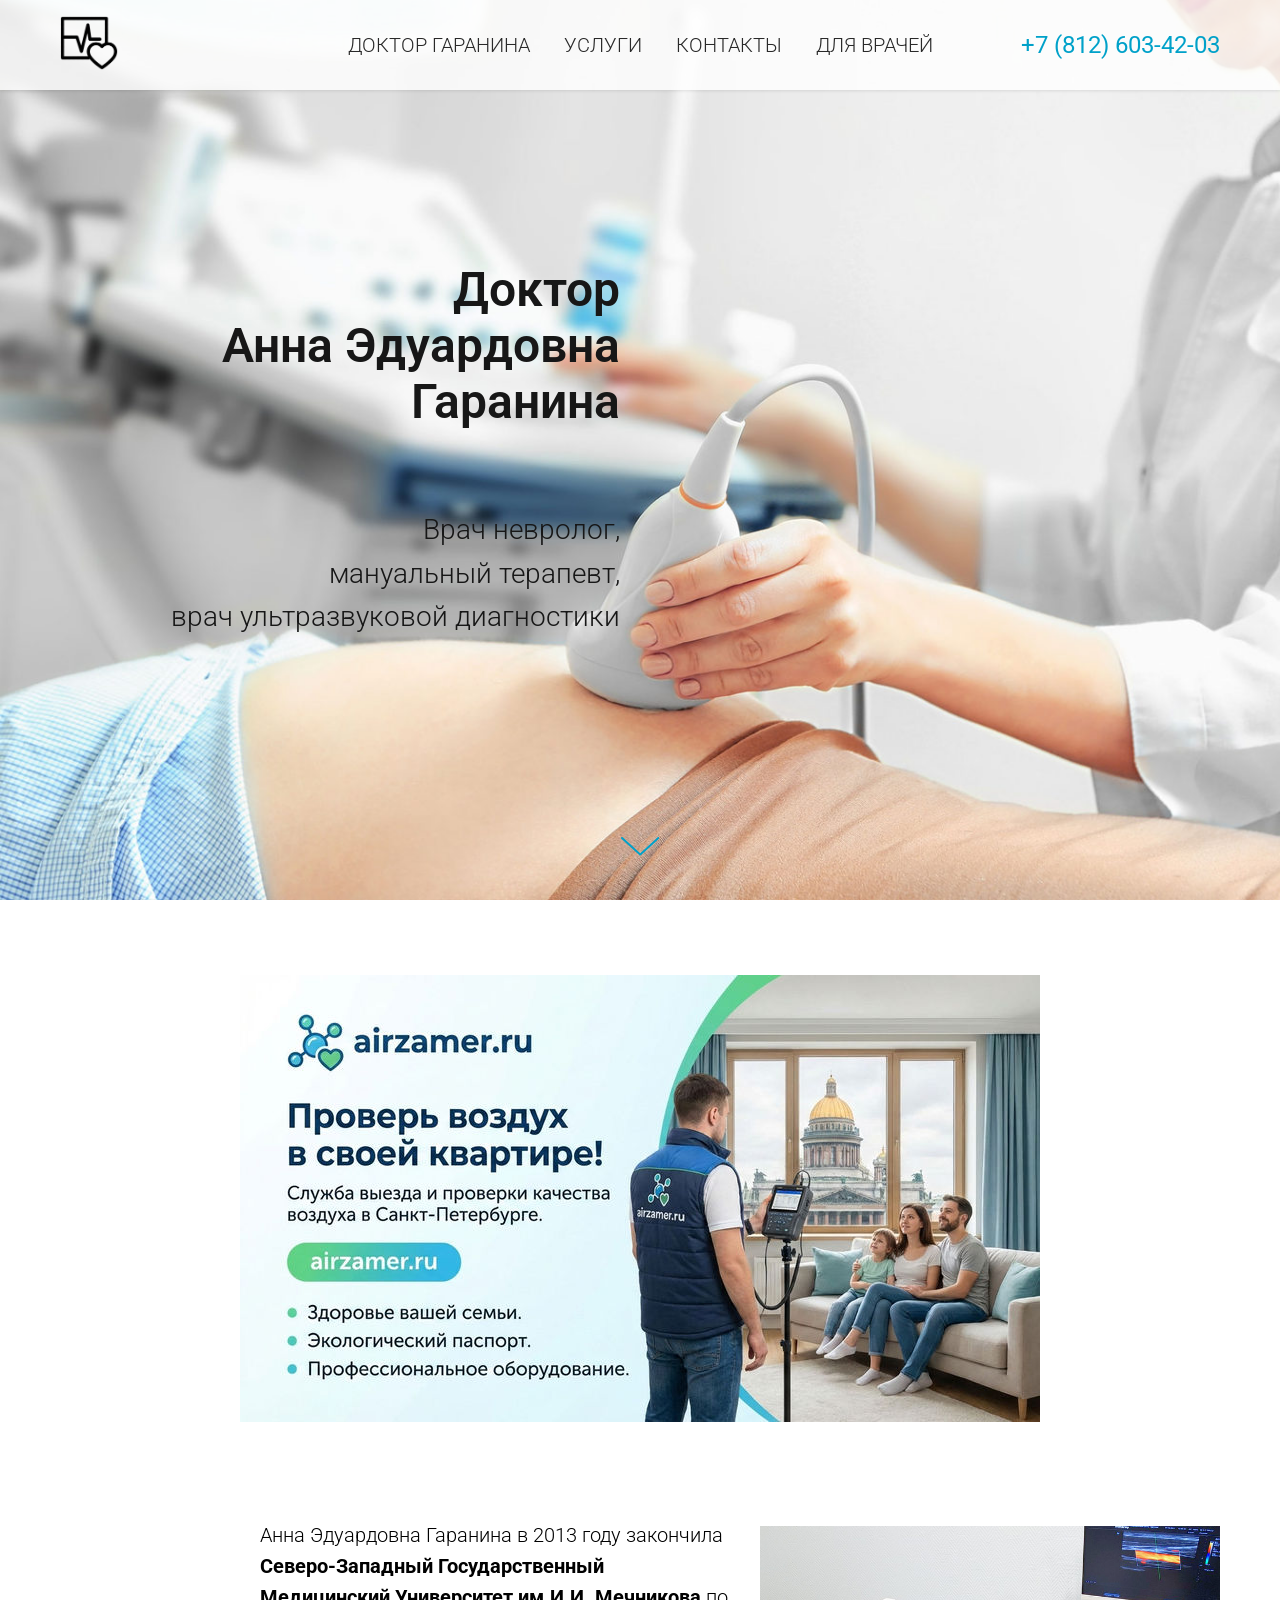
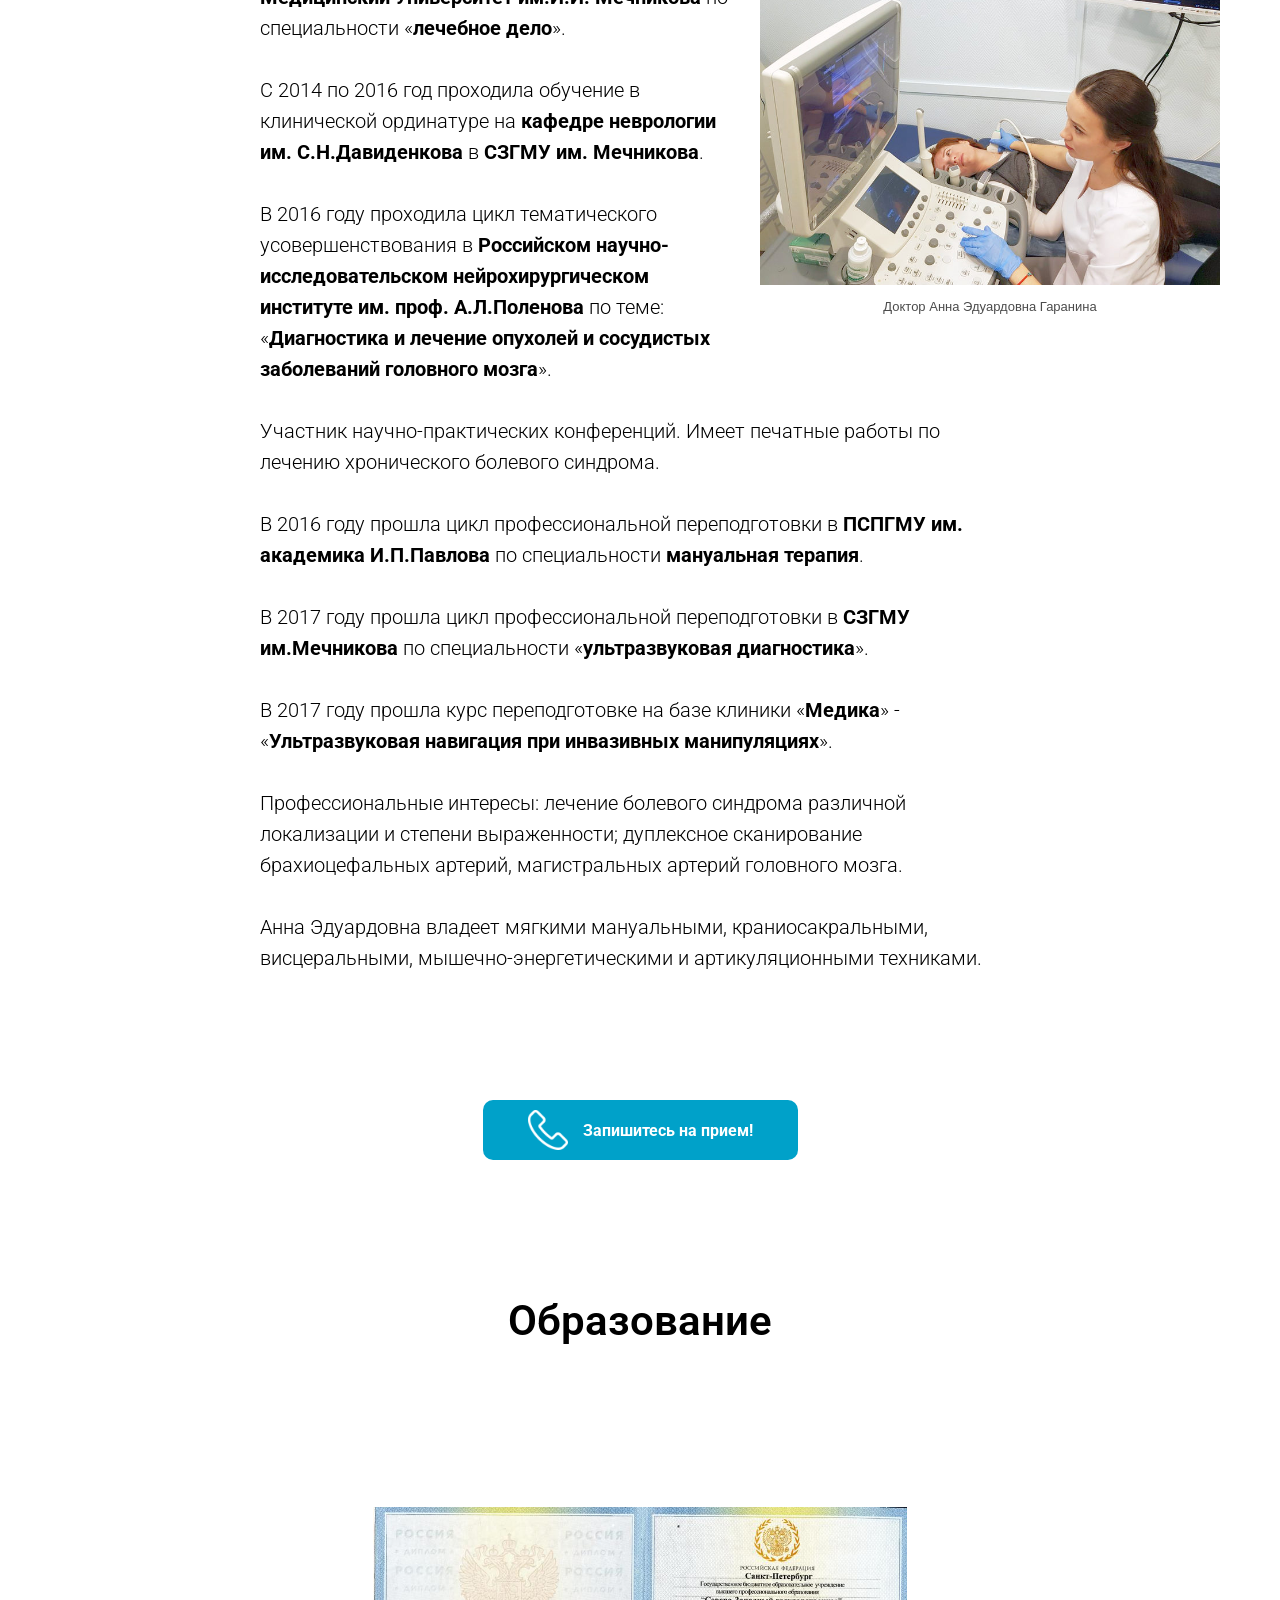
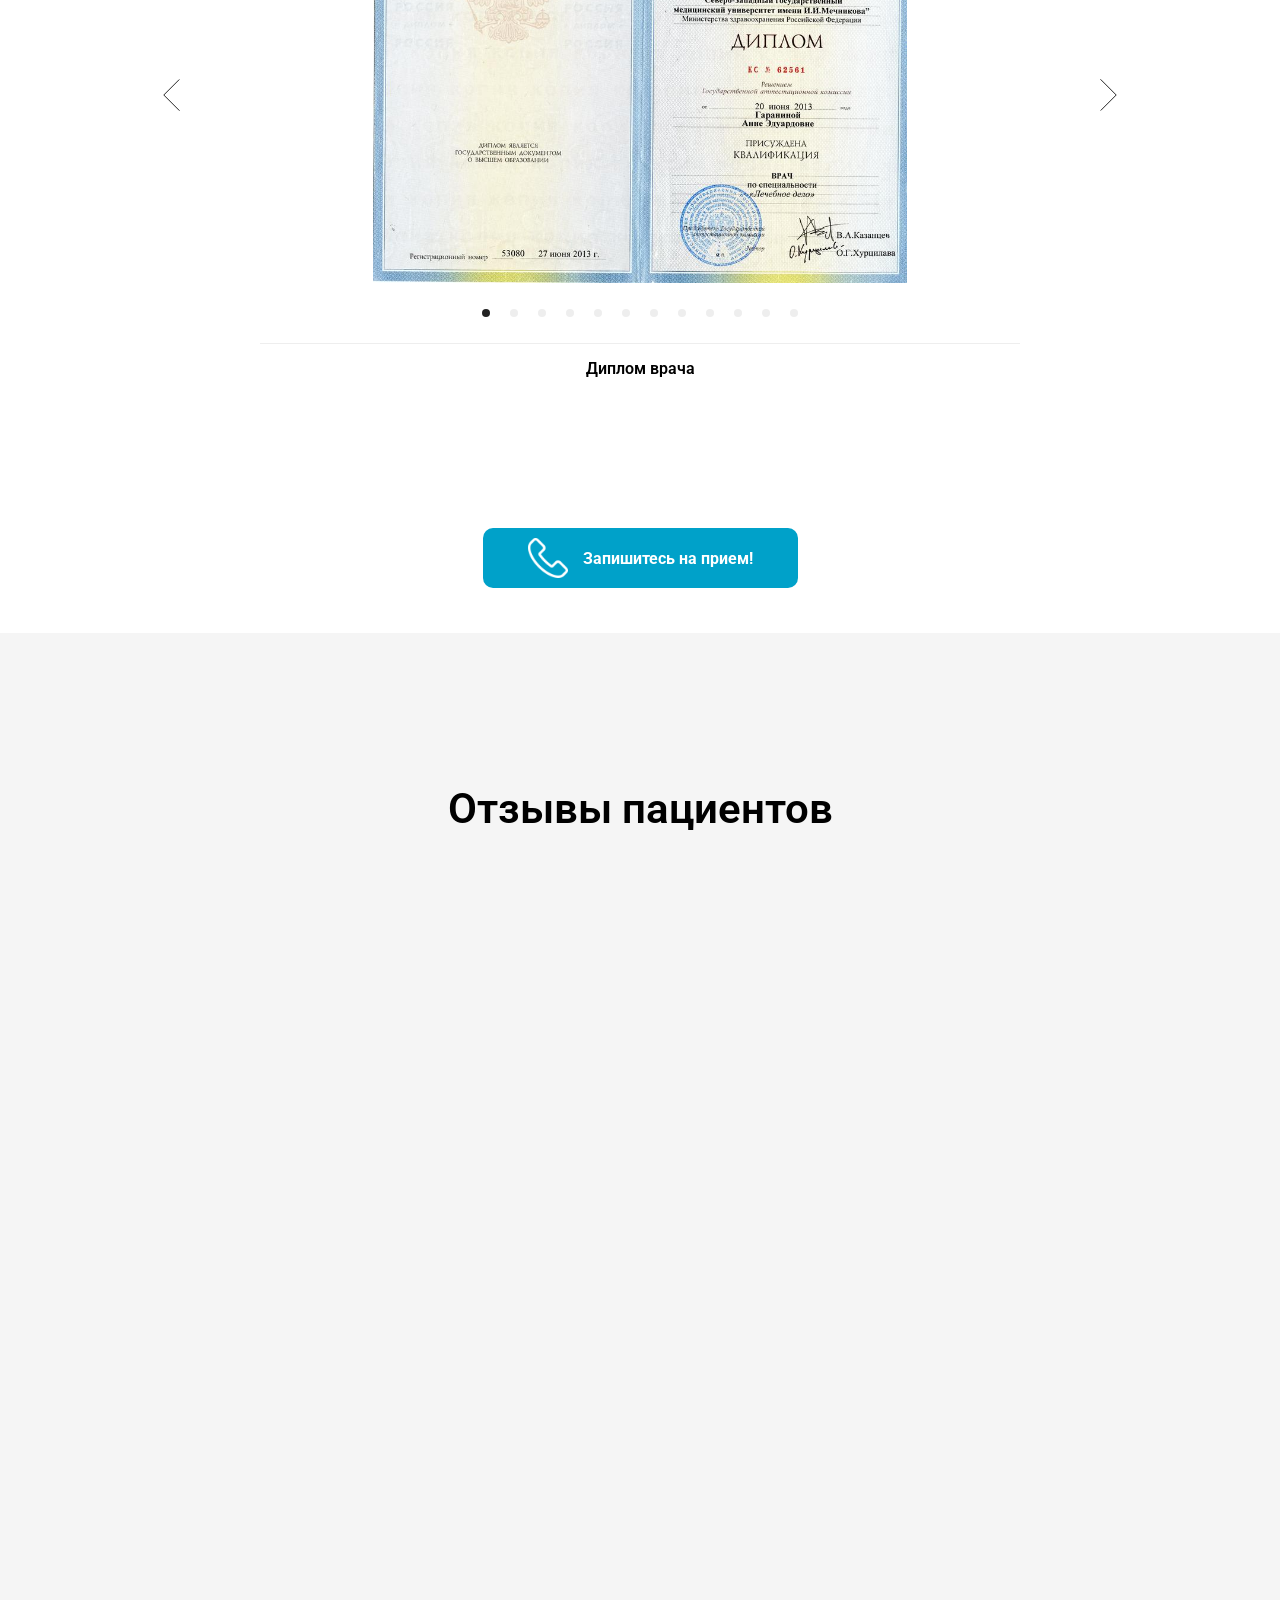
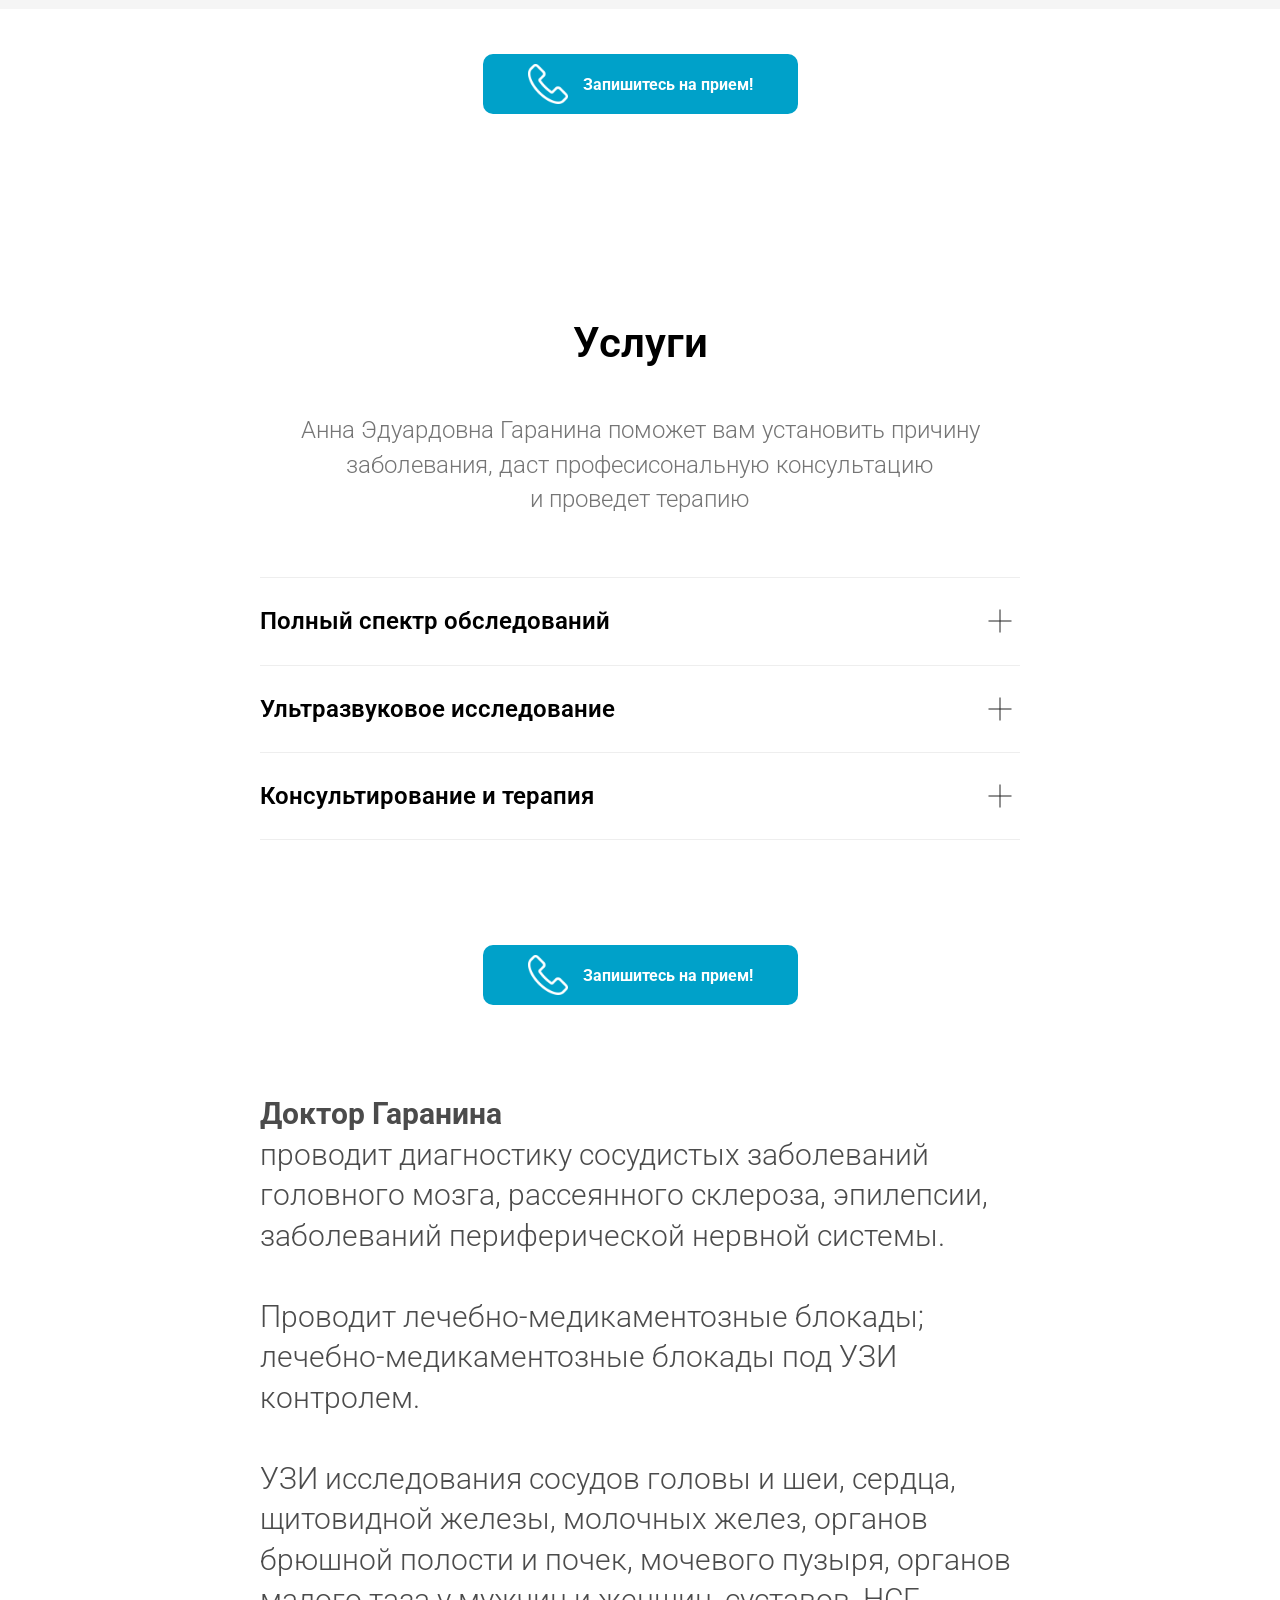
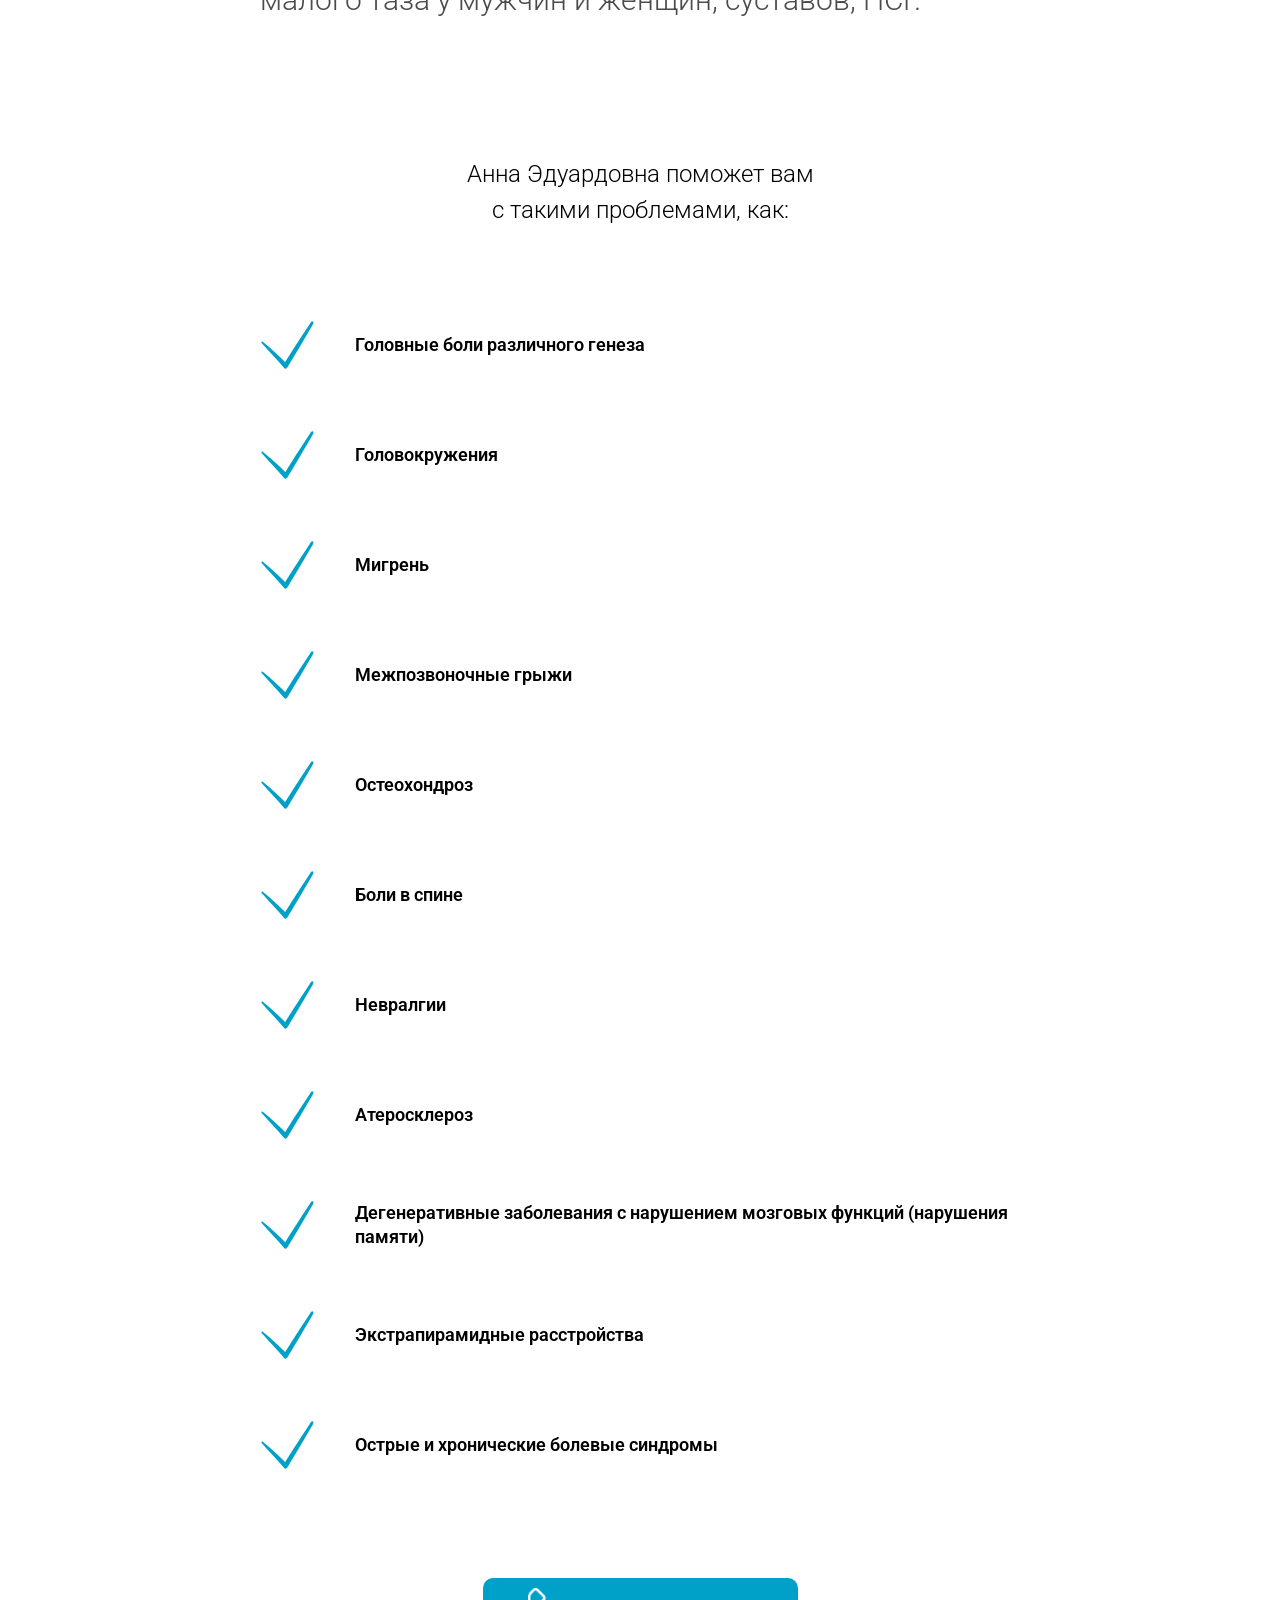
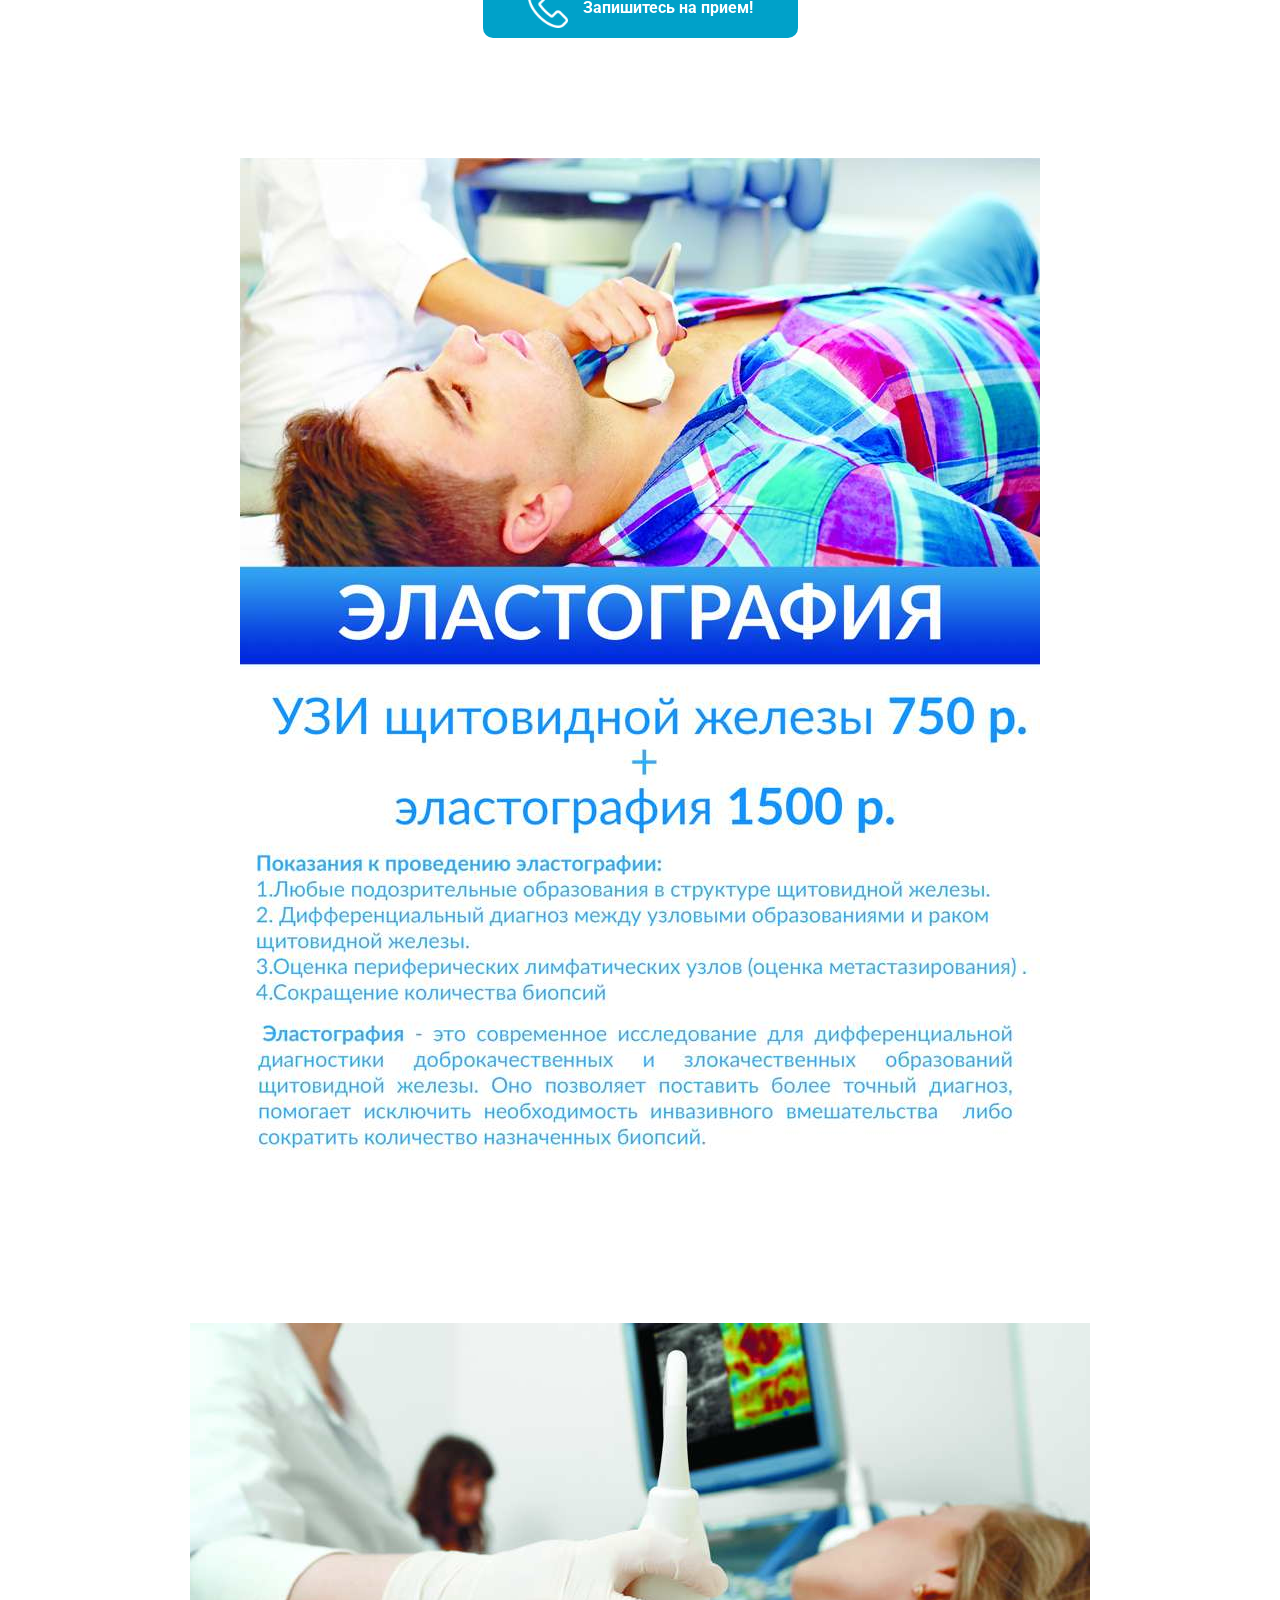
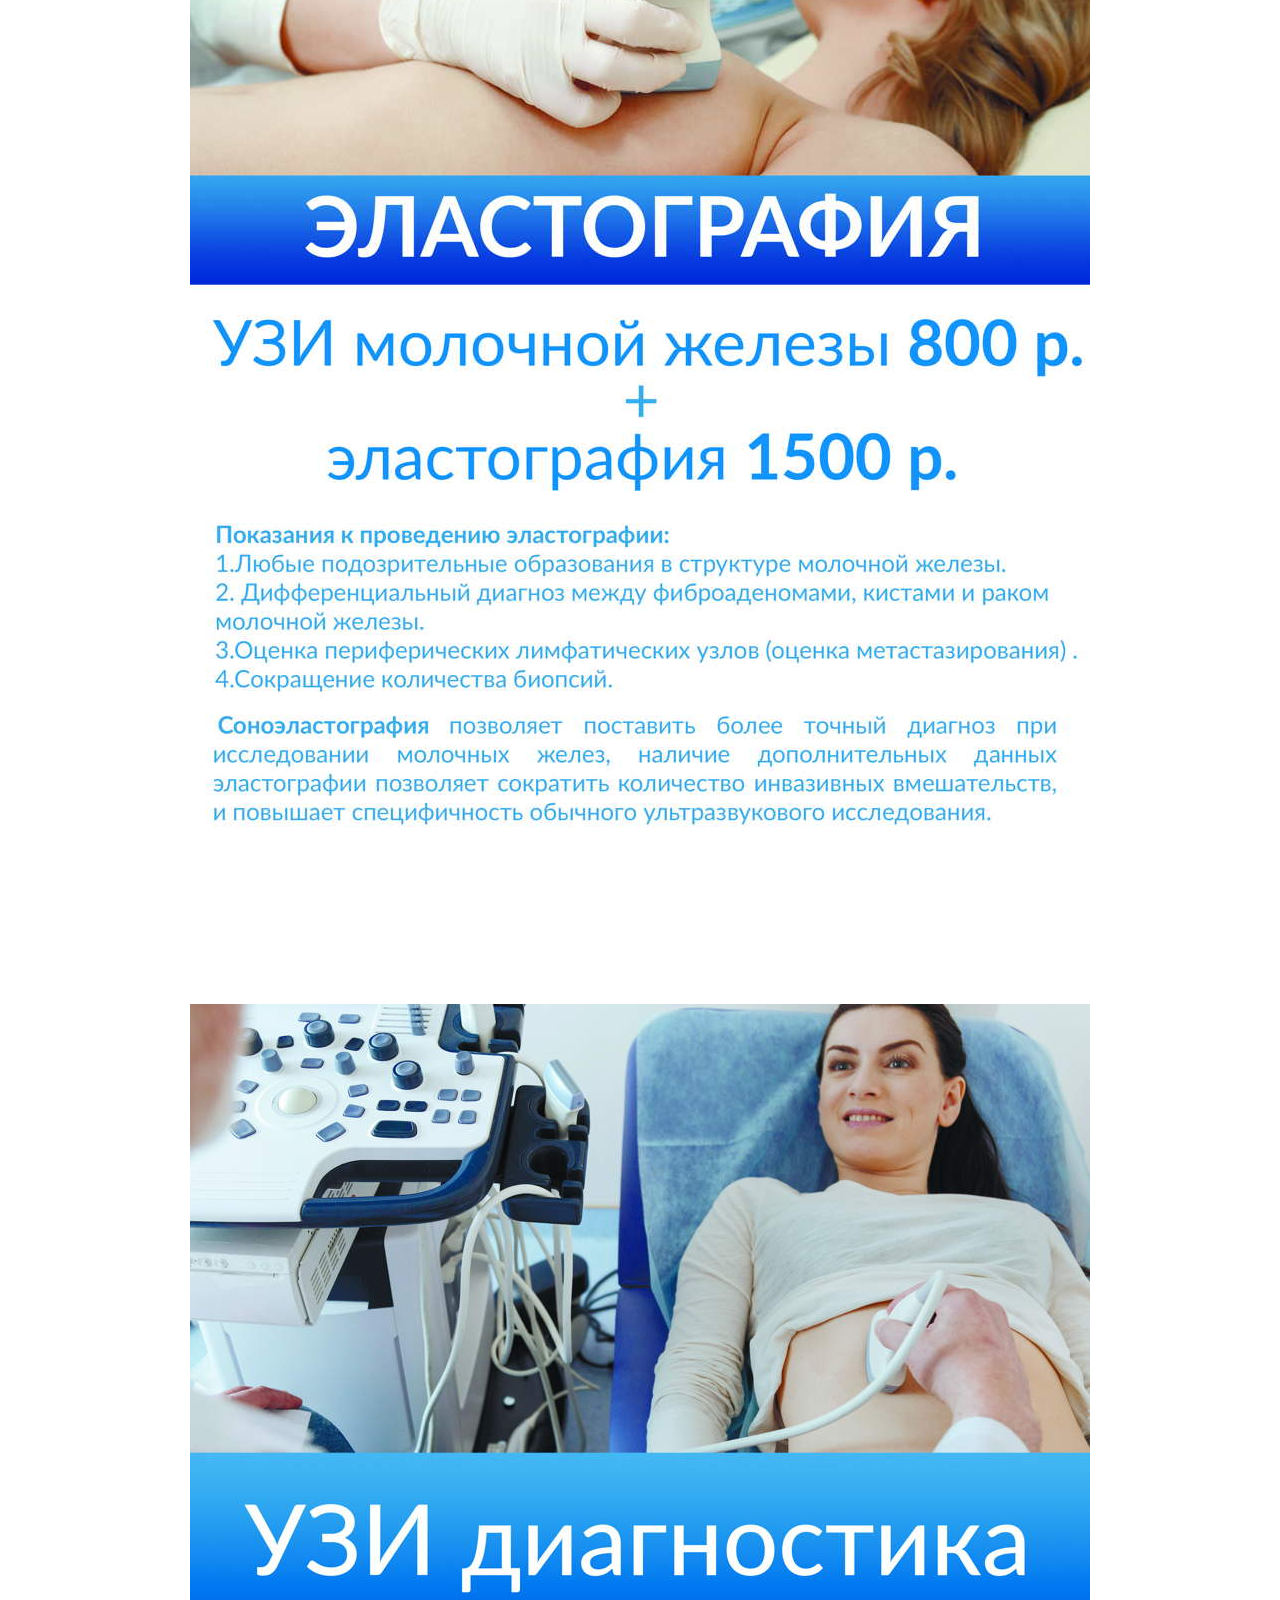
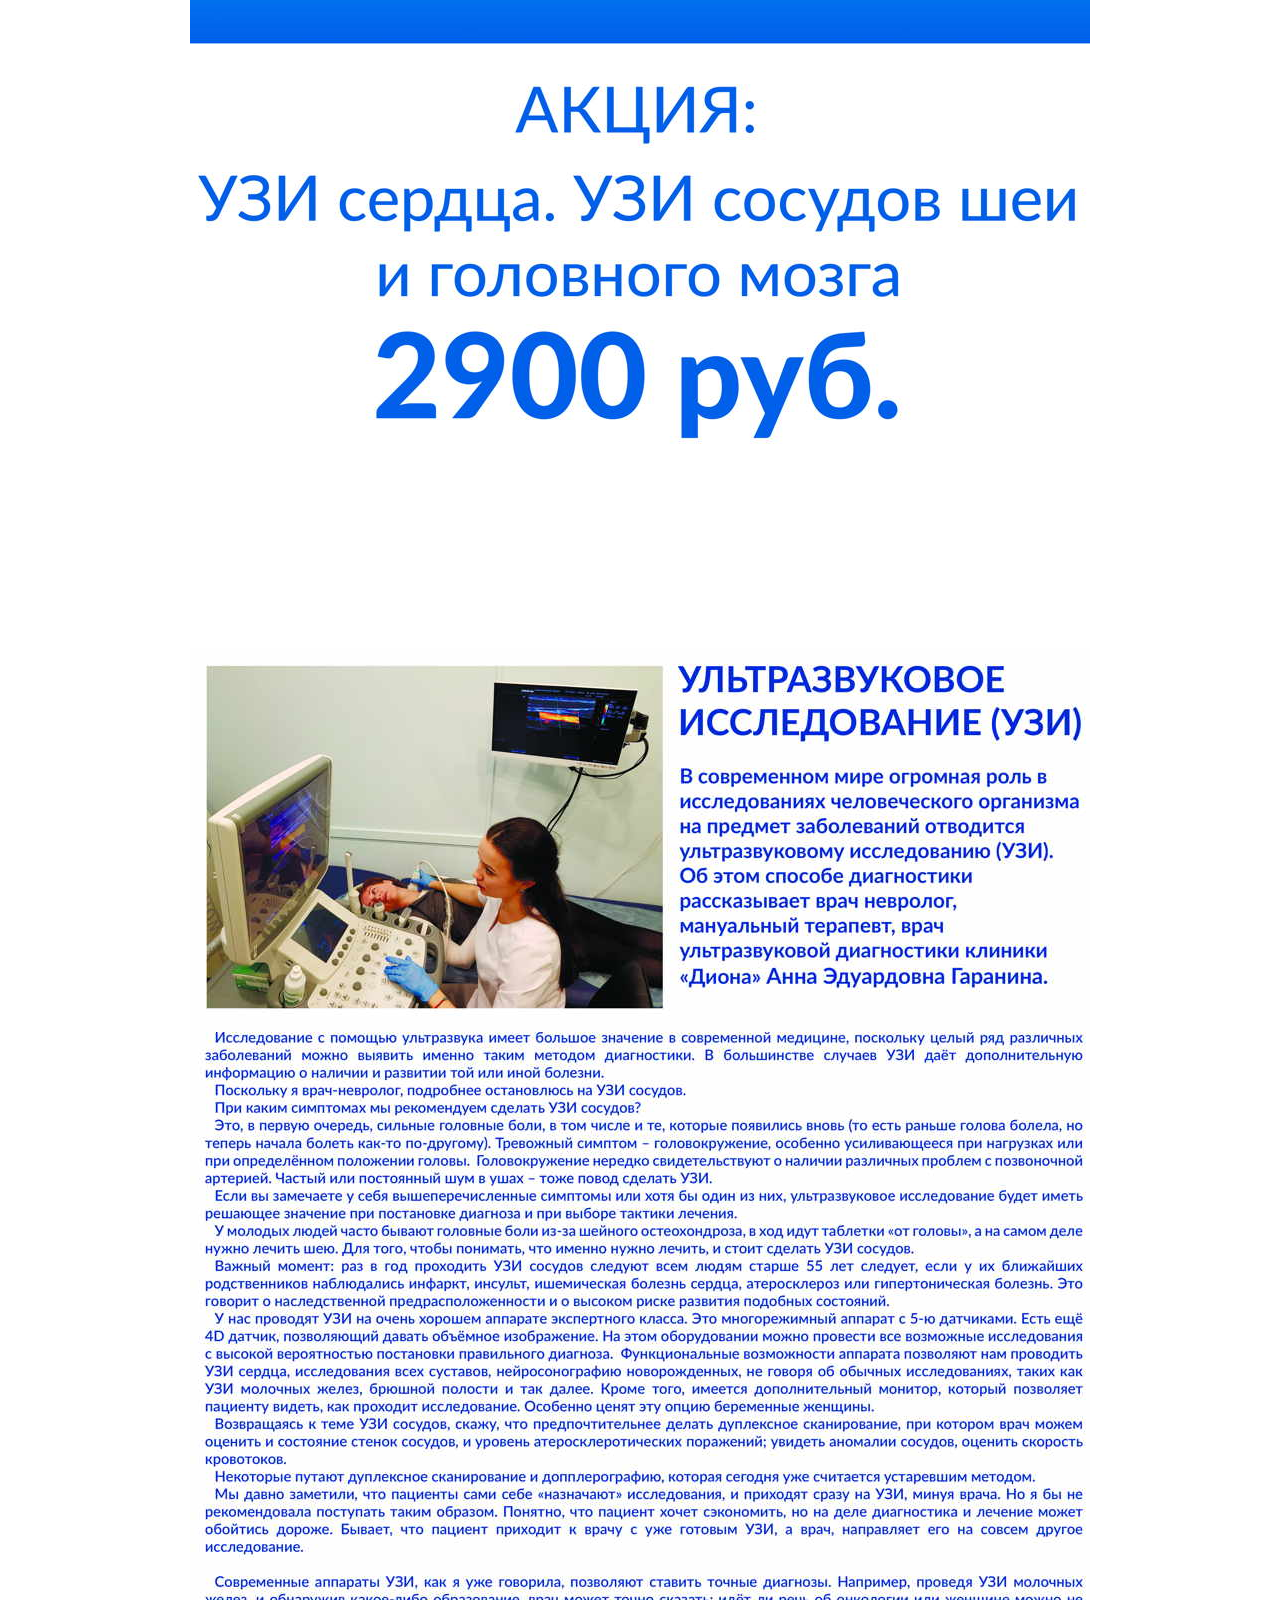
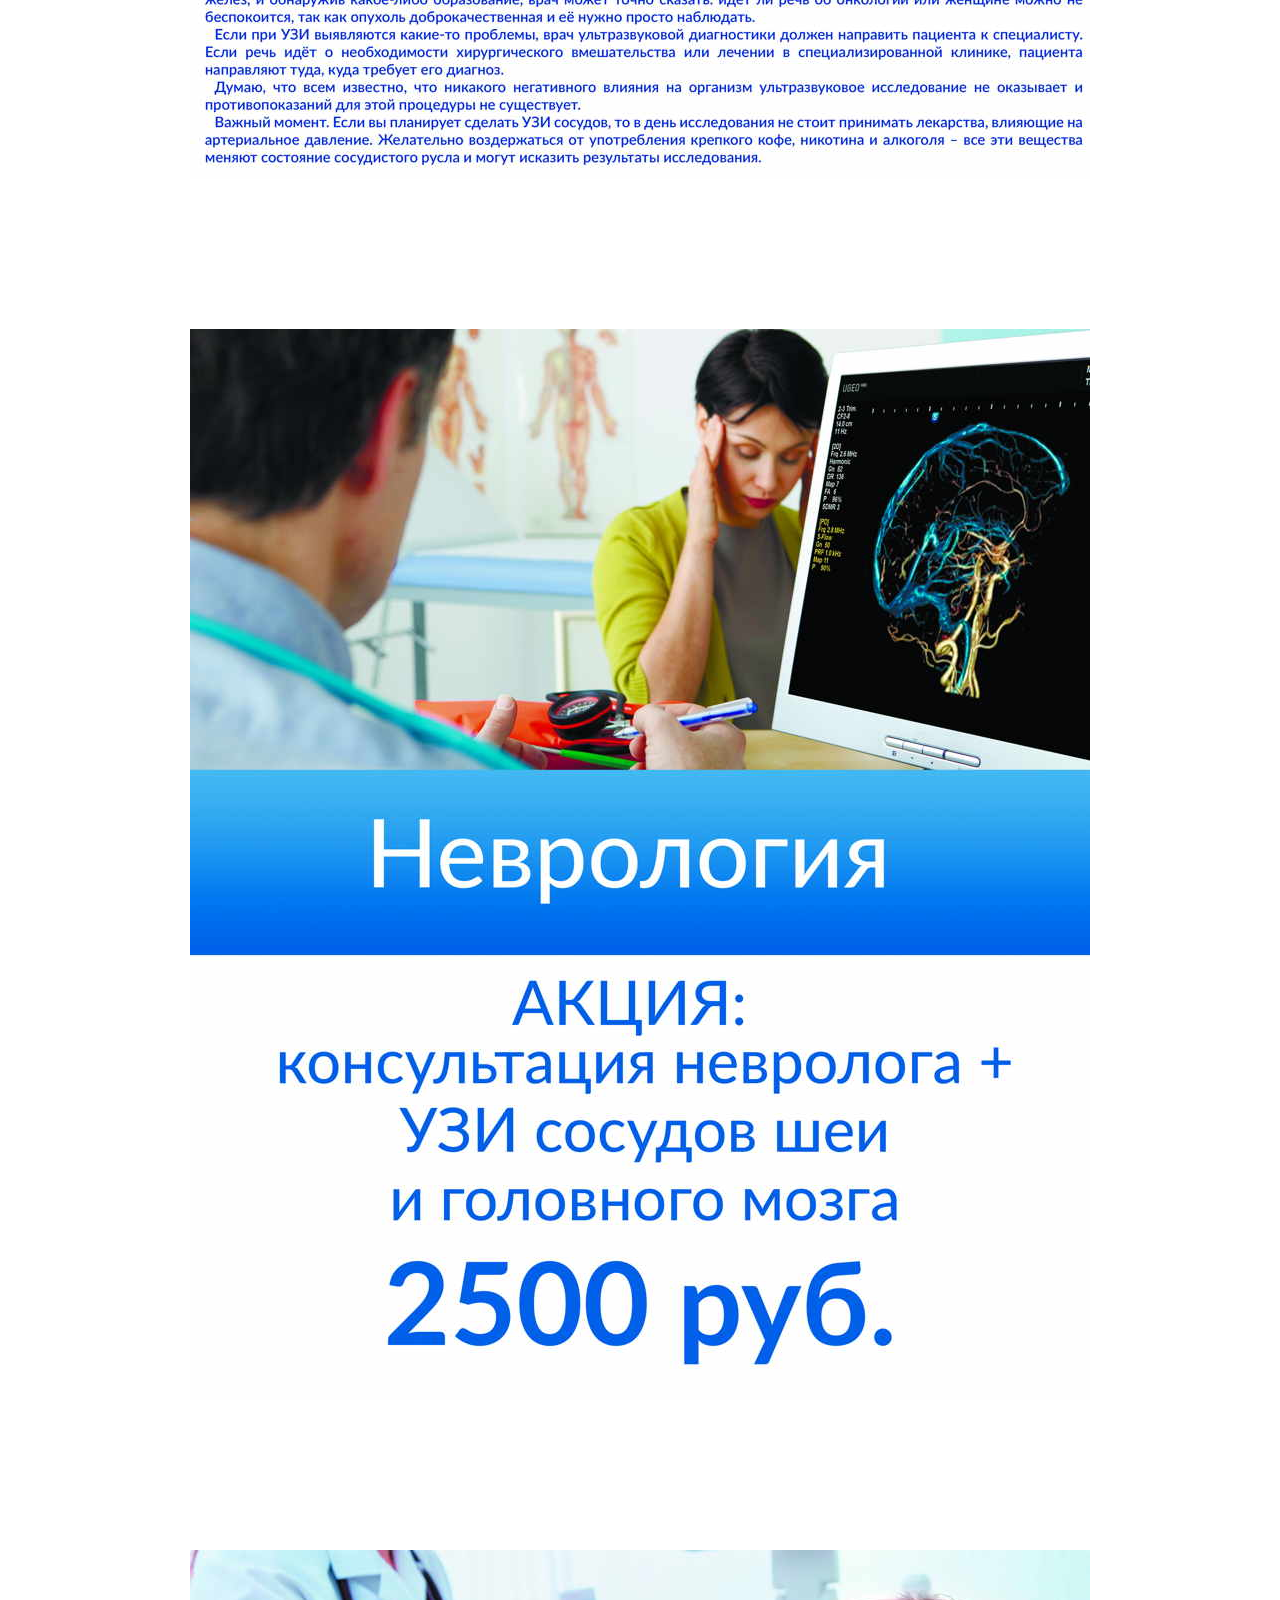
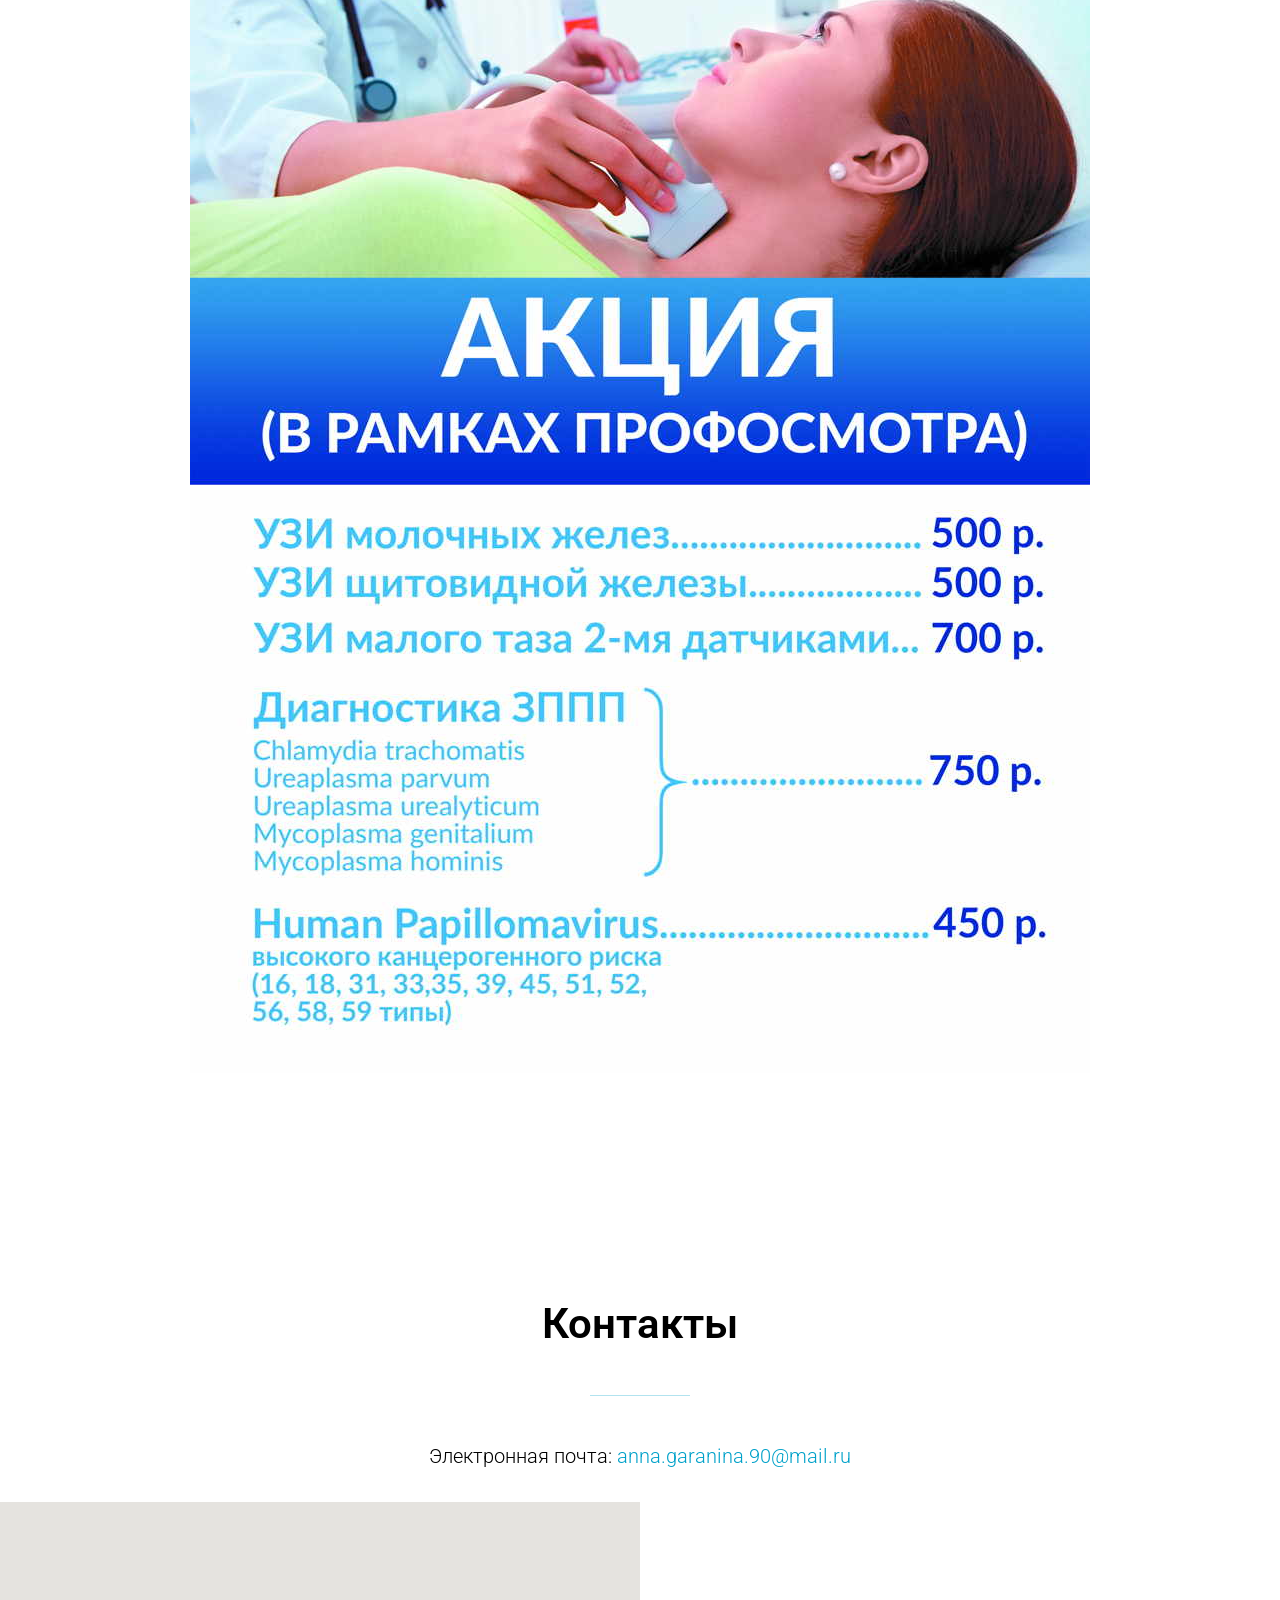
<file: index.html>
<!DOCTYPE html><html> <head><meta charset="utf-8" /><meta http-equiv="Content-Type" content="text/html; charset=utf-8" /><meta name="viewport" content="width=device-width, initial-scale=1.0" /> <!--metatextblock--><title>Доктор Гаранина Анна Эдуардовна</title><meta name="description" content="врач невролог, мануальный терапевт, врач ультразвуковой диагностики" /><meta property="og:url" content="http://drgaranina.ru" /><meta property="og:title" content="Доктор Гаранина Анна Эдуардовна" /><meta property="og:description" content="врач невролог, мануальный терапевт, врач ультразвуковой диагностики" /><meta property="og:type" content="website" /><meta property="og:image" content="images/tild6234-6464-4538-a335-313366373166__-__resize__504x__granina-icon.png" /> <link rel="canonical" href="http://drgaranina.ru"><!--/metatextblock--><meta property="fb:app_id" content="257953674358265" /><meta name="format-detection" content="telephone=no" /><meta http-equiv="x-dns-prefetch-control" content="on"><link rel="shortcut icon" href="images/tild3739-3433-4139-b562-353366643930__favicon.ico" type="image/x-icon" /><!-- Assets --><link rel="stylesheet" href="css/tilda-grid-3.0.min.css" type="text/css" media="all" /><link rel="stylesheet" href="css/tilda-blocks-2.12.css?t=1574424197" type="text/css" media="all" /><link rel="stylesheet" href="css/tilda-animation-1.0.min.css" type="text/css" media="all" /><link rel="stylesheet" href="css/tilda-menusub-1.0.min.css" type="text/css" media="all" /><link rel="stylesheet" href="css/tilda-slds-1.4.min.css" type="text/css" media="all" /><link rel="stylesheet" href="css/tilda-zoom-2.0.min.css" type="text/css" media="all" /><script src="js/jquery-1.10.2.min.js"></script><script src="js/tilda-scripts-2.8.min.js"></script><script src="js/tilda-blocks-2.7.js?t=1574424197"></script><script src="js/lazyload-1.3.min.js" charset="utf-8"></script><script src="js/tilda-animation-1.0.min.js" charset="utf-8"></script><script src="js/tilda-menusub-1.0.min.js" charset="utf-8"></script><script src="js/tilda-slds-1.4.min.js" charset="utf-8"></script><script src="js/hammer.min.js" charset="utf-8"></script><script src="js/tilda-zoom-2.0.min.js" charset="utf-8"></script><script src="js/tilda-map-1.0.min.js" charset="utf-8"></script><script src="js/tilda-video-1.0.min.js" charset="utf-8"></script><script type="text/javascript">window.dataLayer = window.dataLayer || [];</script><script type="text/javascript">if((/bot|google|yandex|baidu|bing|msn|duckduckbot|teoma|slurp|crawler|spider|robot|crawling|facebook/i.test(navigator.userAgent))===false && typeof(sessionStorage)!='undefined' && sessionStorage.getItem('visited')!=='y'){	var style=document.createElement('style');	style.type='text/css';	style.innerHTML='@media screen and (min-width: 980px) {.t-records {opacity: 0;}.t-records_animated {-webkit-transition: opacity ease-in-out .2s;-moz-transition: opacity ease-in-out .2s;-o-transition: opacity ease-in-out .2s;transition: opacity ease-in-out .2s;}.t-records.t-records_visible {opacity: 1;}}';	document.getElementsByTagName('head')[0].appendChild(style);	$(document).ready(function() { $('.t-records').addClass('t-records_animated'); setTimeout(function(){ $('.t-records').addClass('t-records_visible'); sessionStorage.setItem('visited','y'); },400);	});
}</script></head><body class="t-body" style="margin:0;"><!--allrecords--><div id="allrecords" data-tilda-export="yes" class="t-records" data-hook="blocks-collection-content-node" data-tilda-project-id="1673723" data-tilda-page-id="7607355" data-tilda-formskey="f07e89e31f4648e7494fe4ebe078b385" ><div id="rec143936054" class="r t-rec" style=" " data-animationappear="off" data-record-type="131" ><!-- T123 --><div class="t123" ><div class="t-container_100 "><div class="t-width t-width_100 ">
<!-- Yandex.Metrika counter -->
<script type="text/javascript" >
   (function(m,e,t,r,i,k,a){m[i]=m[i]||function(){(m[i].a=m[i].a||[]).push(arguments)};
   m[i].l=1*new Date();k=e.createElement(t),a=e.getElementsByTagName(t)[0],k.async=1,k.src=r,a.parentNode.insertBefore(k,a)})
   (window, document, "script", "https://mc.yandex.ru/metrika/tag.js", "ym");
   ym(56351602, "init", {
        clickmap:true,
        trackLinks:true,
        accurateTrackBounce:true,
        webvisor:true
   });
</script>
<noscript><div><img src="https://mc.yandex.ru/watch/56351602" style="position:absolute; left:-9999px;" alt="" /></div></noscript>
<!-- /Yandex.Metrika counter -->
 
</div> </div></div></div><div id="rec133018199" class="r t-rec t-screenmin-640px" style=" " data-animationappear="off" data-record-type="257" data-screen-min="640px" ><!-- T228 --><div id="nav133018199marker"></div> <div class="t228__mobile"> <div class="t228__mobile_container"> <div class="t228__mobile_text t-name t-name_md" field="text">&nbsp;</div> <div class="t228__burger"> <span></span> <span></span> <span></span> <span></span> </div> </div> </div><div id="nav133018199" class="t228 t228__hidden t228__positionfixed " style="background-color: rgba(255,255,255,0.80); height:90px; box-shadow: 0px 1px 3px rgba(0,0,0,0.10);" data-bgcolor-hex="#ffffff" data-bgcolor-rgba="rgba(255,255,255,0.80)" data-navmarker="nav133018199marker" data-appearoffset="" data-bgopacity-two="" data-menushadow="10" data-bgopacity="0.80" data-menu-items-align="center" data-menu="yes"> <div class="t228__maincontainer t228__c12collumns" style="height:90px;"> <div class="t228__padding40px"></div> <div class="t228__leftside"> <div class="t228__leftcontainer"> <a href="http://www.drgaranina.ru" style="color:#000000;font-size:20px;font-weight:600;letter-spacing:2.5px;text-transform:uppercase;"><img src="images/tild6234-6464-4538-a335-313366373166__granina-icon.png" class="t228__imglogo t228__imglogomobile" imgfield="img" style="max-width: 58px;width: 58px; height: auto; display: block;" alt="Доктор Гаранина"></a> </div> </div> <div class="t228__centerside "> <div class="t228__centercontainer"> <ul class="t228__list t228__list_hidden"> <li class="t228__list_item"><a class="t-menu__link-item" href="#about" data-menu-submenu-hook="" style="color:#292929;font-size:20px;font-weight:300;text-transform:uppercase;" data-menu-item-number="1">Доктор Гаранина</a> </li> <li class="t228__list_item"><a class="t-menu__link-item" href="#services" data-menu-submenu-hook="" style="color:#292929;font-size:20px;font-weight:300;text-transform:uppercase;" data-menu-item-number="2">Услуги</a> </li> <li class="t228__list_item"><a class="t-menu__link-item" href="#contacts" data-menu-submenu-hook="" style="color:#292929;font-size:20px;font-weight:300;text-transform:uppercase;" data-menu-item-number="3">Контакты</a> </li> <li class="t228__list_item"><a class="t-menu__link-item" href="#vracham" data-menu-submenu-hook="" style="color:#292929;font-size:20px;font-weight:300;text-transform:uppercase;" data-menu-item-number="4">Для врачей</a> </li> </ul> </div> </div> <div class="t228__rightside"> <div class="t228__rightcontainer"> <div class="t228__right_descr" style="color:#00a1c9;font-size:24px;font-weight:400;"><a href="tel:+78126034203" style="color:rgb(0, 161, 201) !important;border-bottom-color: rgb(0, 161, 201);">+7 (812) 603-42-03</a><br /></div> </div> </div> <div class="t228__padding40px"></div> </div></div><style>@media screen and (max-width: 980px) { #rec133018199 .t228__leftcontainer{ padding: 20px; }
}
@media screen and (max-width: 980px) { #rec133018199 .t228__imglogo{ padding: 20px 0; }
}</style><script type="text/javascript"> $(document).ready(function() { t228_highlight(); t228_checkAnchorLinks('133018199'); }); $(window).resize(function() { t228_setWidth('133018199'); }); $(window).load(function() { t228_setWidth('133018199'); }); $(document).ready(function() { t228_setWidth('133018199'); });
$(window).resize(function() { t228_setBg('133018199');
});
$(document).ready(function() { t228_setBg('133018199');
}); </script><script type="text/javascript"> $(document).ready(function() { t228_createMobileMenu('133018199'); }); </script> <style>#rec133018199 .t-menu__link-item{ -webkit-transition: color 0.3s ease-in-out, opacity 0.3s ease-in-out; transition: color 0.3s ease-in-out, opacity 0.3s ease-in-out; position: relative;	}
#rec133018199 .t-menu__link-item::after { content: ''; position: absolute; left: 0;	bottom: 20%;	opacity: 0;	width: 100%;	height: 100%;	border-bottom: px solid ; -webkit-box-shadow: inset 0px -px 0px 0px ; -moz-box-shadow: inset 0px -px 0px 0px ; box-shadow: inset 0px -px 0px 0px ; -webkit-transition: all 0.3s ease; transition: all 0.3s ease;
}
#rec133018199 .t-menu__link-item.t-active{ opacity:1 !important;}
#rec133018199 .t-menu__link-item.t-active::after {
opacity: 1;
bottom: -0px;
border-bottom: 0px solid #00a1c9;
-webkit-box-shadow: inset 0px -1px 0px 0px #00a1c9;
-moz-box-shadow: inset 0px -1px 0px 0px #00a1c9;
box-shadow: inset 0px -1px 0px 0px #00a1c9;
}
@supports (overflow:-webkit-marquee) and (justify-content:inherit)
{ #rec133018199 .t-menu__link-item, #rec133018199 .t-menu__link-item.t-active { opacity: 1 !important; }
}</style><script type="text/javascript"> $(document).ready(function() { setTimeout(function(){ t_menusub_init('133018199'); }, 500); });</script><style>@media screen and (max-width: 980px) { #rec133018199 .t-menusub__menu .t-menusub__link-item { color:#292929 !important; }
}</style><!--[if IE 8]><style>#rec133018199 .t228 { filter: progid:DXImageTransform.Microsoft.gradient(startColorStr='#D9ffffff', endColorstr='#D9ffffff');
}</style><![endif]--></div><div id="rec133223819" class="r t-rec t-screenmax-640px" style=" " data-animationappear="off" data-record-type="309" data-screen-max="640px" ><!-- T280 --><div id="nav133223819marker"></div><div id="nav133223819" class="t280 t280__beforeready" data-menu="yes" data-appearoffset="100px"> <div class="t280__container t280__positionfixed" style=""> <div class="t280__container__bg" style="background-color: rgba(255,255,255,0.90); box-shadow: 0px 1px 3px rgba(0,0,0,0.10);" data-bgcolor-hex="#ffffff" data-bgcolor-rgba="rgba(255,255,255,0.90)" data-navmarker="nav133223819marker" data-appearoffset="100px" data-bgopacity="0.90" data-menu-shadow="0px 1px 3px rgba(0,0,0,0.10)"></div> <div class="t280__menu__content "> <div class="t280__logo__container" style="height:70px;"> <div class="t280__logo__content"><a class="t280__logo" href="http://www.drgaranina.ru" style="color:#000000;font-size:20px;font-weight:600;letter-spacing:2.5px;text-transform:uppercase;"><img src="images/tild6234-6464-4538-a335-313366373166__granina-icon.png" style="height: 50px;" class="t280__logo__img" imgfield="img" alt="Доктор Гаранина"></a></div> <div class="t280__burger"> <span style=";"></span> <span style=";"></span> <span style=";"></span> <span style=";"></span> </div> </div> </div> </div> <div class="t280__menu__wrapper t280__menu__wrapper_2"> <div class="t280__menu__bg" style="background-color:#ffffff; opacity:0.90;"></div> <div class="t280__menu__container"> <div class="t280__menu t-width t-width_6"> <a class="t280__menu__item t-title t-title_xl t-menu__link-item" href="#about" data-menu-submenu-hook="" style="color:#292929;font-size:20px;font-weight:300;text-transform:uppercase;">Доктор Гаранина</a> <a class="t280__menu__item t-title t-title_xl t-menu__link-item" href="#services" data-menu-submenu-hook="" style="color:#292929;font-size:20px;font-weight:300;text-transform:uppercase;">Услуги</a> <a class="t280__menu__item t-title t-title_xl t-menu__link-item" href="#contacts" data-menu-submenu-hook="" style="color:#292929;font-size:20px;font-weight:300;text-transform:uppercase;">Контакты</a> <a class="t280__menu__item t-title t-title_xl t-menu__link-item" href="#vracham" data-menu-submenu-hook="" style="color:#292929;font-size:20px;font-weight:300;text-transform:uppercase;">Для врачей</a> </div> <div class="t280__bottom t-width t-width_6"> <div class="t280__descr t280__bottom__item t-descr t-descr_xs" style="color:#00a1c9;font-size:24px;font-weight:400;"><a href="tel:+78126034203" style="color:rgb(0, 161, 201) !important;border-bottom-color: rgb(0, 161, 201);">+7 (812) 603-42-03</a><br /></div> </div> </div> </div></div><script type="text/javascript"> $(document).ready(function() { $('.t280').removeClass('t280__beforeready'); t280_appearMenu('133223819'); $(window).bind('scroll', t_throttle(function(){t280_appearMenu('133223819')}, 200)); }); $(document).ready(function() { t280_showMenu('133223819'); t280_changeSize('133223819');	t280_highlight(); }); $(window).resize(function() { t280_changeSize('133223819'); }); </script> <style>#rec133223819 .t-menu__link-item{ -webkit-transition: color 0.3s ease-in-out, opacity 0.3s ease-in-out; transition: color 0.3s ease-in-out, opacity 0.3s ease-in-out; position: relative;	}
#rec133223819 .t-menu__link-item::after { content: ''; position: absolute; left: 0;	bottom: 20%;	opacity: 0;	width: 100%;	height: 100%;	border-bottom: px solid ; -webkit-box-shadow: inset 0px -px 0px 0px ; -moz-box-shadow: inset 0px -px 0px 0px ; box-shadow: inset 0px -px 0px 0px ; -webkit-transition: all 0.3s ease; transition: all 0.3s ease;
}
#rec133223819 .t-menu__link-item.t-active{ opacity:1 !important;}
#rec133223819 .t-menu__link-item.t-active::after {
opacity: 1;
bottom: -0px;
border-bottom: 0px solid #00a1c9;
-webkit-box-shadow: inset 0px -1px 0px 0px #00a1c9;
-moz-box-shadow: inset 0px -1px 0px 0px #00a1c9;
box-shadow: inset 0px -1px 0px 0px #00a1c9;
}
@supports (overflow:-webkit-marquee) and (justify-content:inherit)
{ #rec133223819 .t-menu__link-item, #rec133223819 .t-menu__link-item.t-active { opacity: 1 !important; }
}</style><script type="text/javascript"> $(document).ready(function() { setTimeout(function(){ t_menusub_init('133223819'); }, 500); });</script><style>@media screen and (max-width: 980px) { #rec133223819 .t-menusub__menu .t-menusub__link-item { color:#292929 !important; }
}</style><!--[if IE 8]><style>#rec133223819 .t280__container__bg { filter: progid:DXImageTransform.Microsoft.gradient(startColorStr='#D9ffffff', endColorstr='#D9ffffff');
}</style><![endif]--> </div><div id="rec133226534" class="r t-rec" style=" " data-animationappear="off" data-record-type="217" ><div class="t190" style="position:fixed; z-index:100000; bottom:30px; left:30px; min-height:30px;"> <a href="javascript:t190_scrollToTop();"> <svg version="1.1" id="Layer_1" xmlns="http://www.w3.org/2000/svg" xmlns:xlink="http://www.w3.org/1999/xlink" x="0px" y="0px" width="50px" height="50px" viewBox="0 0 48 48" enable-background="new 0 0 48 48" xml:space="preserve"> <path style="fill:#00a1c9;" d="M47.875,24c0,13.186-10.689,23.875-23.875,23.875S0.125,37.186,0.125,24S10.814,0.125,24,0.125 S47.875,10.814,47.875,24z M25.503,16.881l6.994,7.049c0.583,0.588,1.532,0.592,2.121,0.008c0.588-0.583,0.592-1.533,0.008-2.122 l-9.562-9.637c-0.281-0.283-0.664-0.443-1.063-0.443c0,0,0,0-0.001,0c-0.399,0-0.782,0.159-1.063,0.442l-9.591,9.637 c-0.584,0.587-0.583,1.537,0.005,2.121c0.292,0.292,0.675,0.437,1.058,0.437c0.385,0,0.77-0.147,1.063-0.442L22.5,16.87v19.163 c0,0.828,0.671,1.5,1.5,1.5s1.5-0.672,1.5-1.5L25.503,16.881z"/> </svg> </a></div><script type="text/javascript"> $(document).ready(function(){ $('.t190').css("display","none"); $(window).bind('scroll', t_throttle(function(){ if ($(window).scrollTop() > $(window).height()) { if($('.t190').css('display')=="none"){$('.t190').css("display","block");} }else{ if($('.t190').css('display')=="block"){$('.t190').css("display","none");} } }, 200)); }); </script></div><div id="rec133018200" class="r t-rec" style="background-color:#ebebeb; " data-record-type="542" data-bg-color="#ebebeb"><!-- T542 --><!-- cover --><div class="t-cover" id="recorddiv133018200" bgimgfield="img" style="height:100vh; background-image:url('images/tild3838-3539-4932-b661-306136643532__-__resize__20x__3d-4d-ultrasound-her.jpg');" ><div class="t-cover__carrier" id="coverCarry133018200" data-content-cover-id="133018200" data-content-cover-bg="images/tild3838-3539-4932-b661-306136643532__3d-4d-ultrasound-her.jpg" data-content-cover-height="100vh" data-content-cover-parallax="" style="height:100vh;background-attachment:scroll; "></div> <div class="t-cover__filter" style="height:100vh;background-image: -moz-linear-gradient(top, rgba(0,0,0,0.0), rgba(0,0,0,0.0));background-image: -webkit-linear-gradient(top, rgba(0,0,0,0.0), rgba(0,0,0,0.0));background-image: -o-linear-gradient(top, rgba(0,0,0,0.0), rgba(0,0,0,0.0));background-image: -ms-linear-gradient(top, rgba(0,0,0,0.0), rgba(0,0,0,0.0));background-image: linear-gradient(top, rgba(0,0,0,0.0), rgba(0,0,0,0.0));filter: progid:DXImageTransform.Microsoft.gradient(startColorStr='#fe000000', endColorstr='#fe000000');"></div><div class="t542"><div class="t-container"><div class="t-cover__wrapper t-valign_middle" style="height:100vh;"> <div class="t-col t-col_6 t-align_right"> <div data-hook-content="covercontent"> <div class="t542__wrapper t542__wrapper_desktop t-align_right"> <div class="t542__title t-heading t-heading_lg t542__bottommargin_lg t-margin_left_auto t-animate" data-animate-style="fadeinright" data-animate-group="yes" data-animate-order="1" field="title" style="color:#171717;font-size:48px;padding-bottom:60px;">Доктор <br />Анна Эдуардовна Гаранина <br /></div> <div class="t542__text t-text t-text_sm t-margin_left_auto t-animate" data-animate-style="fadeinright" data-animate-group="yes" data-animate-order="3" data-animate-delay="0.5" field="text" style="color:#171717;font-size:28px;">Врач невролог, <br />мануальный терапевт, <br />врач ультразвуковой диагностики</div> </div> </div> </div></div></div></div> <!-- arrow --> <div class="t-cover__arrow"><div class="t-cover__arrow-wrapper t-cover__arrow-wrapper_animated"><div class="t-cover__arrow_mobile"><svg class="t-cover__arrow-svg" style="fill:#00a1c9;" x="0px" y="0px" width="38.417px" height="18.592px" viewBox="0 0 38.417 18.592" style="enable-background:new 0 0 38.417 18.592;"><g><path d="M19.208,18.592c-0.241,0-0.483-0.087-0.673-0.261L0.327,1.74c-0.408-0.372-0.438-1.004-0.066-1.413c0.372-0.409,1.004-0.439,1.413-0.066L19.208,16.24L36.743,0.261c0.411-0.372,1.042-0.342,1.413,0.066c0.372,0.408,0.343,1.041-0.065,1.413L19.881,18.332C19.691,18.505,19.449,18.592,19.208,18.592z"/></g></svg></div></div></div> <!-- arrow --> </div> <div class="t542_mobile" style="background-color:#ebebeb;"><div class="t-container"> <div class="t-col t-col_12"> <div class="t542__wrapper t-align_right"> <div class="t542__title t-heading t-heading_lg t542__bottommargin_lg t-margin_left_auto" field="title" style="color:#171717;font-size:48px;padding-bottom:60px;">Доктор <br />Анна Эдуардовна Гаранина <br /></div> <div class="t542__text t-text t-text_sm t-margin_left_auto" field="text" style="color:#171717;font-size:28px;">Врач невролог, <br />мануальный терапевт, <br />врач ультразвуковой диагностики</div> </div> </div></div></div><style>@media screen and (max-width: 960px){
#rec133018200 .t-cover, #rec133018200 .t-cover__carrier, #rec133018200 .t-cover__filter{ height: 500px !important;
}
}
@media screen and (max-width: 640px){
#rec133018200 .t-cover, #rec133018200 .t-cover__carrier, #rec133018200 .t-cover__filter{ height: 360px !important;
}
}
@media screen and (max-width: 480px){
#rec133018200 .t-cover, #rec133018200 .t-cover__carrier, #rec133018200 .t-cover__filter{ height: 240px !important;
}
} </style></div><div id="recX001" class="r t-rec t-rec_pt_75 t-rec_pb_75" style="padding-top:75px;padding-bottom:75px; " data-record-type="3" ><div class="t107"> <div class="t-align_center" itemscope itemtype="http://schema.org/ImageObject"><meta itemprop="image" content="images/airzamer_banner.jpg"> <a href="https://airzamer.ru/" target="_blank"><img src="images/airzamer_banner.jpg" class="t107__widthauto t-img" imgfield="img" /></a> </div></div><div id="rec133018201" class="r t-rec" style=" " data-record-type="215" ><a name="about" style="font-size:0;"></a></div><div id="rec133168931" class="r t-rec t-rec_pt_90 t-rec_pb_75" style="padding-top:90px;padding-bottom:75px; " data-record-type="182" ><!-- T167 --><div class="t167"> <div class="t-container"> <div class="t-prefix_2 t-col t-col_10"> <div class="t-col t-col_5 t167__imgblock" itemscope itemtype="http://schema.org/ImageObject"><meta itemprop="image" content="images/tild3462-3666-4361-b932-643931333236__doctor-garanina-phot.jpg"> <img class="t167__img t-img t-animate" data-animate-style="fadeinleft" data-animate-group="yes" src="images/tild3462-3666-4361-b932-643931333236__-__empty__doctor-garanina-phot.jpg" data-original="images/tild3462-3666-4361-b932-643931333236__doctor-garanina-phot.jpg" imgfield="img" data-tu-max-width="920" data-tu-max-height="920" /> <div class="t167__imgdescr t-descr t-animate" data-animate-style="fadeinup" data-animate-group="yes" style="" field="imgdescr" itemprop="description"><div style="text-align:center;" data-customstyle="yes">Доктор Анна Эдуардовна Гаранина</div></div> </div> <div class="t-col t-col_8" style="margin:0; float:none; display:inherit;"> <div field="text" class="t167__text t-text t-text_md" style="">Анна Эдуардовна Гаранина в 2013 году закончила <strong>Северо-Западный Государственный Медицинский Университет им.И.И. Мечникова</strong> по специальности «<strong>лечебное дело</strong>».<br /><br /> С 2014 по 2016 год проходила обучение в клинической ординатуре на <strong>кафедре неврологии им. С.Н.Давиденкова</strong> в <strong>СЗГМУ им. Мечникова</strong>.<br /><br /> В 2016 году проходила цикл тематического усовершенствования в <strong>Российском научно-исследовательском нейрохирургическом институте им. проф. А.Л.Поленова</strong> по теме: «<strong>Диагностика и лечение опухолей и сосудистых заболеваний головного мозга</strong>».<br /><br /> Участник научно-практических конференций. Имеет печатные работы по лечению хронического болевого синдрома.<br /><br /> В 2016 году прошла цикл профессиональной переподготовки в <strong>ПСПГМУ им. академика И.П.Павлова</strong> по специальности <strong>мануальная терапия</strong>.<br /><br /> В 2017 году прошла цикл профессиональной переподготовки в <strong>СЗГМУ им.Мечникова</strong> по специальности «<strong>ультразвуковая диагностика</strong>».<br /><br /> В 2017 году прошла курс переподготовке на базе клиники «<strong>Медика</strong>» - «<strong>Ультразвуковая навигация при инвазивных манипуляциях</strong>».<br /><br /> Профессиональные интересы: лечение болевого синдрома различной локализации и степени выраженности; дуплексное сканирование брахиоцефальных артерий, магистральных артерий головного мозга.<br /><br />Анна Эдуардовна владеет мягкими мануальными, краниосакральными, висцеральными, мышечно-энергетическими и артикуляционными техниками.</div> </div> </div> </div></div></div><div id="rec133170087" class="r t-rec t-rec_pt_45 t-rec_pb_45" style="padding-top:45px;padding-bottom:45px; " data-record-type="430" ><!-- T430 --><div class="t430"><div class="t-container"> <div class="t-col t-col_8 t-prefix_2"> <div class="t430__wrapone"> <div class="t430__wraptwo"> <a class="t430__link " href="#contacts" target="_blank" > <div class="t-btn t-animate" data-animate-style="fadeinup" data-animate-group="yes" style="color:#ffffff;background-color:#00a1c9;border-radius:10px; -moz-border-radius:10px; -webkit-border-radius:10px;"> <div class="t430__btn-img-wrapper"><img src="images/tild3932-6431-4265-a637-356134326664__5a4525b2546ddca7e1fc.png" class="t430__btn-img" style="width:40px;"/></div> <div class="t430__btn-text" style="font-weight:">Запишитесь на прием!</div> </div> </a> </div> </div> </div></div></div><style>#rec133170087 .t-btn[data-btneffects-first],
#rec133170087 .t-btn[data-btneffects-second],
#rec133170087 .t-submit[data-btneffects-first],
#rec133170087 .t-submit[data-btneffects-second] {	position: relative; overflow: hidden; -webkit-transform: translate3d(0,0,0); transform: translate3d(0,0,0);
}</style><script type="text/javascript">$(document).ready(function() {
});</script></div><div id="rec133031631" class="r t-rec t-rec_pt_90 t-rec_pb_30" style="padding-top:90px;padding-bottom:30px; " data-record-type="795" ><!-- T795 --><div class="t795"> <div class="t-container t-align_center"> <div class="t-col t-col_10 t-prefix_1"> <div class="t795__title t-title t-title_xs t-margin_auto" field="title" style="">Образование</div> </div> </div></div></div><div id="rec133031289" class="r t-rec t-rec_pt_90 t-rec_pb_90" style="padding-top:90px;padding-bottom:90px; " data-animationappear="off" data-record-type="670" ><div class="t670"> <div class="t-slds" style="visibility: hidden;"> <div class="t-container t-slds__main t-animate" data-animate-style="fadeinup"> <div class="t-slds__container t-width t-width_9 t-margin_auto"> <div class="t-slds__items-wrapper t-slds_animated-none t-slds__witharrows" data-slider-transition="300" data-slider-with-cycle="true" data-slider-correct-height="true" data-auto-correct-mobile-width="false" data-slider-arrows-nearpic="yes" > <div class="t-slds__item t-slds__item_active" data-slide-index="1"> <div class="t-width t-width_9 t-margin_auto" itemscope itemtype="http://schema.org/ImageObject"> <div class="t-slds__wrapper t-align_center"> <meta itemprop="image" content="images/tild6161-6363-4135-a463-666561383436__01_.jpg"><meta itemprop="caption" content="Диплом врача"> <div class="t670__imgwrapper" bgimgfield="gi_img__0"> <div class="t-slds__bgimg t-slds__bgimg-contain t-bgimg" data-original="images/tild6161-6363-4135-a463-666561383436__01_.jpg" style="background-image: url('images/tild6161-6363-4135-a463-666561383436__-__resizeb__20x__01_.jpg');"></div> <div class="t670__separator" data-slider-image-width="960" data-slider-image-height="420"></div> </div> </div> </div> </div> <div class="t-slds__item " data-slide-index="2"> <div class="t-width t-width_9 t-margin_auto" itemscope itemtype="http://schema.org/ImageObject"> <div class="t-slds__wrapper t-align_center"> <meta itemprop="image" content="images/tild6530-6137-4238-b866-313464393231__02___.jpg"><meta itemprop="caption" content="Диплом об окончании ординатуры"> <div class="t670__imgwrapper" bgimgfield="gi_img__1"> <div class="t-slds__bgimg t-slds__bgimg-contain t-bgimg" data-original="images/tild6530-6137-4238-b866-313464393231__02___.jpg" style="background-image: url('images/tild6530-6137-4238-b866-313464393231__-__resizeb__20x__02___.jpg');"></div> <div class="t670__separator" data-slider-image-width="960" data-slider-image-height="420"></div> </div> </div> </div> </div> <div class="t-slds__item " data-slide-index="3"> <div class="t-width t-width_9 t-margin_auto" itemscope itemtype="http://schema.org/ImageObject"> <div class="t-slds__wrapper t-align_center"> <meta itemprop="image" content="images/tild3737-6535-4433-b036-303434396637__03___.jpg"><meta itemprop="caption" content="Диплом о профессиональной переподготовке"> <div class="t670__imgwrapper" bgimgfield="gi_img__2"> <div class="t-slds__bgimg t-slds__bgimg-contain t-bgimg" data-original="images/tild3737-6535-4433-b036-303434396637__03___.jpg" style="background-image: url('images/tild3737-6535-4433-b036-303434396637__-__resizeb__20x__03___.jpg');"></div> <div class="t670__separator" data-slider-image-width="960" data-slider-image-height="420"></div> </div> </div> </div> </div> <div class="t-slds__item " data-slide-index="4"> <div class="t-width t-width_9 t-margin_auto" itemscope itemtype="http://schema.org/ImageObject"> <div class="t-slds__wrapper t-align_center"> <meta itemprop="image" content="images/tild3337-3136-4663-b161-323762613462__04___.jpg"><meta itemprop="caption" content="Диплом о профессиональной переподготовке"> <div class="t670__imgwrapper" bgimgfield="gi_img__3"> <div class="t-slds__bgimg t-slds__bgimg-contain t-bgimg" data-original="images/tild3337-3136-4663-b161-323762613462__04___.jpg" style="background-image: url('images/tild3337-3136-4663-b161-323762613462__-__resizeb__20x__04___.jpg');"></div> <div class="t670__separator" data-slider-image-width="960" data-slider-image-height="420"></div> </div> </div> </div> </div> <div class="t-slds__item " data-slide-index="5"> <div class="t-width t-width_9 t-margin_auto" itemscope itemtype="http://schema.org/ImageObject"> <div class="t-slds__wrapper t-align_center"> <meta itemprop="image" content="images/tild6265-3266-4663-a466-663634393730__05__.jpg"><meta itemprop="caption" content="Сертификат специалиста (Неврология)"> <div class="t670__imgwrapper" bgimgfield="gi_img__4"> <div class="t-slds__bgimg t-slds__bgimg-contain t-bgimg" data-original="images/tild6265-3266-4663-a466-663634393730__05__.jpg" style="background-image: url('images/tild6265-3266-4663-a466-663634393730__-__resizeb__20x__05__.jpg');"></div> <div class="t670__separator" data-slider-image-width="960" data-slider-image-height="420"></div> </div> </div> </div> </div> <div class="t-slds__item " data-slide-index="6"> <div class="t-width t-width_9 t-margin_auto" itemscope itemtype="http://schema.org/ImageObject"> <div class="t-slds__wrapper t-align_center"> <meta itemprop="image" content="images/tild3031-6564-4330-b062-633832633033__06___.jpg"><meta itemprop="caption" content="Сертификат специалиста (Мануальная терапия)"> <div class="t670__imgwrapper" bgimgfield="gi_img__5"> <div class="t-slds__bgimg t-slds__bgimg-contain t-bgimg" data-original="images/tild3031-6564-4330-b062-633832633033__06___.jpg" style="background-image: url('images/tild3031-6564-4330-b062-633832633033__-__resizeb__20x__06___.jpg');"></div> <div class="t670__separator" data-slider-image-width="960" data-slider-image-height="420"></div> </div> </div> </div> </div> <div class="t-slds__item " data-slide-index="7"> <div class="t-width t-width_9 t-margin_auto" itemscope itemtype="http://schema.org/ImageObject"> <div class="t-slds__wrapper t-align_center"> <meta itemprop="image" content="images/tild3237-6636-4232-b532-333136323664__07___.jpg"><meta itemprop="caption" content="Диплом о профессиональной переподготовке"> <div class="t670__imgwrapper" bgimgfield="gi_img__6"> <div class="t-slds__bgimg t-slds__bgimg-contain t-bgimg" data-original="images/tild3237-6636-4232-b532-333136323664__07___.jpg" style="background-image: url('images/tild3237-6636-4232-b532-333136323664__-__resizeb__20x__07___.jpg');"></div> <div class="t670__separator" data-slider-image-width="960" data-slider-image-height="420"></div> </div> </div> </div> </div> <div class="t-slds__item " data-slide-index="8"> <div class="t-width t-width_9 t-margin_auto" itemscope itemtype="http://schema.org/ImageObject"> <div class="t-slds__wrapper t-align_center"> <meta itemprop="image" content="images/tild3531-6436-4234-b561-613365333133__08___.jpg"><meta itemprop="caption" content="Удостоверение о повышении квалификации"> <div class="t670__imgwrapper" bgimgfield="gi_img__7"> <div class="t-slds__bgimg t-slds__bgimg-contain t-bgimg" data-original="images/tild3531-6436-4234-b561-613365333133__08___.jpg" style="background-image: url('images/tild3531-6436-4234-b561-613365333133__-__resizeb__20x__08___.jpg');"></div> <div class="t670__separator" data-slider-image-width="960" data-slider-image-height="420"></div> </div> </div> </div> </div> <div class="t-slds__item " data-slide-index="9"> <div class="t-width t-width_9 t-margin_auto" itemscope itemtype="http://schema.org/ImageObject"> <div class="t-slds__wrapper t-align_center"> <meta itemprop="image" content="images/tild6363-3562-4262-b831-383263303166__09__.jpg"><meta itemprop="caption" content="Сертификат специалиста (Ультразвук)"> <div class="t670__imgwrapper" bgimgfield="gi_img__8"> <div class="t-slds__bgimg t-slds__bgimg-contain t-bgimg" data-original="images/tild6363-3562-4262-b831-383263303166__09__.jpg" style="background-image: url('images/tild6363-3562-4262-b831-383263303166__-__resizeb__20x__09__.jpg');"></div> <div class="t670__separator" data-slider-image-width="960" data-slider-image-height="420"></div> </div> </div> </div> </div> <div class="t-slds__item " data-slide-index="10"> <div class="t-width t-width_9 t-margin_auto" itemscope itemtype="http://schema.org/ImageObject"> <div class="t-slds__wrapper t-align_center"> <meta itemprop="image" content="images/tild3332-6639-4633-b038-393066343632__10___.jpg"><meta itemprop="caption" content="Сертификат на использование Ботокс"> <div class="t670__imgwrapper" bgimgfield="gi_img__9"> <div class="t-slds__bgimg t-slds__bgimg-contain t-bgimg" data-original="images/tild3332-6639-4633-b038-393066343632__10___.jpg" style="background-image: url('images/tild3332-6639-4633-b038-393066343632__-__resizeb__20x__10___.jpg');"></div> <div class="t670__separator" data-slider-image-width="960" data-slider-image-height="420"></div> </div> </div> </div> </div> <div class="t-slds__item " data-slide-index="11"> <div class="t-width t-width_9 t-margin_auto" itemscope itemtype="http://schema.org/ImageObject"> <div class="t-slds__wrapper t-align_center"> <meta itemprop="image" content="images/tild6333-6331-4262-b334-383962623934__11___.jpg"><meta itemprop="caption" content="Удостоверение на использование Ботокс"> <div class="t670__imgwrapper" bgimgfield="gi_img__10"> <div class="t-slds__bgimg t-slds__bgimg-contain t-bgimg" data-original="images/tild6333-6331-4262-b334-383962623934__11___.jpg" style="background-image: url('images/tild6333-6331-4262-b334-383962623934__-__resizeb__20x__11___.jpg');"></div> <div class="t670__separator" data-slider-image-width="960" data-slider-image-height="420"></div> </div> </div> </div> </div> <div class="t-slds__item " data-slide-index="12"> <div class="t-width t-width_9 t-margin_auto" itemscope itemtype="http://schema.org/ImageObject"> <div class="t-slds__wrapper t-align_center"> <meta itemprop="image" content="images/tild3165-3565-4737-b634-393665643138__12___.jpg"><meta itemprop="caption" content="Удостоверение профпатолога Гараниной А.Э."> <div class="t670__imgwrapper" bgimgfield="gi_img__11"> <div class="t-slds__bgimg t-slds__bgimg-contain t-bgimg" data-original="images/tild3165-3565-4737-b634-393665643138__12___.jpg" style="background-image: url('images/tild3165-3565-4737-b634-393665643138__-__resizeb__20x__12___.jpg');"></div> <div class="t670__separator" data-slider-image-width="960" data-slider-image-height="420"></div> </div> </div> </div> </div> </div> </div> <div class="t-slds__arrow_container t-slds__arrow_container-outside"> <div class="t-slds__arrow_wrapper t-slds__arrow_wrapper-left" data-slide-direction="left"> <div class="t-slds__arrow t-slds__arrow-left " > <div class="t-slds__arrow_body t-slds__arrow_body-left" style="width: 17px;"> <svg style="display: block" viewBox="0 0 17.3 33" xmlns="http://www.w3.org/2000/svg" xmlns:xlink="http://www.w3.org/1999/xlink"> <desc>Left</desc> <polyline fill="none" stroke="#222" stroke-linejoin="butt" stroke-linecap="butt" stroke-width="1" points="0.5,0.5 16.5,16.5 0.5,32.5" /> </svg> </div> </div></div><div class="t-slds__arrow_wrapper t-slds__arrow_wrapper-right" data-slide-direction="right"> <div class="t-slds__arrow t-slds__arrow-right " > <div class="t-slds__arrow_body t-slds__arrow_body-right" style="width: 17px;"> <svg style="display: block" viewBox="0 0 17.3 33" xmlns="http://www.w3.org/2000/svg" xmlns:xlink="http://www.w3.org/1999/xlink"> <desc>Right</desc> <polyline fill="none" stroke="#222" stroke-linejoin="butt" stroke-linecap="butt" stroke-width="1" points="0.5,0.5 16.5,16.5 0.5,32.5" /> </svg> </div> </div></div> </div> <div class="t-slds__bullet_wrapper"> <div class="t-slds__bullet t-slds__bullet_active" data-slide-bullet-for="1"> <div class="t-slds__bullet_body" style=""></div> </div> <div class="t-slds__bullet " data-slide-bullet-for="2"> <div class="t-slds__bullet_body" style=""></div> </div> <div class="t-slds__bullet " data-slide-bullet-for="3"> <div class="t-slds__bullet_body" style=""></div> </div> <div class="t-slds__bullet " data-slide-bullet-for="4"> <div class="t-slds__bullet_body" style=""></div> </div> <div class="t-slds__bullet " data-slide-bullet-for="5"> <div class="t-slds__bullet_body" style=""></div> </div> <div class="t-slds__bullet " data-slide-bullet-for="6"> <div class="t-slds__bullet_body" style=""></div> </div> <div class="t-slds__bullet " data-slide-bullet-for="7"> <div class="t-slds__bullet_body" style=""></div> </div> <div class="t-slds__bullet " data-slide-bullet-for="8"> <div class="t-slds__bullet_body" style=""></div> </div> <div class="t-slds__bullet " data-slide-bullet-for="9"> <div class="t-slds__bullet_body" style=""></div> </div> <div class="t-slds__bullet " data-slide-bullet-for="10"> <div class="t-slds__bullet_body" style=""></div> </div> <div class="t-slds__bullet " data-slide-bullet-for="11"> <div class="t-slds__bullet_body" style=""></div> </div> <div class="t-slds__bullet " data-slide-bullet-for="12"> <div class="t-slds__bullet_body" style=""></div> </div> </div> <div class="t-slds__caption__container"> <div class="t-slds__caption t-col t-col_8 t-prefix_2 t-slds__caption-active" data-slide-caption="1"> <div class="t-slds__caption_wrapper t-align_center" style=""> <div class="t-slds__title t-name t-name_xs" data-redactor-toolbar="no" style="" field="gi_title__0">Диплом врача</div> </div> </div> <div class="t-slds__caption t-col t-col_8 t-prefix_2 " data-slide-caption="2"> <div class="t-slds__caption_wrapper t-align_center" style=""> <div class="t-slds__title t-name t-name_xs" data-redactor-toolbar="no" style="" field="gi_title__1">Диплом об окончании ординатуры</div> </div> </div> <div class="t-slds__caption t-col t-col_8 t-prefix_2 " data-slide-caption="3"> <div class="t-slds__caption_wrapper t-align_center" style=""> <div class="t-slds__title t-name t-name_xs" data-redactor-toolbar="no" style="" field="gi_title__2">Диплом о профессиональной переподготовке</div> </div> </div> <div class="t-slds__caption t-col t-col_8 t-prefix_2 " data-slide-caption="4"> <div class="t-slds__caption_wrapper t-align_center" style=""> <div class="t-slds__title t-name t-name_xs" data-redactor-toolbar="no" style="" field="gi_title__3">Диплом о профессиональной переподготовке</div> </div> </div> <div class="t-slds__caption t-col t-col_8 t-prefix_2 " data-slide-caption="5"> <div class="t-slds__caption_wrapper t-align_center" style=""> <div class="t-slds__title t-name t-name_xs" data-redactor-toolbar="no" style="" field="gi_title__4">Сертификат специалиста (Неврология)</div> </div> </div> <div class="t-slds__caption t-col t-col_8 t-prefix_2 " data-slide-caption="6"> <div class="t-slds__caption_wrapper t-align_center" style=""> <div class="t-slds__title t-name t-name_xs" data-redactor-toolbar="no" style="" field="gi_title__5">Сертификат специалиста (Мануальная терапия)</div> </div> </div> <div class="t-slds__caption t-col t-col_8 t-prefix_2 " data-slide-caption="7"> <div class="t-slds__caption_wrapper t-align_center" style=""> <div class="t-slds__title t-name t-name_xs" data-redactor-toolbar="no" style="" field="gi_title__6">Диплом о профессиональной переподготовке</div> </div> </div> <div class="t-slds__caption t-col t-col_8 t-prefix_2 " data-slide-caption="8"> <div class="t-slds__caption_wrapper t-align_center" style=""> <div class="t-slds__title t-name t-name_xs" data-redactor-toolbar="no" style="" field="gi_title__7">Удостоверение о повышении квалификации</div> </div> </div> <div class="t-slds__caption t-col t-col_8 t-prefix_2 " data-slide-caption="9"> <div class="t-slds__caption_wrapper t-align_center" style=""> <div class="t-slds__title t-name t-name_xs" data-redactor-toolbar="no" style="" field="gi_title__8">Сертификат специалиста (Ультразвук)</div> </div> </div> <div class="t-slds__caption t-col t-col_8 t-prefix_2 " data-slide-caption="10"> <div class="t-slds__caption_wrapper t-align_center" style=""> <div class="t-slds__title t-name t-name_xs" data-redactor-toolbar="no" style="" field="gi_title__9">Сертификат на использование Ботокс</div> </div> </div> <div class="t-slds__caption t-col t-col_8 t-prefix_2 " data-slide-caption="11"> <div class="t-slds__caption_wrapper t-align_center" style=""> <div class="t-slds__title t-name t-name_xs" data-redactor-toolbar="no" style="" field="gi_title__10">Удостоверение на использование Ботокс</div> </div> </div> <div class="t-slds__caption t-col t-col_8 t-prefix_2 " data-slide-caption="12"> <div class="t-slds__caption_wrapper t-align_center" style=""> <div class="t-slds__title t-name t-name_xs" data-redactor-toolbar="no" style="" field="gi_title__11">Удостоверение профпатолога Гараниной А.Э.</div> </div> </div> </div> </div> </div></div><script type="text/javascript"> $(document).ready(function() { t670_init('133031289'); t_sldsInit('133031289'); }); $('.t670').bind('displayChanged',function(){ t_slds_updateSlider('133031289'); t_slds_positionArrows('133031289'); }); </script><style type="text/css"> #rec133031289 .t-slds__bullet_active .t-slds__bullet_body { background-color: #222 !important; } #rec133031289 .t-slds__bullet:hover .t-slds__bullet_body { background-color: #222 !important; }</style></div><div id="rec133188213" class="r t-rec t-rec_pt_45 t-rec_pb_45" style="padding-top:45px;padding-bottom:45px; " data-record-type="430" ><!-- T430 --><div class="t430"><div class="t-container"> <div class="t-col t-col_8 t-prefix_2"> <div class="t430__wrapone"> <div class="t430__wraptwo"> <a class="t430__link " href="#contacts" target="_blank" > <div class="t-btn t-animate" data-animate-style="fadeinup" data-animate-group="yes" style="color:#ffffff;background-color:#00a1c9;border-radius:10px; -moz-border-radius:10px; -webkit-border-radius:10px;"> <div class="t430__btn-img-wrapper"><img src="images/tild3932-6431-4265-a637-356134326664__5a4525b2546ddca7e1fc.png" class="t430__btn-img" style="width:40px;"/></div> <div class="t430__btn-text" style="font-weight:">Запишитесь на прием!</div> </div> </a> </div> </div> </div></div></div><style>#rec133188213 .t-btn[data-btneffects-first],
#rec133188213 .t-btn[data-btneffects-second],
#rec133188213 .t-submit[data-btneffects-first],
#rec133188213 .t-submit[data-btneffects-second] {	position: relative; overflow: hidden; -webkit-transform: translate3d(0,0,0); transform: translate3d(0,0,0);
}</style><script type="text/javascript">$(document).ready(function() {
});</script></div><div id="rec133018211" class="r t-rec t-rec_pt_150 t-rec_pb_150" style="padding-top:150px;padding-bottom:150px;background-color:#f5f5f5; " data-record-type="529" data-bg-color="#f5f5f5"><!-- t529 --><div class="t529"><div class="t-section__container t-container"><div class="t-col t-col_12"><div class="t-section__topwrapper t-align_center"><div class="t-section__title t-title t-title_xs t-animate" data-animate-style="fadeinup" data-animate-group="yes" field="btitle">Отзывы пациентов</div></div></div></div> <div class="t529__container t-container"> <div class="t529__col t-col t-col_6 t-animate" data-animate-style="fadeinup" data-animate-chain="yes"> <div class="t529__bubble t529__bubble_left" style=" "> <div class="t529__text t-text t-text_sm" field="li_text__1478014691630" style=" ">Я всегда волновалась и ожидала самого худшего перед посещением врача, но визит к Анне Эдуардовне в клинике прошел спокойно и безболезненно.<br /></div> </div> <div class="t529__bubble-tail" style=""></div> <div class="t529__name-wrapper"> <div class="t-cell"> </div> <div class="t-cell"> <div class="t529__name t-name t-name_xs" field="li_title__1478014691630" style="margin-left: 35px; ">Мария Сафронова</div> </div> </div> </div> <div class="t529__col t-col t-col_6 t-animate" data-animate-style="fadeinup" data-animate-chain="yes"> <div class="t529__bubble t529__bubble_left" style=" "> <div class="t529__text t-text t-text_sm" field="li_text__1478014727987" style=" ">Лучшая клиника в городе! Обычно я напрягаюсь перед посещением врачей и долго откладываю, но в этот раз это было безосновательно, врач Гаранина все мне объяснила и была очень аккуратна и внимательна.</div> </div> <div class="t529__bubble-tail" style=""></div> <div class="t529__name-wrapper"> <div class="t-cell"> </div> <div class="t-cell"> <div class="t529__name t-name t-name_xs" field="li_title__1478014727987" style="margin-left: 35px; ">Эдуард Ольшевский</div> </div> </div> </div> <div class="t-clear t529__separator" style=""></div> <div class="t529__col t-col t-col_6 t-animate" data-animate-style="fadeinup" data-animate-chain="yes"> <div class="t529__bubble t529__bubble_left" style=" "> <div class="t529__text t-text t-text_sm" field="li_text__1478014761774" style=" ">Я позвонил в клинику, когда почувствовал боли в области живота. Врач приняла меня уже через полтора часа! Меня быстро поставили на ноги и вернули к жизни, спасибо Анне Эдуардовне!</div> </div> <div class="t529__bubble-tail" style=""></div> <div class="t529__name-wrapper"> <div class="t-cell"> </div> <div class="t-cell"> <div class="t529__name t-name t-name_xs" field="li_title__1478014761774" style="margin-left: 35px; ">Алексей Сергеев</div> </div> </div> </div> <div class="t529__col t-col t-col_6 t-animate" data-animate-style="fadeinup" data-animate-chain="yes"> <div class="t529__bubble t529__bubble_left" style=" "> <div class="t529__text t-text t-text_sm" field="li_text__1478014798002" style=" ">Я уже несколько лет хожу к Анне Эдуардовне в клинику Диона со всей своей семьей, мы очень довольны. Приятно иметь личного врача, который знает все ваши проблемы и может помочь.</div> </div> <div class="t529__bubble-tail" style=""></div> <div class="t529__name-wrapper"> <div class="t-cell"> </div> <div class="t-cell"> <div class="t529__name t-name t-name_xs" field="li_title__1478014798002" style="margin-left: 35px; ">Александр Бузыкин</div> </div> </div> </div> </div></div><style> .t-review-social-links { line-height: 0px; } .t-review-social-links__wrapper { display: -webkit-box; display: -ms-flexbox; display: flex; -webkit-box-align: center; -ms-flex-align: center; align-items: center; -ms-flex-wrap: wrap; flex-wrap: wrap; width: auto; } .t-review-social-links { margin-top: 15px; } .t-review-social-links__item { padding: 0px 4px; } .t-review-social-links__item svg { width: 20px; height: 20px; } .t-review-social-links__wrapper_round .t-review-social-links__item svg { width: 23px; height: 23px; } .t-review-social-links__item:first-child { padding-left: 0px; } @media screen and (max-width: 960px) { .t-review-social-links__item { margin-bottom: 3px; } } @media screen and (max-width: 640px) { .t-review-social-links { margin-top: 13px; } .t-review-social-links__item { padding: 0px 3px; } .t-review-social-links__item svg { width: 17px; height: 17px; } .t-review-social-links__wrapper_round .t-review-social-links__item svg { width: 20px; height: 20px; } }</style><script> function t_reviews_social_init(recid){ var rec = $('#rec' + recid); var social = rec.find('.t-review-social-links'); if (social !== 'undefined' && social.length > 0) { social.each(function() { var $this = $(this); var socialAttr = $this.attr('data-social-links'); var socialWrapper = $this.find('.t-review-social-links__wrapper'); var links; $this.removeAttr('data-social-links'); if (typeof socialAttr !== 'undefined') { links = socialAttr.split(','); links.forEach(function(item) { t_reviews_social_add_item(item, socialWrapper); }); } }); } } function t_reviews_social_add_item(item, socialWrapper) { var fill = socialWrapper.attr('data-social-color') || '#000000'; var fb = ''; fb = '<div class="t-review-social-links__item">'; fb += '<a href="' + item + '" target="_blank">'; if (socialWrapper.hasClass('t-review-social-links__wrapper_round')) { fb += '<svg class="t-review-social-links__svg" version="1.1" id="Layer_1" xmlns="http://www.w3.org/2000/svg" xmlns:xlink="http://www.w3.org/1999/xlink" x="0px" y="0px" width="30px" height="30px" viewBox="0 0 48 48" enable-background="new 0 0 48 48" xml:space="preserve" fill="' + fill + '"><desc>Facebook</desc><path d="M47.761,24c0,13.121-10.638,23.76-23.758,23.76C10.877,47.76,0.239,37.121,0.239,24c0-13.124,10.638-23.76,23.764-23.76C37.123,0.24,47.761,10.876,47.761,24 M20.033,38.85H26.2V24.01h4.163l0.539-5.242H26.2v-3.083c0-1.156,0.769-1.427,1.308-1.427h3.318V9.168L26.258,9.15c-5.072,0-6.225,3.796-6.225,6.224v3.394H17.1v5.242h2.933V38.85z"></path></svg>'; } else { fb += '<svg class="t-review-social-links__svg" xmlns="http://www.w3.org/2000/svg" width="25" height="25" viewBox="0 0 48 48" fill="' + fill + '"><path d="M21.1 7.8C22.5 6.5 24.5 6 26.4 6h6v6.3h-3.9c-.8-.1-1.6.6-1.8 1.4v4.2h5.7c-.1 2-.4 4.1-.7 6.1h-5v18h-7.4V24h-3.6v-6h3.6v-5.9c.1-1.7.7-3.3 1.8-4.3z"/></svg>'; } fb += '</a>'; fb += '</div>'; var twi = ''; twi += '<div class="t-review-social-links__item">'; twi += '<a href="' + item + '" target="_blank">'; if (socialWrapper.hasClass('t-review-social-links__wrapper_round')) { twi += '<svg class="t-review-social-links__svg" xmlns="http://www.w3.org/2000/svg" width="30" height="30" viewBox="0 0 48 48" fill="' + fill + '"><path d="M47.762 24c0 13.121-10.639 23.76-23.761 23.76S.24 37.121.24 24C.24 10.876 10.879.24 24.001.24S47.762 10.876 47.762 24m-9.731-11.625a12.148 12.148 0 0 1-3.87 1.481 6.08 6.08 0 0 0-4.455-1.926 6.095 6.095 0 0 0-6.093 6.095c0 .478.054.941.156 1.388a17.302 17.302 0 0 1-12.559-6.367 6.066 6.066 0 0 0-.825 3.064 6.088 6.088 0 0 0 2.711 5.07 6.075 6.075 0 0 1-2.761-.762v.077c0 2.951 2.1 5.414 4.889 5.975a6.079 6.079 0 0 1-2.752.106 6.104 6.104 0 0 0 5.692 4.232 12.226 12.226 0 0 1-7.567 2.607c-.492 0-.977-.027-1.453-.084a17.241 17.241 0 0 0 9.34 2.736c11.209 0 17.337-9.283 17.337-17.337 0-.263-.004-.527-.017-.789a12.358 12.358 0 0 0 3.039-3.152 12.138 12.138 0 0 1-3.498.958 6.089 6.089 0 0 0 2.686-3.372"/></svg>'; } else { twi += '<svg class="t-review-social-links__svg" xmlns="http://www.w3.org/2000/svg" width="25" height="25" viewBox="0 0 48 48" fill="' + fill + '"><path d="M41.8 12.7c-1.3.6-2.8 1-4.2 1.1 1.5-1 2.6-2.3 3.2-4-1.5.8-2.9 1.5-4.7 1.8-1.3-1.5-3.2-2.3-5.3-2.3-4 0-7.3 3.2-7.3 7.3 0 .6 0 1.1.2 1.6-6-.3-11.3-3.2-15.1-7.6-.6 1.1-1 2.3-1 3.7 0 2.6 1.3 4.7 3.2 6-1.1 0-2.3-.3-3.2-1v.2c0 3.6 2.4 6.5 5.8 7.1-.6.2-1.3.3-1.9.3-.5 0-1 0-1.3-.2 1 2.9 3.6 5 6.8 5-2.4 1.9-5.7 3.1-9.1 3.1-.6 0-1.1 0-1.8-.2 3.2 2.1 7 3.2 11.2 3.2 13.4 0 20.7-11 20.7-20.7v-1c1.7-.7 2.8-2 3.8-3.4z"/></svg>'; } twi += '</a>'; twi += '</div>'; var vk = ''; vk += '<div class="t-review-social-links__item">'; vk += '<a href="' + item + '" target="_blank">'; if (socialWrapper.hasClass('t-review-social-links__wrapper_round')) { vk += '<svg class="t-review-social-links__svg" xmlns="http://www.w3.org/2000/svg" width="30" height="30" viewBox="0 0 48 48" fill="' + fill + '"><path d="M47.761 24c0 13.121-10.639 23.76-23.76 23.76C10.878 47.76.239 37.121.239 24 .239 10.877 10.878.24 24.001.24c13.121 0 23.76 10.637 23.76 23.76m-12.502 4.999c-2.621-2.433-2.271-2.041.89-6.25 1.923-2.562 2.696-4.126 2.45-4.796-.227-.639-1.64-.469-1.64-.469l-4.71.029s-.351-.048-.609.106c-.249.151-.414.505-.414.505s-.742 1.982-1.734 3.669c-2.094 3.559-2.935 3.747-3.277 3.524-.796-.516-.597-2.068-.597-3.171 0-3.449.522-4.887-1.02-5.259-.511-.124-.887-.205-2.195-.219-1.678-.016-3.101.007-3.904.398-.536.263-.949.847-.697.88.31.041 1.016.192 1.388.699.484.656.464 2.131.464 2.131s.282 4.056-.646 4.561c-.632.347-1.503-.36-3.37-3.588-.958-1.652-1.68-3.481-1.68-3.481s-.14-.344-.392-.527c-.299-.222-.722-.298-.722-.298l-4.469.018s-.674-.003-.919.289c-.219.259-.018.752-.018.752s3.499 8.104 7.573 12.23c3.638 3.784 7.764 3.36 7.764 3.36h1.867s.566.113.854-.189c.265-.288.256-.646.256-.646s-.034-2.512 1.129-2.883c1.15-.36 2.624 2.429 4.188 3.497 1.182.812 2.079.633 2.079.633l4.181-.056s2.186-.136 1.149-1.858c-.197-.139-.715-1.269-3.219-3.591"/></svg>'; } else { vk += '<svg class="t-review-social-links__svg" xmlns="http://www.w3.org/2000/svg" width="25" height="25" viewBox="0 0 48 48" fill="' + fill + '"><path d="M41.2 22.2c.6-.8 1.1-1.5 1.5-2 2.7-3.5 3.8-5.8 3.5-6.8l-.2-.2c-.1-.1-.3-.3-.7-.4-.4-.1-.9-.1-1.5-.1h-7.2c-.2 0-.3 0-.3.1 0 0-.1 0-.1.1v.1c-.1 0-.2.1-.3.2-.1.1-.2.2-.2.4-.7 1.9-1.5 3.6-2.5 5.2-.6 1-1.1 1.8-1.6 2.5s-.9 1.2-1.2 1.5c-.3.3-.6.6-.9.8-.2.3-.4.4-.5.4-.1 0-.3-.1-.4-.1-.2-.1-.4-.3-.5-.6-.1-.2-.2-.5-.3-.9 0-.4-.1-.7-.1-.9v-4c0-.7 0-1.2.1-1.6v-1.3c0-.4 0-.8-.1-1.1-.1-.3-.1-.5-.2-.7-.1-.2-.3-.4-.5-.6-.2-.1-.5-.2-.8-.3-.8-.2-1.9-.3-3.1-.3-2.9 0-4.7.2-5.5.6-.3.2-.6.4-.9.7-.3.3-.3.5-.1.6.9.1 1.6.5 2 1l.1.3c.1.2.2.6.3 1.1.1.5.2 1.1.2 1.7.1 1.1.1 2.1 0 2.9-.1.8-.1 1.4-.2 1.9-.1.4-.2.8-.3 1.1-.1.3-.2.4-.3.5 0 .1-.1.1-.1.1-.1-.1-.4-.1-.6-.1-.2 0-.5-.1-.8-.3-.3-.2-.6-.5-1-.9-.3-.4-.7-.9-1.1-1.6-.4-.7-.8-1.5-1.3-2.4l-.4-.7c-.2-.4-.5-1.1-.9-1.9-.4-.8-.8-1.6-1.1-2.4-.1-.3-.3-.6-.6-.7l-.1-.1c-.1-.1-.2-.1-.4-.2s-.3-.1-.5-.2H3.2c-.6 0-1.1.1-1.3.4l-.1.1c0 .1-.1.2-.1.4s0 .4.1.6c.9 2.2 1.9 4.3 3 6.3s2 3.6 2.8 4.9c.8 1.2 1.6 2.4 2.4 3.5.8 1.1 1.4 1.8 1.7 2.1.3.3.5.5.6.7l.6.6c.4.4.9.8 1.6 1.3.7.5 1.5 1 2.4 1.5.9.5 1.9.9 3 1.2 1.2.3 2.3.4 3.4.4H26c.5 0 .9-.2 1.2-.5l.1-.1c.1-.1.1-.2.2-.4s.1-.4.1-.6c0-.7 0-1.3.1-1.8s.2-.9.4-1.2c.1-.3.3-.5.5-.7.2-.2.3-.3.4-.3.1 0 .1-.1.2-.1.4-.1.8 0 1.3.4s1 .8 1.4 1.3c.4.5 1 1.1 1.6 1.8.6.7 1.2 1.2 1.6 1.5l.5.3c.3.2.7.4 1.2.5.5.2.9.2 1.3.1l5.9-.1c.6 0 1-.1 1.4-.3.3-.2.5-.4.6-.6.1-.2.1-.5 0-.8-.1-.3-.1-.5-.2-.6-.1-.1-.1-.2-.2-.3-.8-1.4-2.2-3.1-4.4-5.1-1-.9-1.6-1.6-1.9-1.9-.5-.6-.6-1.2-.3-1.9.3-.5 1-1.5 2.2-3z"/></svg>'; } vk += '</a>'; vk += '</div>'; var ok = ''; ok += '<div class="t-review-social-links__item">'; ok += '<a href="' + item + '" target="_blank">'; if (socialWrapper.hasClass('t-review-social-links__wrapper_round')) { ok += '<svg class="t-review-social-links__svg" xmlns="http://www.w3.org/2000/svg" width="30" height="30" viewBox="0 0 30 30" fill="' + fill + '"><path d="M15.001 29.997C6.715 29.997 0 23.28 0 14.997 0 6.714 6.715 0 15.001 0 23.282-.001 30 6.713 30 14.998c0 8.283-6.716 14.999-14.998 14.999zM15 9.163c.986 0 1.787.803 1.787 1.787 0 .987-.801 1.788-1.787 1.788a1.788 1.788 0 0 1 0-3.574zm4.317 1.787a4.322 4.322 0 0 0-4.317-4.319 4.323 4.323 0 0 0-4.319 4.32A4.322 4.322 0 0 0 15 15.266a4.32 4.32 0 0 0 4.316-4.317zm-2.57 7.84a8.126 8.126 0 0 0 2.507-1.038 1.266 1.266 0 0 0-1.347-2.143 5.482 5.482 0 0 1-5.816 0 1.265 1.265 0 0 0-1.348 2.143c.78.49 1.628.838 2.507 1.038l-2.414 2.414a1.267 1.267 0 0 0 .894 2.16c.324 0 .649-.125.895-.37l2.371-2.373 2.373 2.373a1.265 1.265 0 0 0 1.788-1.789l-2.41-2.415z"/></svg>'; } else { ok += '<svg class="t-review-social-links__svg" xmlns="http://www.w3.org/2000/svg" width="25" height="25" viewBox="0 0 25 25" fill="' + fill + '"><path d="M12.498 6.2a1.932 1.932 0 0 0-1.929 1.93 1.932 1.932 0 0 0 3.861 0 1.932 1.932 0 0 0-1.932-1.93zm0 6.592a4.668 4.668 0 0 1-4.66-4.662 4.665 4.665 0 0 1 4.66-4.663 4.666 4.666 0 0 1 4.664 4.663 4.669 4.669 0 0 1-4.664 4.662zm-1.884 3.801a8.75 8.75 0 0 1-2.708-1.12 1.367 1.367 0 1 1 1.455-2.312 5.925 5.925 0 0 0 6.276 0 1.367 1.367 0 1 1 1.456 2.311c-.832.522-1.749.9-2.707 1.12l2.606 2.608a1.367 1.367 0 0 1-1.933 1.931L12.5 18.569l-2.561 2.562a1.368 1.368 0 0 1-1.934-1.934l2.609-2.604z"/></svg>'; } ok += '</a>'; ok += '</div>'; var behance = ''; behance += '<div class="t-review-social-links__item">'; behance += '<a href="' + item + '" target="_blank">'; if (socialWrapper.hasClass('t-review-social-links__wrapper_round')) { behance += '<svg class="t-review-social-links__svg" xmlns="http://www.w3.org/2000/svg" width="30" height="30" viewBox="-455 257 48 48" fill="' + fill + '"><path d="M-421.541 278.608c-3.095 0-3.526 3.09-3.526 3.09h6.581c0-.001.042-3.09-3.055-3.09zM-436.472 281.697h-5.834v5.356h5.165c.088 0 .219.002.374 0 .831-.02 2.406-.261 2.406-2.604-.001-2.78-2.111-2.752-2.111-2.752z"/><path d="M-430.984 257C-444.248 257-455 267.75-455 281.014c0 13.263 10.752 24.016 24.016 24.016 13.262 0 24.014-10.752 24.014-24.016-.001-13.263-10.754-24.014-24.014-24.014zm5.054 14.756h8.267v2.467h-8.267v-2.467zm-4.179 12.943c0 6.116-6.364 5.914-6.364 5.914h-10.428v-20.038h10.428c3.168 0 5.668 1.75 5.668 5.335s-3.057 3.813-3.057 3.813c4.031 0 3.753 4.976 3.753 4.976zm15.466-.328h-10.384c0 3.722 3.526 3.487 3.526 3.487 3.329 0 3.213-2.156 3.213-2.156h3.527c0 5.722-6.859 5.33-6.859 5.33-8.227 0-7.698-7.661-7.698-7.661s-.008-7.698 7.698-7.698c8.112.001 6.977 8.698 6.977 8.698z"/><path d="M-435.055 276.221c0-2.084-1.417-2.084-1.417-2.084H-442.306v4.471h5.472c.944 0 1.779-.304 1.779-2.387z"/></svg>'; } else { behance += '<svg class="t-review-social-links__svg" xmlns="http://www.w3.org/2000/svg" width="25" height="25" viewBox="0 0 25 25" fill="' + fill + '"><path d="M22.4 7.5h-5.6V6.1h5.6v1.4zm-9.3 5.7c.4.6.5 1.2.5 2s-.2 1.6-.6 2.2c-.3.4-.6.8-1 1.1-.4.3-1 .6-1.6.7-.6.1-1.3.2-2 .2H2.3V5.6H9c1.7 0 2.9.5 3.6 1.5.4.6.6 1.3.6 2.1s-.2 1.5-.6 2c-.2.3-.6.6-1.1.8.7.2 1.2.7 1.6 1.2zM5.5 11h2.9c.6 0 1.1-.1 1.5-.3.4-.2.6-.6.6-1.2s-.2-1.1-.7-1.3C9.3 8.1 8.7 8 8.1 8H5.5v3zm5.2 4c0-.7-.3-1.2-.9-1.5-.3-.2-.8-.2-1.4-.2h-3V17h2.9c.6 0 1.1-.1 1.4-.2.7-.3 1-.9 1-1.8zm13.8-2.2c.1.5.1 1.1.1 2h-7.2c0 1 .4 1.7 1 2.1.4.3.9.4 1.4.4.6 0 1.1-.1 1.4-.5.2-.2.4-.4.5-.7h2.6c-.1.6-.4 1.2-1 1.8-.9 1-2.1 1.4-3.7 1.4-1.3 0-2.5-.4-3.5-1.2-1-.8-1.5-2.1-1.5-4 0-1.7.5-3 1.4-4 .9-.9 2.1-1.4 3.5-1.4.9 0 1.6.2 2.3.5.7.3 1.3.8 1.7 1.5.6.6.8 1.3 1 2.1zm-2.7.2c0-.7-.3-1.2-.7-1.6-.4-.4-.9-.5-1.5-.5-.7 0-1.2.2-1.5.6-.4.4-.6.9-.7 1.5h4.4z"/></svg>'; } behance += '</a>'; behance += '</div>'; var vimeo = ''; vimeo += '<div class="t-review-social-links__item">'; vimeo += '<a href="' + item + '" target="_blank">'; if (socialWrapper.hasClass('t-review-social-links__wrapper_round')) { vimeo += '<svg class="t-review-social-links__svg" xmlns="http://www.w3.org/2000/svg" width="30" height="30" viewBox="-455 257 48 48" fill="' + fill + '"><path d="M-431 256.971c13.267 0 24.023 10.755 24.023 24.023s-10.755 24.023-24.023 24.023-24.023-10.755-24.023-24.023 10.756-24.023 24.023-24.023zm-12.262 19.146l.996 1.306s2.054-1.619 2.739-.81c.685.81 3.299 10.584 4.171 12.387.761 1.581 2.862 3.672 5.166 2.179 2.302-1.493 9.959-8.03 11.329-15.749 1.369-7.717-9.213-6.1-10.335.623 2.802-1.682 4.297.683 2.863 3.362-1.431 2.676-2.739 4.421-3.424 4.421-.683 0-1.209-1.791-1.992-4.92-.81-3.236-.804-9.064-4.17-8.403-3.171.623-7.343 5.604-7.343 5.604z"/></svg>'; } else { vimeo += '<svg class="t-review-social-links__svg" xmlns="http://www.w3.org/2000/svg" width="25" height="25" viewBox="0 0 48 48" fill="' + fill + '"><path d="M2.9 16.5l1.6 2s3.2-2.5 4.3-1.3c1.1 1.3 5.2 16.5 6.5 19.3 1.2 2.5 4.5 5.7 8.1 3.4S39 27.4 41.1 15.3s-14.4-9.5-16.1 1c4.4-2.6 6.7 1.1 4.5 5.3s-4.3 6.9-5.3 6.9c-1.1 0-1.9-2.8-3.1-7.7-1.3-5.1-1.3-14.2-6.5-13.1-5.2 1-11.7 8.8-11.7 8.8z"/></svg>'; } vimeo += '</a>'; vimeo += '</div>'; var youtube = ''; youtube += '<div class="t-review-social-links__item">'; youtube += '<a href="' + item + '" target="_blank">'; if (socialWrapper.hasClass('t-review-social-links__wrapper_round')) { youtube += '<svg class="t-review-social-links__svg" xmlns="http://www.w3.org/2000/svg" width="30" height="30" viewBox="-455 257 48 48" fill="' + fill + '"><path d="M-431 257.013c13.248 0 23.987 10.74 23.987 23.987s-10.74 23.987-23.987 23.987-23.987-10.74-23.987-23.987 10.739-23.987 23.987-23.987zm11.815 18.08c-.25-1.337-1.363-2.335-2.642-2.458-3.054-.196-6.119-.355-9.178-.357-3.059-.002-6.113.154-9.167.347-1.284.124-2.397 1.117-2.646 2.459a40.163 40.163 0 0 0 0 11.672c.249 1.342 1.362 2.454 2.646 2.577 3.055.193 6.107.39 9.167.39 3.058 0 6.126-.172 9.178-.37 1.279-.124 2.392-1.269 2.642-2.606a39.769 39.769 0 0 0 0-11.654zm-14.591 9.342v-7.115l6.627 3.558-6.627 3.557z"/></svg>'; } else { youtube += '<svg class="t-review-social-links__svg" xmlns="http://www.w3.org/2000/svg" width="25" height="25" viewBox="0 0 48 48" fill="' + fill + '"><path d="M43.9 15.3c-.4-3.1-2.2-5-5.3-5.3-3.6-.3-11.4-.5-15-.5-7.3 0-10.6.2-14.1.5-3.3.3-4.8 1.8-5.4 4.9-.4 2.1-.6 4.1-.6 8.9 0 4.3.2 6.9.5 9.2.4 3.1 2.5 4.8 5.7 5.1 3.6.3 10.9.5 14.4.5s11.2-.2 14.7-.6c3.1-.4 4.6-2 5.1-5.1 0 0 .5-3.3.5-9.1 0-3.3-.2-6.4-.5-8.5zM19.7 29.8V18l11.2 5.8-11.2 6z"/></svg>'; } youtube += '</a>'; youtube += '</div>'; var instagram = ''; instagram += '<div class="t-review-social-links__item">'; instagram += ' <a href="' + item + '" target="_blank">'; if (socialWrapper.hasClass('t-review-social-links__wrapper_round')) { instagram += '<svg class="t-review-social-links__svg" xmlns="http://www.w3.org/2000/svg" width="30" height="30" viewBox="0 0 30 30" fill="' + fill + '"><path d="M15 11.014a3.986 3.986 0 1 0 .001 7.971A3.986 3.986 0 0 0 15 11.014zm0 6.592A2.604 2.604 0 0 1 12.393 15 2.604 2.604 0 0 1 15 12.394 2.614 2.614 0 0 1 17.607 15 2.604 2.604 0 0 1 15 17.606zM19.385 9.556a.915.915 0 0 0-.92.921c0 .512.407.919.92.919a.914.914 0 0 0 .921-.919.916.916 0 0 0-.921-.921z"/><path d="M15.002.15C6.798.15.149 6.797.149 15c0 8.201 6.649 14.85 14.853 14.85 8.199 0 14.85-6.648 14.85-14.85 0-8.203-6.651-14.85-14.85-14.85zm7.664 18.115c0 2.423-1.979 4.401-4.416 4.401h-6.5c-2.438 0-4.417-1.979-4.417-4.386v-6.546c0-2.422 1.978-4.4 4.417-4.4h6.5c2.438 0 4.416 1.978 4.416 4.4v6.531z"/></svg>'; } else { instagram += '<svg class="t-review-social-links__svg" xmlns="http://www.w3.org/2000/svg" width="25" height="25" viewBox="0 0 25 25" fill="' + fill + '"><path d="M16.396 3.312H8.604c-2.921 0-5.292 2.371-5.292 5.273v7.846c0 2.886 2.371 5.256 5.292 5.256h7.791c2.922 0 5.292-2.37 5.292-5.274V8.586c.001-2.903-2.37-5.274-5.291-5.274zM7.722 12.5a4.778 4.778 0 1 1 9.554 0 4.778 4.778 0 0 1-9.554 0zm10.034-4.318c-.615 0-1.104-.487-1.104-1.102s.488-1.103 1.104-1.103c.614 0 1.102.488 1.102 1.103s-.488 1.102-1.102 1.102z" /><path d="M12.5 9.376A3.12 3.12 0 0 0 9.376 12.5a3.12 3.12 0 0 0 3.124 3.124 3.12 3.12 0 0 0 3.124-3.124A3.133 3.133 0 0 0 12.5 9.376z"/></svg>'; } instagram += '</a>'; instagram += '</div>'; var pinterest = ''; pinterest += '<div class="t-review-social-links__item">'; pinterest += '<a href="' + item + '" target="_blank">'; if (socialWrapper.hasClass('t-review-social-links__wrapper_round')) { pinterest += '<svg class="t-review-social-links__svg" xmlns="http://www.w3.org/2000/svg" width="30" height="30" viewBox="-455 257 48 48" fill="' + fill + '"><path d="M-407 281c0 13.254-10.746 24-23.999 24-13.257 0-24.003-10.746-24.003-24 0-13.256 10.746-24 24.003-24 13.253 0 23.999 10.744 23.999 24zm-30.628 14.811c.027.205.29.254.409.1.17-.223 2.365-2.932 3.111-5.639.211-.768 1.212-4.738 1.212-4.738.599 1.145 2.349 2.148 4.21 2.148 5.539 0 9.297-5.049 9.297-11.809 0-5.111-4.329-9.873-10.909-9.873-8.186 0-12.314 5.871-12.314 10.766 0 2.963 1.122 5.6 3.527 6.582.395.162.749.006.863-.43.08-.303.268-1.065.353-1.385.114-.432.07-.582-.248-.959-.694-.818-1.138-1.879-1.138-3.381 0-4.353 3.259-8.252 8.484-8.252 4.627 0 7.169 2.828 7.169 6.603 0 4.969-2.198 9.162-5.461 9.162-1.804 0-3.153-1.49-2.722-3.32.518-2.182 1.522-4.537 1.522-6.113 0-1.41-.758-2.588-2.324-2.588-1.843 0-3.323 1.908-3.323 4.461 0 1.627.55 2.727.55 2.727l-2.217 9.391c-.657 2.787-.099 6.203-.051 6.547z"/></svg>'; } else { pinterest += '<svg class="t-review-social-links__svg" xmlns="http://www.w3.org/2000/svg" width="25" height="25" viewBox="0 0 48 48" fill="' + fill + '"><path d="M24.9 5.5c4.2 0 7.7 1.3 10.5 3.9s4.1 5.7 4.1 9.2c0 4.6-1.2 8.4-3.5 11.3-2.3 3-5.3 4.5-8.9 4.5-1.2 0-2.3-.3-3.4-.9s-1.8-1.3-2.2-2c-.9 3.5-1.4 5.6-1.6 6.3-.7 2.4-2 4.9-4.1 7.5-.2.2-.4.2-.5-.1-.5-3.5-.5-6.4.1-8.7l2.9-12.6c-.5-.9-.7-2.1-.7-3.6 0-1.7.4-3.1 1.3-4.2s1.9-1.7 3.2-1.7c1 0 1.8.3 2.3 1 .5.6.8 1.5.8 2.4 0 .6-.1 1.4-.3 2.3-.2.9-.5 1.9-.9 3.1s-.6 2.1-.8 2.8c-.3 1.2-.1 2.2.7 3.1.7.9 1.7 1.3 3 1.3 2.1 0 3.8-1.2 5.2-3.6 1.4-2.4 2-5.3 2-8.7 0-2.6-.8-4.7-2.5-6.3-1.7-1.6-4-2.4-7-2.4-3.4 0-6.1 1.1-8.2 3.2S13 17.4 13 20.4c0 1.8.5 3.3 1.5 4.5.3.4.4.8.3 1.2 0 .1-.1.3-.2.6-.1.4-.1.6-.2.7 0 .1-.1.4-.2.6-.1.3-.3.4-.4.4h-.6c-3.1-1.3-4.7-4.2-4.7-8.7 0-3.6 1.5-6.9 4.4-9.9s7-4.3 12-4.3z"/></svg>'; } pinterest += '</a>'; pinterest += '</div>'; var linkedin = ''; linkedin += '<div class="t-review-social-links__item">'; linkedin += '<a href="' + item + '" target="_blank">'; if (socialWrapper.hasClass('t-review-social-links__wrapper_round')) { linkedin += '<svg class="t-review-social-links__svg" xmlns="http://www.w3.org/2000/svg" width="30" height="30" viewBox="-615 1477 48 48" fill="' + fill + '"><path d="M-566.999 1501c0 13.256-10.746 24-24 24-13.256 0-24.002-10.744-24.002-24 0-13.254 10.746-24 24.002-24 13.254 0 24 10.746 24 24zm-38.507 13.975h6.22v-20.004h-6.22v20.004zm3.11-22.739a3.606 3.606 0 0 0 0-7.211 3.603 3.603 0 0 0-3.604 3.605 3.604 3.604 0 0 0 3.604 3.606zm26.396 11.766c0-5.387-1.163-9.529-7.454-9.529-3.023 0-5.054 1.658-5.884 3.231h-.085v-2.733h-5.964v20.004h6.216v-9.896c0-2.609.493-5.137 3.729-5.137 3.186 0 3.232 2.984 3.232 5.305v9.729h6.21v-10.974z"/></svg>'; } else { linkedin += '<svg class="t-review-social-links__svg" xmlns="http://www.w3.org/2000/svg" width="25" height="25" viewBox="0 0 48 48" fill="' + fill + '"><path d="M42.3 23.1v13.5h-7.9V24c0-3.2-1.1-5.3-4-5.3-2.2 0-3.5 1.5-4 2.9-.2.5-.3 1.2-.3 1.9v13.2h-7.9s.1-21.4 0-23.6h7.9v3.3s0 .1-.1.1h.1v-.1c1-1.6 2.9-3.9 7.1-3.9 5.2-.1 9.1 3.3 9.1 10.6zM10.1 1.6c-2.7 0-4.4 1.8-4.4 4.1S7.4 9.8 10 9.8h.1c2.7 0 4.4-1.8 4.4-4.1s-1.7-4.1-4.4-4.1zm-3.9 35H14V13H6.2v23.6z"/></svg>'; } linkedin += '</a>'; linkedin += '</div>'; var soundcloud = ''; soundcloud += '<div class="t-review-social-links__item">'; soundcloud += '<a href="' + item + '" target="_blank">'; if (socialWrapper.hasClass('t-review-social-links__wrapper_round')) { soundcloud += '<svg class="t-review-social-links__svg" xmlns="http://www.w3.org/2000/svg" xmlns:xlink="http://www.w3.org/1999/xlink" width="30" height="30" viewBox="0 0 48 48" fill="' + fill + '"><defs><path id="a" d="M0 0h48v48H0V0z"/></defs><g fill-rule="evenodd"><path d="M38.206 22.171c-.635 0-1.241.129-1.793.36-.369-4.177-3.871-7.453-8.144-7.453a8.28 8.28 0 0 0-2.965.553c-.35.136-.442.275-.446.546v14.709a.545.545 0 0 0 .5.531c.013.002 12.848 0 12.848 0 2.56 0 4.634-2.051 4.634-4.611a4.634 4.634 0 0 0-4.634-4.635zM24.17 16.237a.5.5 0 0 0-.582.043.517.517 0 0 0-.189.392v.053l-.21 10.388.107 1.92.103 1.869a.514.514 0 0 0 .51.505.515.515 0 0 0 .51-.509v.004l.228-3.79-.227-10.44a.517.517 0 0 0-.25-.435zm-1.364 14.72v-.001.001-.002.002zm-.215-13.813a.47.47 0 0 0-.264-.081.486.486 0 0 0-.478.477l-.001.09-.18 9.48.181 3.847.001.016a.48.48 0 0 0 .477.458c.246 0 .248-.054.335-.14a.486.486 0 0 0 .144-.336l.02-.38.181-3.463-.201-9.573a.487.487 0 0 0-.215-.395zm-1.853 1.479a.447.447 0 0 0-.446.444l-.2 8.044.2 3.87c.005.465.2.442.446.442.245 0 .44.023.446-.444v.003l.223-3.87-.223-8.046a.447.447 0 0 0-.446-.443zm-1.577-.273a.416.416 0 0 0-.414.412l-.219 8.349.219 3.895c.005.228.187.41.414.41a.416.416 0 0 0 .413-.412v.002l.246-3.895-.246-8.35a.416.416 0 0 0-.413-.411zm-1.184 12.693v-.002.002zm0-12.5a.385.385 0 0 0-.382-.38.384.384 0 0 0-.381.38l-.238 8.567.238 3.932c.006.21.173.377.381.377a.385.385 0 0 0 .382-.378l.268-3.931-.268-8.568zm-1.935-.069a.354.354 0 0 0-.35.347l-.256 8.288.257 3.957c.006.193.16.346.35.346a.354.354 0 0 0 .349-.347v.002l.29-3.958-.29-8.288a.355.355 0 0 0-.35-.347zm-1.564.691a.322.322 0 0 0-.318.315l-.275 7.65.276 3.998a.321.321 0 0 0 .317.313c.17 0 .31-.138.317-.315v.002l.312-3.999-.312-7.65a.323.323 0 0 0-.317-.314zM12.974 20.6a.29.29 0 0 0-.285.282l-.295 6.226.295 4.023a.29.29 0 0 0 .285.281.292.292 0 0 0 .285-.282v.001l.333-4.023-.333-6.226a.292.292 0 0 0-.285-.282zm-1.264 2.678a.258.258 0 0 0-.253-.248.257.257 0 0 0-.253.25l-.314 3.826.314 4.024c.008.142.117.25.253.25a.259.259 0 0 0 .253-.25l.356-4.024-.356-3.828zm0 7.851v.001zm-1.757-8.366a.226.226 0 0 0-.221.217l-.333 4.126.333 3.99c.009.124.104.217.22.217s.21-.093.221-.216l.4-3.991-.4-4.126c-.01-.123-.105-.217-.22-.217zm-1.493.142c-.1 0-.179.078-.189.185l-.351 4.015.351 3.868c.01.108.09.185.19.185.097 0 .176-.077.188-.184l.4-3.869-.4-4.015c-.012-.107-.091-.185-.189-.185zm-2.873 1.96c-.079 0-.14.06-.151.147l-.276 2.094.276 2.056c.01.086.072.147.15.147s.14-.06.152-.147l.326-2.056-.326-2.095c-.013-.086-.074-.145-.151-.145zM6.98 23.57c-.08 0-.146.064-.157.152l-.25 3.385.25 3.308c.011.088.077.152.157.152s.144-.062.156-.152l.422-3.308-.422-3.385c-.012-.09-.077-.152-.156-.152zM48 24c0 13.255-10.745 24-24 24C10.757 48 0 37.255 0 24 0 10.757 10.757 0 24 0c13.255 0 24 10.757 24 24z"/></g></svg>'; } else { soundcloud += '<svg class="t-review-social-links__svg" xmlns="http://www.w3.org/2000/svg" width="25" height="25" viewBox="0 0 48 48" fill="' + fill + '"><path d="M1.6 24.3c-.2 0-.3.1-.3.3l-.5 6.2.5 6c0 .2.2.3.3.3.2 0 .3-.1.3-.3l.6-6-.6-6.2c0-.2-.1-.3-.3-.3zm3.3 12.6zm0-11.8c0-.2-.2-.4-.4-.4s-.4.2-.4.4l-.5 5.8.5 6.1c0 .2.2.4.4.4s.4-.2.4-.4l.5-6.1-.5-5.8zm2.7-6.2c-.3 0-.5.2-.5.5l-.4 11.5.4 6c0 .3.2.5.5.5s.5-.2.5-.5l.5-6-.5-11.6c-.1-.2-.3-.4-.5-.4zm3.8-1c0-.3-.3-.6-.6-.6s-.6.3-.6.6l-.4 13 .4 5.9c0 .3.3.6.6.6s.6-.3.6-.6l.4-5.9-.4-13zm2.7.1c-.4 0-.7.3-.7.7l-.3 12.2.3 5.9c0 .4.3.7.7.7.4 0 .7-.3.7-.7l.3-5.9-.3-12.2c0-.4-.3-.7-.7-.7zm3.7-3.6c-.1-.1-.3-.1-.4-.1-.2 0-.4.1-.5.2-.2.1-.3.4-.3.6v.1l-.3 15.7.2 2.9.2 2.8c0 .4.4.8.8.8s.8-.3.8-.8l.3-5.7-.3-15.8c-.1-.3-.3-.5-.5-.7zm22.4 9c-1 0-1.9.2-2.7.5-.6-6.3-5.9-11.3-12.3-11.3-1.6 0-3.1.3-4.5.8-.5.2-.7.4-.7.8v22.2c0 .4.3.8.8.8h19.4c3.9 0 7-3.1 7-7 0-3.7-3.1-6.8-7-6.8z"/></svg>'; } soundcloud += '</a>'; soundcloud +=' </div>'; var telegram = ''; telegram += '<div class="t-review-social-links__item">'; telegram += '<a href="' + item + '" target="_blank">'; if (socialWrapper.hasClass('t-review-social-links__wrapper_round')) { telegram += '<svg class="t-review-social-links__svg" xmlns="http://www.w3.org/2000/svg" width="30" height="30" viewBox="0 0 60 60" fill="' + fill + '"><path d="M30 0C13.4 0 0 13.4 0 30s13.4 30 30 30 30-13.4 30-30S46.6 0 30 0zm16.9 13.9l-6.7 31.5c-.1.6-.8.9-1.4.6l-10.3-6.9-5.5 5.2c-.5.4-1.2.2-1.4-.4L18 32.7l-9.5-3.9c-.7-.3-.7-1.5 0-1.8l37.1-14.1c.7-.2 1.4.3 1.3 1z"/><path d="M22.7 40.6l.6-5.8 16.8-16.3-20.2 13.3"/></svg>'; } else { telegram += '<svg class="t-review-social-links__svg" xmlns="http://www.w3.org/2000/svg" width="25" height="25" viewBox="0 0 60 60" fill="' + fill + '"><path d="M52.5 9L6.1 26.9c-.9.4-.9 1.8 0 2.3L18 34.1l4.4 14.1c.3.8 1.2 1 1.8.5l6.8-6.4L43.9 51c.7.4 1.6 0 1.7-.7l8.4-40c.2-.8-.7-1.6-1.5-1.3zm-28 27.7l-.7 7.3-3.6-11.2L45.5 16l-21 20.7z"/></svg>'; } telegram += '</a>'; telegram += '</div>'; if (item.indexOf('facebook') != -1) { socialWrapper.append(fb); } if (item.indexOf('twitter') != -1) { socialWrapper.append(twi); } if (item.indexOf('vk.com') != -1) { socialWrapper.append(vk); } if (item.indexOf('ok.ru') != -1) { socialWrapper.append(ok); } if (item.indexOf('behance') != -1) { socialWrapper.append(behance); } if (item.indexOf('vimeo') != -1) { socialWrapper.append(vimeo); } if (item.indexOf('youtube') != -1) { socialWrapper.append(youtube); } if (item.indexOf('instagram') != -1) { socialWrapper.append(instagram); } if (item.indexOf('pinterest') != -1) { socialWrapper.append(pinterest); } if (item.indexOf('linkedin') != -1) { socialWrapper.append(linkedin); } if (item.indexOf('soundcloud') != -1) { socialWrapper.append(soundcloud); } if (item.indexOf('telegram') != -1) { socialWrapper.append(telegram); } }</script><script type="text/javascript"> $(document).ready(function() { t_reviews_social_init('133018211'); });</script><style>.t529 .t-review-social-links { margin-top: 7px;
}
.t529 .t-review-social-links__wrapper_round .t-review-social-links__item svg { width: 20px; height: 20px;
}
.t529 .t-review-social-links__item { padding: 0 3px;
}
@media screen and (max-width: 640px){ .t529 .t-review-social-links__wrapper_round .t-review-social-links__item svg { width: 17px; height: 17px; }
}</style></div><div id="rec133188324" class="r t-rec t-rec_pt_45 t-rec_pb_45" style="padding-top:45px;padding-bottom:45px; " data-record-type="430" ><!-- T430 --><div class="t430"><div class="t-container"> <div class="t-col t-col_8 t-prefix_2"> <div class="t430__wrapone"> <div class="t430__wraptwo"> <a class="t430__link " href="#contacts" target="_blank" > <div class="t-btn t-animate" data-animate-style="fadeinup" data-animate-group="yes" style="color:#ffffff;background-color:#00a1c9;border-radius:10px; -moz-border-radius:10px; -webkit-border-radius:10px;"> <div class="t430__btn-img-wrapper"><img src="images/tild3932-6431-4265-a637-356134326664__5a4525b2546ddca7e1fc.png" class="t430__btn-img" style="width:40px;"/></div> <div class="t430__btn-text" style="font-weight:">Запишитесь на прием!</div> </div> </a> </div> </div> </div></div></div><style>#rec133188324 .t-btn[data-btneffects-first],
#rec133188324 .t-btn[data-btneffects-second],
#rec133188324 .t-submit[data-btneffects-first],
#rec133188324 .t-submit[data-btneffects-second] {	position: relative; overflow: hidden; -webkit-transform: translate3d(0,0,0); transform: translate3d(0,0,0);
}</style><script type="text/javascript">$(document).ready(function() {
});</script></div><div id="rec133018205" class="r t-rec" style=" " data-record-type="215" ><a name="services" style="font-size:0;"></a></div><div id="rec133018206" class="r t-rec t-rec_pt_150 t-rec_pb_60" style="padding-top:150px;padding-bottom:60px; " data-record-type="255" ><!-- T225 --><div class="t225"> <div class="t-container t-align_center"> <div class="t-col t-col_8 t-prefix_2"> <div class="t225__title t-title t-title_md" field="title" style="font-size:42px;">Услуги</div> <div class="t225__descr t-descr t-descr_xxl" field="descr" style="font-size:24px;"><div style="color:#757575;" data-customstyle="yes">Анна Эдуардовна Гаранина поможет вам установить причину заболевания, даст професисональную консультацию <br />и проведет терапию</div></div> </div> </div></div></div><div id="rec133018207" class="r t-rec t-rec_pt_0 t-rec_pb_60" style="padding-top:0px;padding-bottom:60px; " data-animationappear="off" data-record-type="585" ><!-- T585--><div class="t585"> <div class="t-container"> <div class="t-col t-col_8 t-prefix_2"> <div class="t585__accordion"> <div class="t585__wrapper"> <div class="t585__header" style=" border-top: 1px solid #eee;"> <div class="t585__title t-name t-name_xl" field="li_title__1480611044356" style="">Полный спектр обследований</div> <div class="t585__icon"> <div class="t585__lines"> <svg width="24px" height="24px" viewBox="0 0 24 24" xmlns="http://www.w3.org/2000/svg" xmlns:xlink="http://www.w3.org/1999/xlink"> <g stroke="none" stroke-width="1px" fill="none" fill-rule="evenodd" stroke-linecap="square"> <g transform="translate(1.000000, 1.000000)" stroke="#222222"> <path d="M0,11 L22,11"></path> <path d="M11,0 L11,22"></path> </g> </g> </svg> </div> <div class="t585__circle" style="background-color: transparent;"></div> </div> <div class="t585__icon t585__icon-hover"> <div class="t585__lines"> <svg width="24px" height="24px" viewBox="0 0 24 24" xmlns="http://www.w3.org/2000/svg" xmlns:xlink="http://www.w3.org/1999/xlink"> <g stroke="none" stroke-width="1px" fill="none" fill-rule="evenodd" stroke-linecap="square"> <g transform="translate(1.000000, 1.000000)" stroke="#222222"> <path d="M0,11 L22,11"></path> <path d="M11,0 L11,22"></path> </g> </g> </svg> </div> <div class="t585__circle" style="background-color: #eee;"></div> </div> </div> <div class="t585__content"> <div class="t585__textwrapper"> <div class="t585__text t-descr t-descr_xs" field="li_descr__1480611044356" style="">— Неврологическое обследование<br />— Неврологические консультации<br />— Неврологические консультации<br />— Обследование позвоночника и головного мозга<br />— Подбор индивидуального курса лечения</div> </div> </div> </div> </div> </div> <div class="t-col t-col_8 t-prefix_2"> <div class="t585__accordion"> <div class="t585__wrapper"> <div class="t585__header" style=" border-top: 1px solid #eee;"> <div class="t585__title t-name t-name_xl" field="li_title__1480611048442" style="">Ультразвуковое исследование</div> <div class="t585__icon"> <div class="t585__lines"> <svg width="24px" height="24px" viewBox="0 0 24 24" xmlns="http://www.w3.org/2000/svg" xmlns:xlink="http://www.w3.org/1999/xlink"> <g stroke="none" stroke-width="1px" fill="none" fill-rule="evenodd" stroke-linecap="square"> <g transform="translate(1.000000, 1.000000)" stroke="#222222"> <path d="M0,11 L22,11"></path> <path d="M11,0 L11,22"></path> </g> </g> </svg> </div> <div class="t585__circle" style="background-color: transparent;"></div> </div> <div class="t585__icon t585__icon-hover"> <div class="t585__lines"> <svg width="24px" height="24px" viewBox="0 0 24 24" xmlns="http://www.w3.org/2000/svg" xmlns:xlink="http://www.w3.org/1999/xlink"> <g stroke="none" stroke-width="1px" fill="none" fill-rule="evenodd" stroke-linecap="square"> <g transform="translate(1.000000, 1.000000)" stroke="#222222"> <path d="M0,11 L22,11"></path> <path d="M11,0 L11,22"></path> </g> </g> </svg> </div> <div class="t585__circle" style="background-color: #eee;"></div> </div> </div> <div class="t585__content"> <div class="t585__textwrapper"> <div class="t585__text t-descr t-descr_xs" field="li_descr__1480611048442" style="">— Узи щитовидной железы<br />— Узи молочных желез<br />— Узи сосудов шеи и головного мозга<br />— Узи брюшной полостиузи почек<br />— Узи мочевого пузыря<br />— Узи суставов<br />— Узи нервов<br />— Узи малого таза у женщин(транабдоминально, трансвагинально)<br />— Узи малого таза у мужчин(трансабдоминально, трансректально)<br />— Нейросонография<br />— Узи мягких тканей<br />— Узи лимфоузлов<br />— Узи сердца<br /></div> </div> </div> </div> </div> </div> <div class="t-col t-col_8 t-prefix_2"> <div class="t585__accordion"> <div class="t585__wrapper"> <div class="t585__header" style=" border-top: 1px solid #eee;"> <div class="t585__title t-name t-name_xl" field="li_title__1489600117321" style="">Консультирование и терапия</div> <div class="t585__icon"> <div class="t585__lines"> <svg width="24px" height="24px" viewBox="0 0 24 24" xmlns="http://www.w3.org/2000/svg" xmlns:xlink="http://www.w3.org/1999/xlink"> <g stroke="none" stroke-width="1px" fill="none" fill-rule="evenodd" stroke-linecap="square"> <g transform="translate(1.000000, 1.000000)" stroke="#222222"> <path d="M0,11 L22,11"></path> <path d="M11,0 L11,22"></path> </g> </g> </svg> </div> <div class="t585__circle" style="background-color: transparent;"></div> </div> <div class="t585__icon t585__icon-hover"> <div class="t585__lines"> <svg width="24px" height="24px" viewBox="0 0 24 24" xmlns="http://www.w3.org/2000/svg" xmlns:xlink="http://www.w3.org/1999/xlink"> <g stroke="none" stroke-width="1px" fill="none" fill-rule="evenodd" stroke-linecap="square"> <g transform="translate(1.000000, 1.000000)" stroke="#222222"> <path d="M0,11 L22,11"></path> <path d="M11,0 L11,22"></path> </g> </g> </svg> </div> <div class="t585__circle" style="background-color: #eee;"></div> </div> </div> <div class="t585__content"> <div class="t585__textwrapper"> <div class="t585__text t-descr t-descr_xs" field="li_descr__1489600117321" style="">— По результатам МРТ.КТ (позвоночник. головной мозг), <br />— По результатам МРА сосудов шеи и сосудов головного мозга (магнитно-резонансной ангиографии)<br />— Остеопатия, мануальная терапия (взрослые и дети)<br />— Эластография щитовидной железы и молочных желез.</div> </div> </div> </div> </div> <div class="t585__border" style="height: 1px; background-color: #eee;"></div> </div> </div></div><script type="text/javascript"> $(document).ready(function(){ t585_init('133018207'); });</script></div><div id="rec133188332" class="r t-rec t-rec_pt_45 t-rec_pb_45" style="padding-top:45px;padding-bottom:45px; " data-record-type="430" ><!-- T430 --><div class="t430"><div class="t-container"> <div class="t-col t-col_8 t-prefix_2"> <div class="t430__wrapone"> <div class="t430__wraptwo"> <a class="t430__link " href="#contacts" target="_blank" > <div class="t-btn t-animate" data-animate-style="fadeinup" data-animate-group="yes" style="color:#ffffff;background-color:#00a1c9;border-radius:10px; -moz-border-radius:10px; -webkit-border-radius:10px;"> <div class="t430__btn-img-wrapper"><img src="images/tild3932-6431-4265-a637-356134326664__5a4525b2546ddca7e1fc.png" class="t430__btn-img" style="width:40px;"/></div> <div class="t430__btn-text" style="font-weight:">Запишитесь на прием!</div> </div> </a> </div> </div> </div></div></div><style>#rec133188332 .t-btn[data-btneffects-first],
#rec133188332 .t-btn[data-btneffects-second],
#rec133188332 .t-submit[data-btneffects-first],
#rec133188332 .t-submit[data-btneffects-second] {	position: relative; overflow: hidden; -webkit-transform: translate3d(0,0,0); transform: translate3d(0,0,0);
}</style><script type="text/javascript">$(document).ready(function() {
});</script></div><div id="rec133200302" class="r t-rec t-rec_pt_45 t-rec_pb_45" style="padding-top:45px;padding-bottom:45px; " data-record-type="127" ><!-- T119 --><div class="t119"><div class="t-container "> <div class="t-col t-col_8 t-prefix_2"><div class="t119__preface t-descr t-opacity_70" style="opacity:0.70;" field="text"><strong>Доктор Гаранина </strong><br /> проводит диагностику сосудистых заболеваний головного мозга, рассеянного склероза, эпилепсии, заболеваний периферической нервной системы.<br /><br /> Проводит лечебно-медикаментозные блокады; лечебно-медикаментозные блокады под УЗИ контролем.<br /><br /> УЗИ исследования сосудов головы и шеи, сердца, щитовидной железы, молочных желез, органов брюшной полости и почек, мочевого пузыря, органов малого таза у мужчин и женщин, суставов, НСГ.</div></div></div></div></div><div id="rec133037327" class="r t-rec t-rec_pt_90 t-rec_pb_60" style="padding-top:90px;padding-bottom:60px; " data-record-type="508" ><!-- t508 --><div class="t508"><div class="t-section__container t-container"><div class="t-col t-col_12"><div class="t-section__topwrapper t-align_center"><div class="t-section__descr t-descr t-descr_xl t-margin_auto" field="bdescr">Анна Эдуардовна поможет вам <br />с такими проблемами, как:</div></div></div></div><div class="t-container"> <div class="t-col t-col_8 t-prefix_2 t-item"> <div class="t-cell t-valign_middle"> <svg class="t508__checkmark" style="width:55px; height:55px;" fill="#00a1c9" xmlns="http://www.w3.org/2000/svg" viewBox="0 0 31.8 31.8"><path d="M.9 14.5C5.2 19.4 9.8 24 14.1 29c.4.5 1.3.3 1.6-.2 5.1-8.4 10.1-16.8 15-25.4.7-1.2-.5-2.1-1.3-.9C19.3 18 19 18.4 13.9 26.7c.5-.1 1.1-.1 1.6-.2-4.4-4.8-8.9-8.6-13.9-12.8-.4-.4-1.1.3-.7.8z"/></svg> </div> <div class="t508__textwrapper t-cell t-valign_middle" style=""> <div class="t-name t-name_md " style="font-size:18px;" field="li_title__1476889049104">Головные боли различного генеза</div> </div> </div> <div class="t-clear t508__separator" style=""></div> <div class="t-col t-col_8 t-prefix_2 t-item"> <div class="t-cell t-valign_middle"> <svg class="t508__checkmark" style="width:55px; height:55px;" fill="#00a1c9" xmlns="http://www.w3.org/2000/svg" viewBox="0 0 31.8 31.8"><path d="M.9 14.5C5.2 19.4 9.8 24 14.1 29c.4.5 1.3.3 1.6-.2 5.1-8.4 10.1-16.8 15-25.4.7-1.2-.5-2.1-1.3-.9C19.3 18 19 18.4 13.9 26.7c.5-.1 1.1-.1 1.6-.2-4.4-4.8-8.9-8.6-13.9-12.8-.4-.4-1.1.3-.7.8z"/></svg> </div> <div class="t508__textwrapper t-cell t-valign_middle" style=""> <div class="t-name t-name_md " style="font-size:18px;" field="li_title__1476889075209">Головокружения</div> </div> </div> <div class="t-clear t508__separator" style=""></div> <div class="t-col t-col_8 t-prefix_2 t-item"> <div class="t-cell t-valign_middle"> <svg class="t508__checkmark" style="width:55px; height:55px;" fill="#00a1c9" xmlns="http://www.w3.org/2000/svg" viewBox="0 0 31.8 31.8"><path d="M.9 14.5C5.2 19.4 9.8 24 14.1 29c.4.5 1.3.3 1.6-.2 5.1-8.4 10.1-16.8 15-25.4.7-1.2-.5-2.1-1.3-.9C19.3 18 19 18.4 13.9 26.7c.5-.1 1.1-.1 1.6-.2-4.4-4.8-8.9-8.6-13.9-12.8-.4-.4-1.1.3-.7.8z"/></svg> </div> <div class="t508__textwrapper t-cell t-valign_middle" style=""> <div class="t-name t-name_md " style="font-size:18px;" field="li_title__1476889079427">Мигрень</div> </div> </div> <div class="t-clear t508__separator" style=""></div> <div class="t-col t-col_8 t-prefix_2 t-item"> <div class="t-cell t-valign_middle"> <svg class="t508__checkmark" style="width:55px; height:55px;" fill="#00a1c9" xmlns="http://www.w3.org/2000/svg" viewBox="0 0 31.8 31.8"><path d="M.9 14.5C5.2 19.4 9.8 24 14.1 29c.4.5 1.3.3 1.6-.2 5.1-8.4 10.1-16.8 15-25.4.7-1.2-.5-2.1-1.3-.9C19.3 18 19 18.4 13.9 26.7c.5-.1 1.1-.1 1.6-.2-4.4-4.8-8.9-8.6-13.9-12.8-.4-.4-1.1.3-.7.8z"/></svg> </div> <div class="t508__textwrapper t-cell t-valign_middle" style=""> <div class="t-name t-name_md " style="font-size:18px;" field="li_title__1476889085397">Межпозвоночные грыжи</div> </div> </div> <div class="t-clear t508__separator" style=""></div> <div class="t-col t-col_8 t-prefix_2 t-item"> <div class="t-cell t-valign_middle"> <svg class="t508__checkmark" style="width:55px; height:55px;" fill="#00a1c9" xmlns="http://www.w3.org/2000/svg" viewBox="0 0 31.8 31.8"><path d="M.9 14.5C5.2 19.4 9.8 24 14.1 29c.4.5 1.3.3 1.6-.2 5.1-8.4 10.1-16.8 15-25.4.7-1.2-.5-2.1-1.3-.9C19.3 18 19 18.4 13.9 26.7c.5-.1 1.1-.1 1.6-.2-4.4-4.8-8.9-8.6-13.9-12.8-.4-.4-1.1.3-.7.8z"/></svg> </div> <div class="t508__textwrapper t-cell t-valign_middle" style=""> <div class="t-name t-name_md " style="font-size:18px;" field="li_title__1570473974317">Остеохондроз</div> </div> </div> <div class="t-clear t508__separator" style=""></div> <div class="t-col t-col_8 t-prefix_2 t-item"> <div class="t-cell t-valign_middle"> <svg class="t508__checkmark" style="width:55px; height:55px;" fill="#00a1c9" xmlns="http://www.w3.org/2000/svg" viewBox="0 0 31.8 31.8"><path d="M.9 14.5C5.2 19.4 9.8 24 14.1 29c.4.5 1.3.3 1.6-.2 5.1-8.4 10.1-16.8 15-25.4.7-1.2-.5-2.1-1.3-.9C19.3 18 19 18.4 13.9 26.7c.5-.1 1.1-.1 1.6-.2-4.4-4.8-8.9-8.6-13.9-12.8-.4-.4-1.1.3-.7.8z"/></svg> </div> <div class="t508__textwrapper t-cell t-valign_middle" style=""> <div class="t-name t-name_md " style="font-size:18px;" field="li_title__1570473994029">Боли в спине</div> </div> </div> <div class="t-clear t508__separator" style=""></div> <div class="t-col t-col_8 t-prefix_2 t-item"> <div class="t-cell t-valign_middle"> <svg class="t508__checkmark" style="width:55px; height:55px;" fill="#00a1c9" xmlns="http://www.w3.org/2000/svg" viewBox="0 0 31.8 31.8"><path d="M.9 14.5C5.2 19.4 9.8 24 14.1 29c.4.5 1.3.3 1.6-.2 5.1-8.4 10.1-16.8 15-25.4.7-1.2-.5-2.1-1.3-.9C19.3 18 19 18.4 13.9 26.7c.5-.1 1.1-.1 1.6-.2-4.4-4.8-8.9-8.6-13.9-12.8-.4-.4-1.1.3-.7.8z"/></svg> </div> <div class="t508__textwrapper t-cell t-valign_middle" style=""> <div class="t-name t-name_md " style="font-size:18px;" field="li_title__1570474003225">Невралгии</div> </div> </div> <div class="t-clear t508__separator" style=""></div> <div class="t-col t-col_8 t-prefix_2 t-item"> <div class="t-cell t-valign_middle"> <svg class="t508__checkmark" style="width:55px; height:55px;" fill="#00a1c9" xmlns="http://www.w3.org/2000/svg" viewBox="0 0 31.8 31.8"><path d="M.9 14.5C5.2 19.4 9.8 24 14.1 29c.4.5 1.3.3 1.6-.2 5.1-8.4 10.1-16.8 15-25.4.7-1.2-.5-2.1-1.3-.9C19.3 18 19 18.4 13.9 26.7c.5-.1 1.1-.1 1.6-.2-4.4-4.8-8.9-8.6-13.9-12.8-.4-.4-1.1.3-.7.8z"/></svg> </div> <div class="t508__textwrapper t-cell t-valign_middle" style=""> <div class="t-name t-name_md " style="font-size:18px;" field="li_title__1570474011017">Атеросклероз</div> </div> </div> <div class="t-clear t508__separator" style=""></div> <div class="t-col t-col_8 t-prefix_2 t-item"> <div class="t-cell t-valign_middle"> <svg class="t508__checkmark" style="width:55px; height:55px;" fill="#00a1c9" xmlns="http://www.w3.org/2000/svg" viewBox="0 0 31.8 31.8"><path d="M.9 14.5C5.2 19.4 9.8 24 14.1 29c.4.5 1.3.3 1.6-.2 5.1-8.4 10.1-16.8 15-25.4.7-1.2-.5-2.1-1.3-.9C19.3 18 19 18.4 13.9 26.7c.5-.1 1.1-.1 1.6-.2-4.4-4.8-8.9-8.6-13.9-12.8-.4-.4-1.1.3-.7.8z"/></svg> </div> <div class="t508__textwrapper t-cell t-valign_middle" style=""> <div class="t-name t-name_md " style="font-size:18px;" field="li_title__1570474017814">Дегенеративные заболевания с нарушением мозговых функций (нарушения памяти)</div> </div> </div> <div class="t-clear t508__separator" style=""></div> <div class="t-col t-col_8 t-prefix_2 t-item"> <div class="t-cell t-valign_middle"> <svg class="t508__checkmark" style="width:55px; height:55px;" fill="#00a1c9" xmlns="http://www.w3.org/2000/svg" viewBox="0 0 31.8 31.8"><path d="M.9 14.5C5.2 19.4 9.8 24 14.1 29c.4.5 1.3.3 1.6-.2 5.1-8.4 10.1-16.8 15-25.4.7-1.2-.5-2.1-1.3-.9C19.3 18 19 18.4 13.9 26.7c.5-.1 1.1-.1 1.6-.2-4.4-4.8-8.9-8.6-13.9-12.8-.4-.4-1.1.3-.7.8z"/></svg> </div> <div class="t508__textwrapper t-cell t-valign_middle" style=""> <div class="t-name t-name_md " style="font-size:18px;" field="li_title__1570474038460">Экстрапирамидные расстройства</div> </div> </div> <div class="t-clear t508__separator" style=""></div> <div class="t-col t-col_8 t-prefix_2 t-item"> <div class="t-cell t-valign_middle"> <svg class="t508__checkmark" style="width:55px; height:55px;" fill="#00a1c9" xmlns="http://www.w3.org/2000/svg" viewBox="0 0 31.8 31.8"><path d="M.9 14.5C5.2 19.4 9.8 24 14.1 29c.4.5 1.3.3 1.6-.2 5.1-8.4 10.1-16.8 15-25.4.7-1.2-.5-2.1-1.3-.9C19.3 18 19 18.4 13.9 26.7c.5-.1 1.1-.1 1.6-.2-4.4-4.8-8.9-8.6-13.9-12.8-.4-.4-1.1.3-.7.8z"/></svg> </div> <div class="t508__textwrapper t-cell t-valign_middle" style=""> <div class="t-name t-name_md " style="font-size:18px;" field="li_title__1570474052605">Острые и хронические болевые синдромы</div> </div> </div></div></div></div><div id="rec133188430" class="r t-rec t-rec_pt_45 t-rec_pb_45" style="padding-top:45px;padding-bottom:45px; " data-record-type="430" ><!-- T430 --><div class="t430"><div class="t-container"> <div class="t-col t-col_8 t-prefix_2"> <div class="t430__wrapone"> <div class="t430__wraptwo"> <a class="t430__link " href="#contacts" target="_blank" > <div class="t-btn t-animate" data-animate-style="fadeinup" data-animate-group="yes" style="color:#ffffff;background-color:#00a1c9;border-radius:10px; -moz-border-radius:10px; -webkit-border-radius:10px;"> <div class="t430__btn-img-wrapper"><img src="images/tild3932-6431-4265-a637-356134326664__5a4525b2546ddca7e1fc.png" class="t430__btn-img" style="width:40px;"/></div> <div class="t430__btn-text" style="font-weight:">Запишитесь на прием!</div> </div> </a> </div> </div> </div></div></div><style>#rec133188430 .t-btn[data-btneffects-first],
#rec133188430 .t-btn[data-btneffects-second],
#rec133188430 .t-submit[data-btneffects-first],
#rec133188430 .t-submit[data-btneffects-second] {	position: relative; overflow: hidden; -webkit-transform: translate3d(0,0,0); transform: translate3d(0,0,0);
}</style><script type="text/javascript">$(document).ready(function() {
});</script></div><div id="rec133190029" class="r t-rec t-rec_pt_75 t-rec_pb_75" style="padding-top:75px;padding-bottom:75px; " data-record-type="3" ><!-- T107 --><div class="t107"> <div class="t-align_center" itemscope itemtype="http://schema.org/ImageObject"><meta itemprop="image" content="images/tild6232-6362-4430-b933-386433326531__rek1elastografiya_sh.jpg"> <img src="images/tild6232-6362-4430-b933-386433326531__-__empty__rek1Elastografiya_sh.jpg" data-original="images/tild6232-6362-4430-b933-386433326531__rek1elastografiya_sh.jpg" class="t107__widthauto t-img" imgfield="img" /> </div> </div></div><div id="rec133190117" class="r t-rec t-rec_pt_75 t-rec_pb_75" style="padding-top:75px;padding-bottom:75px; " data-record-type="3" ><!-- T107 --><div class="t107"> <div class="t-align_center" itemscope itemtype="http://schema.org/ImageObject"><meta itemprop="image" content="images/tild3462-6532-4236-b730-633633323439__rek2elastografiya_gr.jpg"> <img src="images/tild3462-6532-4236-b730-633633323439__-__empty__rek2Elastografiya_gr.jpg" data-original="images/tild3462-6532-4236-b730-633633323439__rek2elastografiya_gr.jpg" class="t107__widthauto t-img" imgfield="img" /> </div> </div></div><div id="rec133190131" class="r t-rec t-rec_pt_75 t-rec_pb_75" style="padding-top:75px;padding-bottom:75px; " data-record-type="3" ><!-- T107 --><div class="t107"> <div class="t-align_center" itemscope itemtype="http://schema.org/ImageObject"><meta itemprop="image" content="images/tild3736-3864-4461-a561-393731303033__rek3uzi_serdtca_luna.jpg"> <img src="images/tild3736-3864-4461-a561-393731303033__-__empty__rek3UZI_serdtca_Luna.jpg" data-original="images/tild3736-3864-4461-a561-393731303033__rek3uzi_serdtca_luna.jpg" class="t107__widthauto t-img" imgfield="img" /> </div> </div></div><div id="rec133190148" class="r t-rec t-rec_pt_75 t-rec_pb_75" style="padding-top:75px;padding-bottom:75px; " data-record-type="3" ><!-- T107 --><div class="t107"> <div class="t-align_center" itemscope itemtype="http://schema.org/ImageObject"><meta itemprop="image" content="images/tild6537-3662-4231-a236-626430306539__rek4uzi_a3.jpg"> <img src="images/tild6537-3662-4231-a236-626430306539__-__empty__rek4UZI_A3.jpg" data-original="images/tild6537-3662-4231-a236-626430306539__rek4uzi_a3.jpg" class="t107__widthauto t-img" imgfield="img" /> </div> </div></div><div id="rec133190155" class="r t-rec t-rec_pt_75 t-rec_pb_75" style="padding-top:75px;padding-bottom:75px; " data-record-type="3" ><!-- T107 --><div class="t107"> <div class="t-align_center" itemscope itemtype="http://schema.org/ImageObject"><meta itemprop="image" content="images/tild3632-6430-4563-b035-383636633437__rek5nevrologiya_luna.jpg"> <img src="images/tild3632-6430-4563-b035-383636633437__-__empty__rek5Nevrologiya_Luna.jpg" data-original="images/tild3632-6430-4563-b035-383636633437__rek5nevrologiya_luna.jpg" class="t107__widthauto t-img" imgfield="img" /> </div> </div></div><div id="rec133190159" class="r t-rec t-rec_pt_75 t-rec_pb_75" style="padding-top:75px;padding-bottom:75px; " data-record-type="3" ><!-- T107 --><div class="t107"> <div class="t-align_center" itemscope itemtype="http://schema.org/ImageObject"><meta itemprop="image" content="images/tild3331-3734-4531-b638-623130643636__rek6aktciya_ginekolo.jpg"> <img src="images/tild3331-3734-4531-b638-623130643636__-__empty__rek6Aktciya_ginekolo.jpg" data-original="images/tild3331-3734-4531-b638-623130643636__rek6aktciya_ginekolo.jpg" class="t107__widthauto t-img" imgfield="img" /> </div> </div></div><div id="rec133018214" class="r t-rec" style=" " data-record-type="215" ><a name="contacts" style="font-size:0;"></a></div><div id="rec133018215" class="r t-rec t-rec_pt_150 t-rec_pb_30" style="padding-top:150px;padding-bottom:30px;background-color:#ffffff; " data-record-type="571" data-bg-color="#ffffff"><!-- t571--><div class="t571"> <div class="t-container"> <div class="t-col t-col_10 t-prefix_1 t-align_center"> <div class="t571__address t-title t-title_xs t-animate" data-animate-style="fadeinup" data-animate-group="yes" data-animate-order="1" style="" field="text">Контакты</div> <div class="t571__line t-margin_auto t-animate" data-animate-style="fadein" data-animate-group="yes" data-animate-order="2" data-animate-delay="0.3" style="background-color: #00a1c9; "></div> <div class="t571__contacts t-text t-text_md t-animate" data-animate-style="fadeinup" data-animate-group="yes" data-animate-order="2" data-animate-delay="0.3" style="" field="text2">Электронная почта: <a href="mailto:anna.garanina.90@mail.ru">anna.garanina.90@mail.ru</a><br /></div> </div> </div></div></div><div id="rec133027804" class="r t-rec t-rec_pt_0 t-rec_pb_0" style="padding-top:0px;padding-bottom:0px; " data-animationappear="off" data-record-type="570" ><!-- t570 --><div class="t570"> <div class="t-width t-width_100 t570__mainblock" style="margin:0 auto; background-color:#ffffff;"> <div class="t-map-lazyload t570__map t570__col" data-maplazy-load="false"><div class="t-map" id="separateMap133027804" data-map-language="RU" data-map-x="-74.005941" data-map-y="40.7127837" data-map-zoom="14" data-map-title="Адреса и телефоны" style="width:100%; height:600px;" ></div><script type="text/javascript"> var arMapMarkers133027804 = [ { title:"клиника Диона", descr:"ул.Коллонтай д.41", lat:"59.924953", lng:"30.494787", }, { title:"клиника Диона", descr:"ул.Шпалерная д.32", lat:"59.949287", lng:"30.355024", }, { title:"клиника Диона", descr:"Пр.Луначарского д21.к1", lat:"60.041340", lng:"30.340465", }, ];
$(document).ready(function() { t_map_lazyload_add_map(); $(window).bind('scroll', t_throttle(t_map_lazyload_add_map, 300)); function t_map_lazyload_add_map() { var windowHeight = $(window).height(); var scrollDiffHeigth = 700; var rec = $('#rec' + 133027804); var map = rec.find('.t-map-lazyload'); if (map.length != 0) { var blockTop = map.offset().top; if ($(window).scrollTop() > blockTop - windowHeight - scrollDiffHeigth) { if (map.attr('data-maplazy-load') == 'false') { map.attr('data-maplazy-load', 'true'); t_appendYandexMap("133027804",""); } } } }
});</script></div> <div class="t570__col t570__col_text" style="background-color:#ffffff;"> <div class="t570__contentbox" style="background-color:#ffffff; height:600px;"> <div class="t570__contentwrapper t570__padding_lg"> <div class="t570__title t-heading t-heading_sm" style="color:#000000;" field="title">Адреса и телефоны</div> <div class="t570__text t-text t-text_sm" style="color:#4a4a4a;" field="text">Доктор Гаранина ведет прием в медицинском центре <strong>Диона</strong> <br />(ул.Коллонтай д.41, Пр.Луначарского д21.к1)<br />тел. 603-42-03; 603-42-00<br /><br />и в клинике <strong>О Три</strong> (ул.Шпалерная д.32)<br />тел. 716-46-79</div> <div class="t-sociallinks"> <div class="t-sociallinks__wrapper"> <div class="t-sociallinks__item"> <a href="https://google.com" target="_blank"> <svg class="t-sociallinks__svg" version="1.1" id="Layer_1" xmlns="http://www.w3.org/2000/svg" xmlns:xlink="http://www.w3.org/1999/xlink" x="0px" y="0px" width="25px" height="25px" viewBox="0 0 48 48" enable-background="new 0 0 48 48" xml:space="preserve"><desc>Facebook</desc><path d="M21.1 7.8C22.5 6.5 24.5 6 26.4 6h6v6.3h-3.9c-.8-.1-1.6.6-1.8 1.4v4.2h5.7c-.1 2-.4 4.1-.7 6.1h-5v18h-7.4V24h-3.6v-6h3.6v-5.9c.1-1.7.7-3.3 1.8-4.3z"/></svg> </a> </div> <div class="t-sociallinks__item"> <a href="https://google.com" target="_blank"> <svg class="t-sociallinks__svg" version="1.1" id="Layer_1" xmlns="http://www.w3.org/2000/svg" xmlns:xlink="http://www.w3.org/1999/xlink" x="0px" y="0px" width="25px" height="25px" viewBox="0 0 48 48" enable-background="new 0 0 48 48" xml:space="preserve"><desc>Twitter</desc><path d="M41.8 12.7c-1.3.6-2.8 1-4.2 1.1 1.5-1 2.6-2.3 3.2-4-1.5.8-2.9 1.5-4.7 1.8-1.3-1.5-3.2-2.3-5.3-2.3-4 0-7.3 3.2-7.3 7.3 0 .6 0 1.1.2 1.6-6-.3-11.3-3.2-15.1-7.6-.6 1.1-1 2.3-1 3.7 0 2.6 1.3 4.7 3.2 6-1.1 0-2.3-.3-3.2-1v.2c0 3.6 2.4 6.5 5.8 7.1-.6.2-1.3.3-1.9.3-.5 0-1 0-1.3-.2 1 2.9 3.6 5 6.8 5-2.4 1.9-5.7 3.1-9.1 3.1-.6 0-1.1 0-1.8-.2 3.2 2.1 7 3.2 11.2 3.2 13.4 0 20.7-11 20.7-20.7v-1c1.7-.7 2.8-2 3.8-3.4z"/></svg> </a> </div> <div class="t-sociallinks__item"> <a href="https://google.com" target="_blank"> <svg class="t-sociallinks__svg" version="1.1" id="Layer_1" xmlns="http://www.w3.org/2000/svg" xmlns:xlink="http://www.w3.org/1999/xlink" x="0px" y="0px" width="25px" height="25px" viewBox="0 0 25 25" enable-background="new 0 0 25 25" xml:space="preserve"><desc>Instagram</desc><path d="M16.396,3.312H8.604c-2.921,0-5.292,2.371-5.292,5.273v7.846c0,2.886,2.371,5.256,5.292,5.256h7.791c2.922,0,5.292-2.37,5.292-5.274V8.586C21.688,5.683,19.317,3.312,16.396,3.312L16.396,3.312z M7.722,12.5c0-2.64,2.142-4.778,4.778-4.778c2.636,0,4.777,2.138,4.777,4.778s-2.142,4.777-4.777,4.777C9.864,17.277,7.722,15.14,7.722,12.5zM17.756,8.182c-0.615,0-1.104-0.487-1.104-1.102s0.488-1.103,1.104-1.103c0.614,0,1.102,0.488,1.102,1.103S18.37,8.182,17.756,8.182L17.756,8.182z"/><path d="M12.5,9.376c-1.731,0-3.124,1.398-3.124,3.124c0,1.725,1.393,3.124,3.124,3.124c1.732,0,3.124-1.399,3.124-3.124C15.624,10.775,14.211,9.376,12.5,9.376L12.5,9.376z"/></svg> </a> </div> </div></div> </div> </div> </div> </div></div> <script type="text/javascript"> $(document).ready(function() { setTimeout(function() { t570_init('133027804'); }, 500); }); var fireRefreshEventOnWindow = function () { var evt = document.createEvent("HTMLEvents"); evt.initEvent('resize', true, false); window.dispatchEvent(evt); }; $('.t570').bind('displayChanged',function(){ fireRefreshEventOnWindow(); });</script> </div><div id="rec133191973" class="r t-rec" style=" " data-record-type="215" ><a name="vracham" style="font-size:0;"></a></div><div id="rec133191946" class="r t-rec t-rec_pt_150 t-rec_pb_30" style="padding-top:150px;padding-bottom:30px;background-color:#ffffff; " data-record-type="571" data-bg-color="#ffffff"><!-- t571--><div class="t571"> <div class="t-container"> <div class="t-col t-col_10 t-prefix_1 t-align_center"> <div class="t571__address t-title t-title_xs t-animate" data-animate-style="fadeinup" data-animate-group="yes" data-animate-order="1" style="" field="text">Для врачей</div> <div class="t571__line t-margin_auto t-animate" data-animate-style="fadein" data-animate-group="yes" data-animate-order="2" data-animate-delay="0.3" style="background-color: #00a1c9; "></div> <div class="t571__contacts t-text t-text_md t-animate" data-animate-style="fadeinup" data-animate-group="yes" data-animate-order="2" data-animate-delay="0.3" style="" field="text2">Электронная почта: <a href="mailto:anna.garanina.90@mail.ru">anna.garanina.90@mail.ru</a><br /></div> </div> </div></div></div><div id="rec133192827" class="r t-rec t-rec_pt_90 t-rec_pb_90" style="padding-top:90px;padding-bottom:90px; " data-animationappear="off" data-record-type="585" ><!-- T585--><div class="t585"> <div class="t-container"> <div class="t-col t-col_10 t-prefix_2"> <div class="t585__accordion"> <div class="t585__wrapper"> <div class="t585__header" style=" border-top: 1px solid #eee;"> <div class="t585__title t-name t-name_xl" field="li_title__1480611044356" style="">УЗИ-диагностика: какие заболевания поможет выявить? <br /></div> <div class="t585__icon"> <div class="t585__lines"> <svg width="24px" height="24px" viewBox="0 0 24 24" xmlns="http://www.w3.org/2000/svg" xmlns:xlink="http://www.w3.org/1999/xlink"> <g stroke="none" stroke-width="1px" fill="none" fill-rule="evenodd" stroke-linecap="square"> <g transform="translate(1.000000, 1.000000)" stroke="#222222"> <path d="M0,11 L22,11"></path> <path d="M11,0 L11,22"></path> </g> </g> </svg> </div> <div class="t585__circle" style="background-color: transparent;"></div> </div> <div class="t585__icon t585__icon-hover"> <div class="t585__lines"> <svg width="24px" height="24px" viewBox="0 0 24 24" xmlns="http://www.w3.org/2000/svg" xmlns:xlink="http://www.w3.org/1999/xlink"> <g stroke="none" stroke-width="1px" fill="none" fill-rule="evenodd" stroke-linecap="square"> <g transform="translate(1.000000, 1.000000)" stroke="#222222"> <path d="M0,11 L22,11"></path> <path d="M11,0 L11,22"></path> </g> </g> </svg> </div> <div class="t585__circle" style="background-color: #eee;"></div> </div> </div> <div class="t585__content"> <div class="t585__textwrapper"> <img class="t585__img t-img" imgfield="li_img__1480611044356" src="images/tild3134-6665-4635-b763-383364396166__-__empty__uzi-diagnostika.jpg" data-original="images/tild3134-6665-4635-b763-383364396166__uzi-diagnostika.jpg"> <div class="t585__text t-descr t-descr_xs" field="li_descr__1480611044356" style="font-size:14px;">АННА ЭДУАРДОВНА ГАРАНИНА<br />Врач-невролог, мануальный терапевт,<br />врач УЗИ-диагностики<br />медицинского центра «Диона»<br /><br /> В современном мире огромная роль в исследованиях человеческого организма на предмет заболеваний отводится ультразвуковому исследованию (УЗИ). Об этом способе диагностики рассказывает врач-невролог, мануальный терапевт, врач ультразвуковой диагностики клиники «Диона» Анна Эдуардовна Гаранина. <br /><br /> Исследование с помощью ультразвука имеет большое значение в современной медицине, поскольку целый ряд различных заболеваний можно выявить именно та- ким методом диагностики. В большинстве случаев УЗИ даёт дополнительную информацию о наличии и развитии той или иной болезни. Поскольку я врач-невролог, подробнее оста- новлюсь на УЗИ сосудов. <br /><br /> ПРИ КАКИХ СИМПТОМАХ МЫ РЕКОМЕНДУЕМ СДЕЛАТЬ УЗИ СОСУДОВ?<br />Это в первую очередь сильные головные боли, в том числе и те, которые появились вновь (то есть раньше голова болела, но теперь начала болеть как-то по-другому). Тревожный симптом - головокружение, особенно усиливающееся при нагрузках или при определённом положении головы. Головокружение нередко свидетельствуют о наличии различных проблем с позвоночной артерией. Частый или постоянный шум в ушах - это тоже повод сделать УЗИ. <br /><br /> Если вы замечаете у себя вышеперечисленные симптомы или хотя бы один из них, ультразвуковое исследование будет иметь решающее значение при постановке диагноза и при выборе тактики лечения. <br /><br /> У молодых людей часто бывают головные боли из-за шейного остеохондроза, в ход идут таблетки «от головы», а на самом деле нужно лечить шею. Для того чтобы понимать, что именно нужно лечить, и стоит сделать УЗИ сосудов. ВАЖНЫЙ МОМЕНТ: раз в год проходить УЗИ сосудов следует всем людям старше 55 лет, если у их ближайших родственников наблюдались инфаркт, инсульт, ишемическая болезнь сердца, атеросклероз или гипертоническая болезнь. Это говорит о наследственной предрасположенности и о высоком риске развития подобных состояний. <br /><br /> У нас проводят УЗИ на очень хорошем аппарате экспертного класса. Это многорежимный аппарат с 5-ю датчиками. Есть ещё 40-датчик, позволяющий давать объёмное изображение. На этом оборудовании можно провести все возможные исследования с высокой вероятностью постановки правильного диагноза. Функциональные возможности аппарата позволяют нам проводить УЗИ сердца, исследования всех суставов, нейросонографию новорожденных, не говоря об обычных исследованиях, таких как УЗИ молочных желез, брюшной полости и так далее. Кроме того, имеется дополнительный монитор, который позволяет пациенту видеть, как проходит исследование. Особенно ценят эту опцию беременные женщины. Возвращаясь к теме УЗИ сосудов, скажу, что предпочтительнее делать дуплексное сканирование. <br /></div> </div> </div> </div> </div> </div> <div class="t-col t-col_10 t-prefix_2"> <div class="t585__accordion"> <div class="t585__wrapper"> <div class="t585__header" style=" border-top: 1px solid #eee;"> <div class="t585__title t-name t-name_xl" field="li_title__1480611048442" style="">Магнитная терапия в лечении больных язвенной болезнью желудка и двенадцатиперстной кишки</div> <div class="t585__icon"> <div class="t585__lines"> <svg width="24px" height="24px" viewBox="0 0 24 24" xmlns="http://www.w3.org/2000/svg" xmlns:xlink="http://www.w3.org/1999/xlink"> <g stroke="none" stroke-width="1px" fill="none" fill-rule="evenodd" stroke-linecap="square"> <g transform="translate(1.000000, 1.000000)" stroke="#222222"> <path d="M0,11 L22,11"></path> <path d="M11,0 L11,22"></path> </g> </g> </svg> </div> <div class="t585__circle" style="background-color: transparent;"></div> </div> <div class="t585__icon t585__icon-hover"> <div class="t585__lines"> <svg width="24px" height="24px" viewBox="0 0 24 24" xmlns="http://www.w3.org/2000/svg" xmlns:xlink="http://www.w3.org/1999/xlink"> <g stroke="none" stroke-width="1px" fill="none" fill-rule="evenodd" stroke-linecap="square"> <g transform="translate(1.000000, 1.000000)" stroke="#222222"> <path d="M0,11 L22,11"></path> <path d="M11,0 L11,22"></path> </g> </g> </svg> </div> <div class="t585__circle" style="background-color: #eee;"></div> </div> </div> <div class="t585__content"> <div class="t585__textwrapper"> <div class="t585__text t-descr t-descr_xs" field="li_descr__1480611048442" style="font-size:14px;">Министерство здравоохранения России ГБОУ ВПО СЗГМУ им.И.И.Мечникова Минздрава России<br />Комитет по здравоохранению правительства Санкт-Петербурга<br />Санкт-Петербургская физиотерапевтическая ассоциация<br />тезисы докладов конференции<br />"Физиотерапия, фармакотерапия и комплементарные технологии в гастроэнтерологии" <br /><br /> Ведущее место в структуре заболеваемости трудоспособного населения занимают заболевания желудочно-кишечного тракта. Особого внимания требуют язвенная болезнь желудка и двенадцатиперстной кишки, что обусловлено тенденцией к росту заболеваемости и прогредиентным течением с различными осложнениями. Магнитная терапия успешно применяется в лечении язвенных поражений выходного отдела желудка и двенадцатиперстной кишки. Высокая терапевтическая эффективность магнитных полей определяется их нетепловой природой, выраженными противоотечным, болеутоляющим, седативным и вазоактивным свойствами. <br /><br /> Для лечения больных с язвенной болезнью желудка и двенадцатиперстной кишки с выраженными диспептическими и астеноневротическими проявлениями применяли аппарат АЛМАГ-03 («Елатомский приборный завод»). Он предназначен для терапии бегущим магнитным магнитным полем. <br /><br /> Под наблюдением находились 64 больных, поступивших в стационар в возрасте от 28 до 52 лет. Все больные были обследованы в условиях гастроэнтерологического отделения Елизаветинской больницы г. Санкт-Петербурга. У больных наблюдались диспепсические и астеноневротические проявления, включая тревожно-депрессивные расстройства. Все больные предъявляли жалобы на дискомфорт, болевые ощущения в области эпигастрия, изжогу. Больные получали фармакотерапию по стандартному протоколу. <br /><br /> Распределены на две группы в зависимости от проводимого физиотерапевтического лечения. <br /><br /> 1-я группа (контрольная) составила 31 человек - получала процедуры магнитотерапии при помощи аппарата АЛМАГ-03 на проекцию патологического очага - гастродуоденальную зону. Величина магнитной индукции 20-35 мТл. Время процедуры - 20 мин. Курс состоял из 12 ежедневных процедур. <br /><br /> Во 2-ую группу вошли 33 человека, получавших процедуры магнитотерапии при помощи аппарата АЛМАГ-03 по транскраниальной методике: магнитная индукция - 20-35 мТл, время 15 мин., курс - 12 ежедневных процедур; на проекцию патологического очага -гастродуоденальную зону, магнитная индукция -20-35 мТл, время - 20 мин., курс - 12 ежедневных процедур. <br /><br /> Лучшие результаты наблюдались у больных второй группы. <br /><br /> При проведении магнитотерапии по транскраниальной методике (2-я группа) у 30 (94,5%) больных через 6-8 дней от начала лечения отмечалось исчезновение или значительное уменьшение болей в подложечной области, изжоги и чувства тяжести в эпигастрии после приема пищи. У 21 больного (62,4%) к концу курса лечения значительно уменьшились болевой и диспепсический синдромы. У 28 пациентов (89,1%) улучшилось общее самочувствие, нормализовался сон, снизился уровень тревоги. <br /><br /> Магнитотерапия по транскраниальной методике при помощи аппарата АЛМАГ-03 позволяет купировать болевые синдромы, нормализует моторную функцию желудка и двенадцатиперстной кишки и нейрогум оральную регуляцию, улучшает общее самочувствие, повышает эффективность и сокращает сроки лечения, способствуя скорейшему восстановлению трудоспособности. <br /><br /> Кияшко М.Н., Гаранина А.Э. <br /><br /> ГБОУ ВПО СЗГМУ им. И.И. Мечникова Минздрава России (г.Санкт-Петербург) <br /></div> </div> </div> </div> </div> </div> <div class="t-col t-col_10 t-prefix_2"> <div class="t585__accordion"> <div class="t585__wrapper"> <div class="t585__header" style=" border-top: 1px solid #eee;"> <div class="t585__title t-name t-name_xl" field="li_title__1489600117321" style="">Применение магнитного поля в лечении больных остеоартрозом коленного сустава</div> <div class="t585__icon"> <div class="t585__lines"> <svg width="24px" height="24px" viewBox="0 0 24 24" xmlns="http://www.w3.org/2000/svg" xmlns:xlink="http://www.w3.org/1999/xlink"> <g stroke="none" stroke-width="1px" fill="none" fill-rule="evenodd" stroke-linecap="square"> <g transform="translate(1.000000, 1.000000)" stroke="#222222"> <path d="M0,11 L22,11"></path> <path d="M11,0 L11,22"></path> </g> </g> </svg> </div> <div class="t585__circle" style="background-color: transparent;"></div> </div> <div class="t585__icon t585__icon-hover"> <div class="t585__lines"> <svg width="24px" height="24px" viewBox="0 0 24 24" xmlns="http://www.w3.org/2000/svg" xmlns:xlink="http://www.w3.org/1999/xlink"> <g stroke="none" stroke-width="1px" fill="none" fill-rule="evenodd" stroke-linecap="square"> <g transform="translate(1.000000, 1.000000)" stroke="#222222"> <path d="M0,11 L22,11"></path> <path d="M11,0 L11,22"></path> </g> </g> </svg> </div> <div class="t585__circle" style="background-color: #eee;"></div> </div> </div> <div class="t585__content"> <div class="t585__textwrapper"> <div class="t585__text t-descr t-descr_xs" field="li_descr__1489600117321" style="font-size:14px;">Конференция: «Физиотерапия, санаторно-курортное лечение<br />и реабилитация в ортопедии и травматологии» <br /><br /> Остеоартроз наиболее часто встречающееся заболевание среди поражений суставов. На его долю приходится около 80% всей суставной патологии. Рост заболеваемости наблюдается у людей старше 65 лет (97%), когда применение физиотерапевтического лечения ограничено различной сопутствующей патологией.<br /><br />В суставе развиваются дистрофические изменения с последующим разрушением хряща, деструкцией суставных поверхностей и вторичной реакцией костной ткани в виде субхондрального остеосклероза и краевых разрастаний. Чаще поражаются крупные суставы нижних конечностей – тазобедренные и коленные. Заболевание характеризуется болями, которые вначале появляются только при нагрузке и быстро проходят в состоянии покоя.<br /><br />В дальнейшем отмечается нарастание болевого синдрома, появление утренней скованности, синовитов и деформации суставов. Магнитные поля успешно применяются в лечении остеоартроза крупных суставов нижних конечностей. Это обусловлено техническими параметрами, отсутствием побочных и аллергических реакций, возможностью использовать их в тех случаях, когда воздействие другими физическими факторами не показано. Высокая терапевтическая эффективность магнитных полей определяется их нетепловой природой, выраженными противоотечным, болеутоляющим, седативным и вазоактивным свойствами. При курсовом лечении наблюдается ускорение капиллярного кровотока, улучшение микроциркуляции, увеличение просвета функционирующих компонентов микроциркуляторного русла. Под действием магнитного поля происходит интенсификация обмена веществ и стимуляция тканевого дыхания. Таким образом, создаются условия для улучшения трофики периартикулярных тканей.<br /><br />Для лечения больных с остеоартрозом коленных суставов 1 и 2 степени нами применялся аппарат АЛМАГ-03 (ДИАМАГ), изготовитель ОАО «Елатомский приборный завод». Он предназначен для терапии бегущим магнитным полем. Под наблюдением находились 42 больных, поступивших в стационар в возрасте от 43 до 70 лет с жалобами на боли и ограничение движений в суставе. <br /><br /> Все больные были обследованы в условиях травматологического отделения Елизаветинской больницы г. Санкт-Петербурга. Больные получали общепринятую фармакотерапию и были разделены на две группы в зависимости от проводимого физиотерапевтического лечения. 1-я группа (контрольная) составила 20 человек – получала процедуры от аппарата АЛМАГ-03 (ДИАМАГ) на проекцию патологического очага – коленный сустав. Величина магнитной индукции 20-35 мТл. Время процедуры – 20 мин. &gt;Курс состоял из 12 ежедневных процедур. <br /><br /> Во 2-ую группу вошли 22 человека, получавших процедуры магнитотерапии от аппарата АЛМАГ-03 (ДИАМАГ) по следующей методике: на поясничные сегменты, магнитная индукция – 20-35 мТл, время 15 мин., курс – 12 ежедневных процедур; на проекцию патологического очага – коленный сустав, магнитная индукция –20-35 мТл, время – 20 мин., курс – 12 ежедневных процедур. Благодаря щадящим принципам дозирования больные обеих групп хорошо переносили физиотерапевтическое лечение. Однако лучшие результаты наблюдались во второй группе. <br /><br /> Под влиянием процедур магнитотерапии на поясничные сегменты и коленный сустав (2 – я группа) через 6-8 дней от начала лечения у 20 (92%) больных отмечалось исчезновение или значительное уменьшение болей в коленном суставе и увеличение объема движений. Причем безболевой период у пациентов до 50 лет был длительный, у большинства 6-7 месяцев. У более старших пациентов этот период составлял 2-3 месяца. <br /><br /> Использование магнитотерапии на поясничные сегменты и коленный сустав от аппарата АЛМАГ-03 (ДИАМАГ) купирует болевой синдром, увеличивает продолжительность безболевого периода, повышает эффективность и сокращает сроки лечения. <br /><br /> <strong>Кияшко М.Н., Гаранина А.Э.</strong><br /><strong>ГБОУ ВПО СЗГМУ им.И.И.Мечникова, Санкт-Петербург</strong> <br /><br /></div> </div> </div> </div> </div> </div> <div class="t-col t-col_10 t-prefix_2"> <div class="t585__accordion"> <div class="t585__wrapper"> <div class="t585__header" style=" border-top: 1px solid #eee;"> <div class="t585__title t-name t-name_xl" field="li_title__1570536052320" style="">Озон в комплексной терапии болевого синдрома</div> <div class="t585__icon"> <div class="t585__lines"> <svg width="24px" height="24px" viewBox="0 0 24 24" xmlns="http://www.w3.org/2000/svg" xmlns:xlink="http://www.w3.org/1999/xlink"> <g stroke="none" stroke-width="1px" fill="none" fill-rule="evenodd" stroke-linecap="square"> <g transform="translate(1.000000, 1.000000)" stroke="#222222"> <path d="M0,11 L22,11"></path> <path d="M11,0 L11,22"></path> </g> </g> </svg> </div> <div class="t585__circle" style="background-color: transparent;"></div> </div> <div class="t585__icon t585__icon-hover"> <div class="t585__lines"> <svg width="24px" height="24px" viewBox="0 0 24 24" xmlns="http://www.w3.org/2000/svg" xmlns:xlink="http://www.w3.org/1999/xlink"> <g stroke="none" stroke-width="1px" fill="none" fill-rule="evenodd" stroke-linecap="square"> <g transform="translate(1.000000, 1.000000)" stroke="#222222"> <path d="M0,11 L22,11"></path> <path d="M11,0 L11,22"></path> </g> </g> </svg> </div> <div class="t585__circle" style="background-color: #eee;"></div> </div> </div> <div class="t585__content"> <div class="t585__textwrapper"> <div class="t585__text t-descr t-descr_xs" field="li_descr__1570536052320" style="font-size:14px;">Конференция: «Нелекарственная терапия болевого синдрома»<br />ПЕТЕРБУРГСКИЙ МЕЖДУНАРОДНЫЙ ФОРУМ ЗДОРОВЬЯ<br />12-14 октября, 2016г., МКВЦ «ЭКСПОФОРУМ»<br /> <br />Озонотерапия - один из нелекарственных методов лечения, использующий природный фактор – озон. Озон О3 – аллотропная модификация кислорода. Он активно взаимодействует со структурами, содержащими свободные двойные связи (-С=С-), прежде всего, липидами и белками. В результате такого взаимодействия образуются сложные соединения, которые в дальнейшем могут гидролизоваться, окисляться, расщеплятся до альдегидов, кетонов, кислот, спиртов. Большая часть введенного в ткани озона расходуется на реакции с –С=С- связями с образованием биологически активных функциональных групп – озонидов. Именно они в большей степени определяют терапевтическое действие озона при парентеральном введении, а мишенью этого взаимодействия являются биомембраны ввиду плотной паковки липидов и белков в них. <br /><br /> Противовоспалительный и обезболивающий эффекты озона определяются бактерицидным, вируцидным и фунгицидным его действием. Непосредственной причиной гибели бактерий являются локальные повреждения плазматической мембраны, приводящие к утрате жизнеспособности бактериальной клетки и способности ее к размножению. Чувствительны к действию озона и вирусы (вирус иммунодефицита человека, энтеровирусы, вирус полиомиелита), причем капсулированные вирусы более чувствительны, что связано с высоким содержанием в капсуле липидов. В реализации биоцидного действия важную роль играет влияние озона на неспецифические механизмы защиты организма (активацию фагоцитоза, усиление синтеза цитокинов: интерферонов, туморнекротизирующего фактора, интерлейкинов), а также на компоненты клеточного и гуморального иммунитета. <br /><br /> Противовоспалительный эффект озона реализуется в результате коррекции уровней простогландинов и их предшественников (полиненасыщенных жирных кислот – арахидоновой, эйкозопентаеновой, эйкозогексаеновой) при взаимодействия по месту расположения двойных связей, что приводит к уменьшению количества медиаторов воспалительных и аллергических реакций. <br /><br /> Доказано, что небольшое количество озона усиливает потребление кислорода кровью во много раз, с увеличением артериовенозной разницы по кислороду. Кроме того, при действии озона усиливается потребление глюкозы тканями и уменьшается содержание недоокисленных метаболитов в плазме. Парентерально вводимый озон способствует повышению эластичности мембран эритроцитов (Конторщикова К.Н., 1992). В тканях, испытывающих недостаток кровоснабжения, высвобождается больше кислорода – эффект, которого невозможно достичь с помощью фармакологических средств (Алясова А.В. и соавт., 2006 ). Все эти механизмы способствуют улучшению микрогемоциркуляции и реологических свойств крови, увеличению кислородной емкости плазм, активизации процесса освобождения кислорода из оксигемоглобина, а значит снижению степени выраженности тканевой гипоксии, восстановлению метаболических процессов в очагах воспаления, коррекции РН и электролитного баланса (Перетягин С.П., 1991; Конторщикова К.Н., 1992). <br /><br /> Этими механизмами определяется обезболивающий эффект озона при многих патологических состояниях. В очагах воспаления образуются продукты разрыва высокополимерных молекул – алгоген - пептиды или алгоген – медиаторы, которые обладают нейротоксичностью и участвуют в передаче ноцицептивного сигнала в центральную нервную систему и именно озон окисляет избыток алгоген – медиаторов, снимая острую боль при травмах и воспалительных процессах. При хронических заболеваниях с болевым синдромом имеет место повышение уровня токсичных продуктов перекисного окисления липидов на клеточных мембранах (малонового диальдегида, оснований Шиффа), что изменяет функцию мембранных ферментов, участвующих в синтезе АТФ и последующих метаболических процессах в тканях. При использовании малых концентраций озона в результате нормализации метаболизма восстанавливается собственная антиоксидантная система защиты, а это приводит к снижению количества продуктов липопероксидации.Кроме того, имеет место активация антиноцептивных медиаторных систем. Именно эти эффекты природного фактора – озона определяют его обезболивающее действие при многих хронических заболеваниях. <br /><br /> <strong>М.Н. Кияшко, А.Э.Гаранина, Пастухова Е., В</strong> <br /><br /> Литература. <br /><br /> <ol><li> Перетягин С.П. Механизмы лечебного действия озона при гипоксии.//Озон в биологии и медицине. Н.Новгород.-1992.-с.14-15. </li><li> Масленников О.В., Конторщикова К.Н. Руководство по озонотерапии. Н.Новгород.-2005.-с. 32-36. </li><li> Алясова А.В., Конторщикова К.Н., Шахов Б.Е. Озоновые технологии в лечении злокачественных опухолей. Н.Новгород.-2006.-с.7-35 </li></ol></div> </div> </div> </div> </div> <div class="t585__border" style="height: 1px; background-color: #eee;"></div> </div> </div></div><script type="text/javascript"> $(document).ready(function(){ t585_init('133192827'); });</script></div><div id="rec133202069" class="r t-rec t-rec_pt_120 t-rec_pb_60" style="padding-top:120px;padding-bottom:60px; " data-record-type="255" ><!-- T225 --><div class="t225"> <div class="t-container t-align_center"> <div class="t-col t-col_8 t-prefix_2"> <div class="t225__title t-title t-title_md" field="title" style="">Видео</div> </div> </div></div></div><div id="rec133196260" class="r t-rec t-rec_pt_90 t-rec_pb_90" style="padding-top:90px;padding-bottom:90px; " data-record-type="259" ><!-- T230 --><div class="t230"><div class="t-container"> <div class="t-col t-col_ "> <div class="t230__title t-title t-title_xxs" style="" field="title">Киста правой доли печени</div><div class="t230__text t-text t-text_md" style="" field="text"></div> </div> <div class="t-col t-col_ t230__videoblock"> <div class="t-video-lazyload" data-videolazy-type="youtube" data-videolazy-id="Bxd8X0wVJT4" data-blocklazy-id="133196260" data-videolazy-load="false"></div><div class="t230__sectitle t-descr" field="imgtitle"></div><div class="t230__secdescr t-descr" field="imgdescr"></div></div> </div></div><script type="text/javascript">$(document).ready(function(){ var div = $("#rec133196260").find(".t-video-lazyload"); var iframe = div.find('iframe'); var height=div.width() * 0.5625; div.height(height); iframe.height(height); $('.t230').bind('displayChanged',function(){ height=div.width() * 0.5625; div.height(height); iframe.height(height); }); $(window).bind('scroll', t_throttle(function() { height=div.width() * 0.5625; div.height(height); iframe.height(height); }, 200));
});</script> </div><div id="rec133197675" class="r t-rec t-rec_pt_90 t-rec_pb_90" style="padding-top:90px;padding-bottom:90px; " data-record-type="259" ><!-- T230 --><div class="t230"><div class="t-container"> <div class="t-col t-col_ "> <div class="t230__title t-title t-title_xxs" style="" field="title">Киста правой доли печени (2)</div><div class="t230__text t-text t-text_md" style="" field="text"></div> </div> <div class="t-col t-col_ t230__videoblock"> <div class="t-video-lazyload" data-videolazy-type="youtube" data-videolazy-id="20-9Og3w5TA" data-blocklazy-id="133197675" data-videolazy-load="false"></div><div class="t230__sectitle t-descr" field="imgtitle"></div><div class="t230__secdescr t-descr" field="imgdescr"></div></div> </div></div><script type="text/javascript">$(document).ready(function(){ var div = $("#rec133197675").find(".t-video-lazyload"); var iframe = div.find('iframe'); var height=div.width() * 0.5625; div.height(height); iframe.height(height); $('.t230').bind('displayChanged',function(){ height=div.width() * 0.5625; div.height(height); iframe.height(height); }); $(window).bind('scroll', t_throttle(function() { height=div.width() * 0.5625; div.height(height); iframe.height(height); }, 200));
});</script> </div><div id="rec133197912" class="r t-rec t-rec_pt_90 t-rec_pb_90" style="padding-top:90px;padding-bottom:90px; " data-record-type="259" ><!-- T230 --><div class="t230"><div class="t-container"> <div class="t-col t-col_ "> <div class="t230__title t-title t-title_xxs" style="" field="title">Узлы щитовидной железы</div><div class="t230__text t-text t-text_md" style="" field="text"></div> </div> <div class="t-col t-col_ t230__videoblock"> <div class="t-video-lazyload" data-videolazy-type="youtube" data-videolazy-id="y401MefXesw" data-blocklazy-id="133197912" data-videolazy-load="false"></div><div class="t230__sectitle t-descr" field="imgtitle"></div><div class="t230__secdescr t-descr" field="imgdescr"></div></div> </div></div><script type="text/javascript">$(document).ready(function(){ var div = $("#rec133197912").find(".t-video-lazyload"); var iframe = div.find('iframe'); var height=div.width() * 0.5625; div.height(height); iframe.height(height); $('.t230').bind('displayChanged',function(){ height=div.width() * 0.5625; div.height(height); iframe.height(height); }); $(window).bind('scroll', t_throttle(function() { height=div.width() * 0.5625; div.height(height); iframe.height(height); }, 200));
});</script> </div><div id="rec133198064" class="r t-rec t-rec_pt_90 t-rec_pb_90" style="padding-top:90px;padding-bottom:90px; " data-record-type="259" ><!-- T230 --><div class="t230"><div class="t-container"> <div class="t-col t-col_ "> <div class="t230__title t-title t-title_xxs" style="" field="title">Сложная киста молочной железы (3)</div><div class="t230__text t-text t-text_md" style="" field="text"></div> </div> <div class="t-col t-col_ t230__videoblock"> <div class="t-video-lazyload" data-videolazy-type="youtube" data-videolazy-id="OV9lbN06Elc" data-blocklazy-id="133198064" data-videolazy-load="false"></div><div class="t230__sectitle t-descr" field="imgtitle"></div><div class="t230__secdescr t-descr" field="imgdescr"></div></div> </div></div><script type="text/javascript">$(document).ready(function(){ var div = $("#rec133198064").find(".t-video-lazyload"); var iframe = div.find('iframe'); var height=div.width() * 0.5625; div.height(height); iframe.height(height); $('.t230').bind('displayChanged',function(){ height=div.width() * 0.5625; div.height(height); iframe.height(height); }); $(window).bind('scroll', t_throttle(function() { height=div.width() * 0.5625; div.height(height); iframe.height(height); }, 200));
});</script> </div><div id="rec133198150" class="r t-rec t-rec_pt_90 t-rec_pb_90" style="padding-top:90px;padding-bottom:90px; " data-record-type="259" ><!-- T230 --><div class="t230"><div class="t-container"> <div class="t-col t-col_ "> <div class="t230__title t-title t-title_xxs" style="" field="title">Ассиметричная гипертрофия МЖП</div><div class="t230__text t-text t-text_md" style="" field="text"></div> </div> <div class="t-col t-col_ t230__videoblock"> <div class="t-video-lazyload" data-videolazy-type="youtube" data-videolazy-id="sXTLpin5bvc" data-blocklazy-id="133198150" data-videolazy-load="false"></div><div class="t230__sectitle t-descr" field="imgtitle"></div><div class="t230__secdescr t-descr" field="imgdescr"></div></div> </div></div><script type="text/javascript">$(document).ready(function(){ var div = $("#rec133198150").find(".t-video-lazyload"); var iframe = div.find('iframe'); var height=div.width() * 0.5625; div.height(height); iframe.height(height); $('.t230').bind('displayChanged',function(){ height=div.width() * 0.5625; div.height(height); iframe.height(height); }); $(window).bind('scroll', t_throttle(function() { height=div.width() * 0.5625; div.height(height); iframe.height(height); }, 200));
});</script> </div><div id="rec133198251" class="r t-rec t-rec_pt_90 t-rec_pb_90" style="padding-top:90px;padding-bottom:90px; " data-record-type="259" ><!-- T230 --><div class="t230"><div class="t-container"> <div class="t-col t-col_ "> <div class="t230__title t-title t-title_xxs" style="" field="title">Поликистоз почки, конкременты</div><div class="t230__text t-text t-text_md" style="" field="text"></div> </div> <div class="t-col t-col_ t230__videoblock"> <div class="t-video-lazyload" data-videolazy-type="youtube" data-videolazy-id="HYX2br3fZzI" data-blocklazy-id="133198251" data-videolazy-load="false"></div><div class="t230__sectitle t-descr" field="imgtitle"></div><div class="t230__secdescr t-descr" field="imgdescr"></div></div> </div></div><script type="text/javascript">$(document).ready(function(){ var div = $("#rec133198251").find(".t-video-lazyload"); var iframe = div.find('iframe'); var height=div.width() * 0.5625; div.height(height); iframe.height(height); $('.t230').bind('displayChanged',function(){ height=div.width() * 0.5625; div.height(height); iframe.height(height); }); $(window).bind('scroll', t_throttle(function() { height=div.width() * 0.5625; div.height(height); iframe.height(height); }, 200));
});</script> </div><div id="rec133198292" class="r t-rec t-rec_pt_90 t-rec_pb_90" style="padding-top:90px;padding-bottom:90px; " data-record-type="259" ><!-- T230 --><div class="t230"><div class="t-container"> <div class="t-col t-col_ "> <div class="t230__title t-title t-title_xxs" style="" field="title">Бифуркация ОСА на ВСА и НСА</div><div class="t230__text t-text t-text_md" style="" field="text"></div> </div> <div class="t-col t-col_ t230__videoblock"> <div class="t-video-lazyload" data-videolazy-type="youtube" data-videolazy-id="WdFM3qbLXPs" data-blocklazy-id="133198292" data-videolazy-load="false"></div><div class="t230__sectitle t-descr" field="imgtitle"></div><div class="t230__secdescr t-descr" field="imgdescr"></div></div> </div></div><script type="text/javascript">$(document).ready(function(){ var div = $("#rec133198292").find(".t-video-lazyload"); var iframe = div.find('iframe'); var height=div.width() * 0.5625; div.height(height); iframe.height(height); $('.t230').bind('displayChanged',function(){ height=div.width() * 0.5625; div.height(height); iframe.height(height); }); $(window).bind('scroll', t_throttle(function() { height=div.width() * 0.5625; div.height(height); iframe.height(height); }, 200));
});</script> </div><div id="rec133198461" class="r t-rec t-rec_pt_90 t-rec_pb_90" style="padding-top:90px;padding-bottom:90px; " data-record-type="259" ><!-- T230 --><div class="t230"><div class="t-container"> <div class="t-col t-col_ "> <div class="t230__title t-title t-title_xxs" style="" field="title">Исследование брахиоцефальных артерий в режиме триплексного сканирования</div><div class="t230__text t-text t-text_md" style="" field="text"></div> </div> <div class="t-col t-col_ t230__videoblock"> <div class="t-video-lazyload" data-videolazy-type="youtube" data-videolazy-id="j0OP83OaGck" data-blocklazy-id="133198461" data-videolazy-load="false"></div><div class="t230__sectitle t-descr" field="imgtitle"></div><div class="t230__secdescr t-descr" field="imgdescr"></div></div> </div></div><script type="text/javascript">$(document).ready(function(){ var div = $("#rec133198461").find(".t-video-lazyload"); var iframe = div.find('iframe'); var height=div.width() * 0.5625; div.height(height); iframe.height(height); $('.t230').bind('displayChanged',function(){ height=div.width() * 0.5625; div.height(height); iframe.height(height); }); $(window).bind('scroll', t_throttle(function() { height=div.width() * 0.5625; div.height(height); iframe.height(height); }, 200));
});</script> </div><div id="rec133198554" class="r t-rec t-rec_pt_90 t-rec_pb_90" style="padding-top:90px;padding-bottom:90px; " data-record-type="259" ><!-- T230 --><div class="t230"><div class="t-container"> <div class="t-col t-col_ "> <div class="t230__title t-title t-title_xxs" style="" field="title">Исследование в режиме триплексного сканирования</div><div class="t230__text t-text t-text_md" style="" field="text"></div> </div> <div class="t-col t-col_ t230__videoblock"> <div class="t-video-lazyload" data-videolazy-type="youtube" data-videolazy-id="FodlOBw6mj0" data-blocklazy-id="133198554" data-videolazy-load="false"></div><div class="t230__sectitle t-descr" field="imgtitle"></div><div class="t230__secdescr t-descr" field="imgdescr"></div></div> </div></div><script type="text/javascript">$(document).ready(function(){ var div = $("#rec133198554").find(".t-video-lazyload"); var iframe = div.find('iframe'); var height=div.width() * 0.5625; div.height(height); iframe.height(height); $('.t230').bind('displayChanged',function(){ height=div.width() * 0.5625; div.height(height); iframe.height(height); }); $(window).bind('scroll', t_throttle(function() { height=div.width() * 0.5625; div.height(height); iframe.height(height); }, 200));
});</script> </div><div id="rec133198632" class="r t-rec t-rec_pt_90 t-rec_pb_90" style="padding-top:90px;padding-bottom:90px; " data-record-type="259" ><!-- T230 --><div class="t230"><div class="t-container"> <div class="t-col t-col_ "> <div class="t230__title t-title t-title_xxs" style="" field="title">Рак щитовидной железы (1)</div><div class="t230__text t-text t-text_md" style="" field="text"></div> </div> <div class="t-col t-col_ t230__videoblock"> <div class="t-video-lazyload" data-videolazy-type="youtube" data-videolazy-id="9_zPwA1KTLA" data-blocklazy-id="133198632" data-videolazy-load="false"></div><div class="t230__sectitle t-descr" field="imgtitle"></div><div class="t230__secdescr t-descr" field="imgdescr"></div></div> </div></div><script type="text/javascript">$(document).ready(function(){ var div = $("#rec133198632").find(".t-video-lazyload"); var iframe = div.find('iframe'); var height=div.width() * 0.5625; div.height(height); iframe.height(height); $('.t230').bind('displayChanged',function(){ height=div.width() * 0.5625; div.height(height); iframe.height(height); }); $(window).bind('scroll', t_throttle(function() { height=div.width() * 0.5625; div.height(height); iframe.height(height); }, 200));
});</script> </div><div id="rec133199174" class="r t-rec t-rec_pt_90 t-rec_pb_90" style="padding-top:90px;padding-bottom:90px; " data-record-type="259" ><!-- T230 --><div class="t230"><div class="t-container"> <div class="t-col t-col_ "> <div class="t230__title t-title t-title_xxs" style="" field="title">Рак щитовидной железы (2)</div><div class="t230__text t-text t-text_md" style="" field="text"></div> </div> <div class="t-col t-col_ t230__videoblock"> <div class="t-video-lazyload" data-videolazy-type="youtube" data-videolazy-id="VVuoShUvFf0" data-blocklazy-id="133199174" data-videolazy-load="false"></div><div class="t230__sectitle t-descr" field="imgtitle"></div><div class="t230__secdescr t-descr" field="imgdescr"></div></div> </div></div><script type="text/javascript">$(document).ready(function(){ var div = $("#rec133199174").find(".t-video-lazyload"); var iframe = div.find('iframe'); var height=div.width() * 0.5625; div.height(height); iframe.height(height); $('.t230').bind('displayChanged',function(){ height=div.width() * 0.5625; div.height(height); iframe.height(height); }); $(window).bind('scroll', t_throttle(function() { height=div.width() * 0.5625; div.height(height); iframe.height(height); }, 200));
});</script> </div><div id="rec133198774" class="r t-rec t-rec_pt_90 t-rec_pb_90" style="padding-top:90px;padding-bottom:90px; " data-record-type="259" ><!-- T230 --><div class="t230"><div class="t-container"> <div class="t-col t-col_ "> <div class="t230__title t-title t-title_xxs" style="" field="title">Объемное образование кишечника. Высокодифференцированная аденокарцинома толстого кишечника (1)</div><div class="t230__text t-text t-text_md" style="" field="text"></div> </div> <div class="t-col t-col_ t230__videoblock"> <div class="t-video-lazyload" data-videolazy-type="youtube" data-videolazy-id="5GGwPqvV6Is" data-blocklazy-id="133198774" data-videolazy-load="false"></div><div class="t230__sectitle t-descr" field="imgtitle"></div><div class="t230__secdescr t-descr" field="imgdescr"></div></div> </div></div><script type="text/javascript">$(document).ready(function(){ var div = $("#rec133198774").find(".t-video-lazyload"); var iframe = div.find('iframe'); var height=div.width() * 0.5625; div.height(height); iframe.height(height); $('.t230').bind('displayChanged',function(){ height=div.width() * 0.5625; div.height(height); iframe.height(height); }); $(window).bind('scroll', t_throttle(function() { height=div.width() * 0.5625; div.height(height); iframe.height(height); }, 200));
});</script> </div><div id="rec133199019" class="r t-rec t-rec_pt_90 t-rec_pb_90" style="padding-top:90px;padding-bottom:90px; " data-record-type="259" ><!-- T230 --><div class="t230"><div class="t-container"> <div class="t-col t-col_ "> <div class="t230__title t-title t-title_xxs" style="" field="title">бъемное образование кишечника. Высокодифференцированная аденокарцинома толстого кишечника (2)</div><div class="t230__text t-text t-text_md" style="" field="text"></div> </div> <div class="t-col t-col_ t230__videoblock"> <div class="t-video-lazyload" data-videolazy-type="youtube" data-videolazy-id="CIyBmbBpWb0" data-blocklazy-id="133199019" data-videolazy-load="false"></div><div class="t230__sectitle t-descr" field="imgtitle"></div><div class="t230__secdescr t-descr" field="imgdescr"></div></div> </div></div><script type="text/javascript">$(document).ready(function(){ var div = $("#rec133199019").find(".t-video-lazyload"); var iframe = div.find('iframe'); var height=div.width() * 0.5625; div.height(height); iframe.height(height); $('.t230').bind('displayChanged',function(){ height=div.width() * 0.5625; div.height(height); iframe.height(height); }); $(window).bind('scroll', t_throttle(function() { height=div.width() * 0.5625; div.height(height); iframe.height(height); }, 200));
});</script> </div></div><!--/allrecords--><!-- Stat --><script type="text/javascript">if (! window.mainTracker) { window.mainTracker = 'tilda'; }	(function (d, w, k, o, g) { var n=d.getElementsByTagName(o)[0],s=d.createElement(o),f=function(){n.parentNode.insertBefore(s,n);}; s.type = "text/javascript"; s.async = true; s.key = k; s.id = "tildastatscript"; s.src=g; if (w.opera=="[object Opera]") {d.addEventListener("DOMContentLoaded", f, false);} else { f(); } })(document, window, '4ceb54731c0eecc10c657b8c16a2869d','script','https://stat.tildacdn.com/js/tildastat-0.2.min.js');</script></body></html>
</file>
<file: css/tilda-blocks-2.12.css>
@import url(https://fonts.googleapis.com/css?family=Roboto:300,400,500,600,700&subset=latin,cyrillic);.t-body{margin:0}#allrecords{-webkit-font-smoothing:antialiased;background-color:none}#allrecords a{color:#00a1c9;text-decoration:none}#allrecords a[href^=tel]{color:inherit;text-decoration:none}#allrecords ol{padding-left:22px}#allrecords ul{padding-left:20px}#allrecords b,#allrecords strong{font-weight:700}@media print{body,html{min-width:1200px;max-width:1200px;padding:0;margin:0 auto;border:none}}.t-text{font-family:'Roboto',Arial,sans-serif;font-weight:300;color:#000}.t-text_xs{font-size:15px;line-height:1.55}.t-text_sm{font-size:18px;line-height:1.55}.t-text_md{font-size:20px;line-height:1.55}.t-text_lg{font-size:22px;line-height:1.55}.t-text_weight_plus{font-weight:400}.t-text-impact{font-family:'Roboto',Arial,sans-serif;font-weight:300;color:#000}.t-text-impact_xs{font-size:26px;line-height:1.5}.t-text-impact_sm{font-size:32px;line-height:1.35}.t-text-impact_md{font-size:38px;line-height:1.35}.t-text-impact_lg{font-size:42px;line-height:1.23}.t-name{font-family:'Roboto',Arial,sans-serif;font-weight:600;color:#000}.t-name_xs{font-size:16px;line-height:1.35}.t-name_sm{font-size:18px;line-height:1.35}.t-name_md{font-size:20px;line-height:1.35}.t-name_lg{font-size:22px;line-height:1.35}.t-name_xl{font-size:24px;line-height:1.35}.t-heading{font-family:'Roboto',Arial,sans-serif;font-weight:600;color:#000}.t-heading_xs{font-size:26px;line-height:1.23}.t-heading_sm{font-size:28px;line-height:1.17}.t-heading_md{font-size:30px;line-height:1.17}.t-heading_lg{font-size:32px;line-height:1.17}.t-title{font-family:'Roboto',Arial,sans-serif;font-weight:600;color:#000}.t-title_xxs{font-size:36px;line-height:1.23}.t-title_xs{font-size:42px;line-height:1.23}.t-title_sm{font-size:48px;line-height:1.23}.t-title_md{font-size:52px;line-height:1.23}.t-title_lg{font-size:64px;line-height:1.23}.t-title_xl{font-size:72px;line-height:1.17}.t-title_xxl{font-size:82px;line-height:1.17}.t-descr{font-family:'Roboto',Arial,sans-serif;font-weight:300;color:#000}.t-descr_xxs{font-size:14px;line-height:1.55}.t-descr_xs{font-size:16px;line-height:1.55}.t-descr_sm{font-size:18px;line-height:1.55}.t-descr_md{font-size:20px;line-height:1.55}.t-descr_lg{font-size:22px;line-height:1.55}.t-descr_xl{font-size:24px;line-height:1.5}.t-descr_xxl{font-size:26px;line-height:1.45}.t-descr_xxxl{font-size:30px;line-height:1.45;letter-spacing:.45}.t-uptitle{font-family:'Roboto',Arial,sans-serif;font-weight:600;color:#000;letter-spacing:2.5px}.t-uptitle_xs{font-size:12px}.t-uptitle_sm{font-size:14px}.t-uptitle_md{font-size:16px}.t-uptitle_lg{font-size:18px}.t-uptitle_xl{font-size:20px;letter-spacing:2px}.t-uptitle_xxl{font-size:22px;letter-spacing:2px}.t-uptitle_xxxl{font-size:24px;letter-spacing:2px}@media screen and (max-width:1200px){.t-text_xs{font-size:14px}.t-text_sm{font-size:16px}.t-text_md{font-size:18px}.t-text_lg{font-size:20px}.t-text-impact_md{font-size:30px}.t-descr_xxs{font-size:12px}.t-descr_xs{font-size:14px}.t-descr_sm{font-size:16px}.t-descr_md{font-size:18px}.t-descr_lg{font-size:20px}.t-descr_xl{font-size:22px}.t-descr_xxl{font-size:22px}.t-descr_xxxl{font-size:26px}.t-uptitle_md{font-size:14px}.t-uptitle_lg{font-size:16px}.t-uptitle_xl{font-size:18px}.t-uptitle_xxl{font-size:20px}.t-uptitle_xxxl{font-size:22px}.t-title_xxs{font-size:32px}.t-title_xs{font-size:38px}.t-title_sm{font-size:44px}.t-title_md{font-size:48px}.t-title_lg{font-size:60px}.t-title_xl{font-size:68px}.t-title_xxl{font-size:78px}.t-name_xs{font-size:14px}.t-name_sm{font-size:16px}.t-name_md{font-size:18px}.t-name_lg{font-size:20px}.t-name_xl{font-size:22px}.t-heading_xs{font-size:24px}.t-heading_sm{font-size:26px}.t-heading_md{font-size:28px}.t-heading_lg{font-size:30px}}@media screen and (max-width:640px){.t-text_xs{font-size:12px;line-height:1.45}.t-text_sm{font-size:14px;line-height:1.45}.t-text_md{font-size:16px;line-height:1.45}.t-text_lg{font-size:18px;line-height:1.45}.t-text-impact_sm{font-size:22px}.t-text-impact_md{font-size:26px}.t-text-impact_lg{font-size:28px}.t-descr_xs{font-size:12px;line-height:1.45}.t-descr_sm{font-size:14px;line-height:1.45}.t-descr_md{font-size:16px;line-height:1.45}.t-descr_lg{font-size:18px;line-height:1.45}.t-descr_xl{font-size:20px;line-height:1.4}.t-descr_xxl{font-size:20px}.t-descr_xxxl{font-size:22px}.t-uptitle_xs{font-size:10px}.t-uptitle_sm{font-size:10px}.t-uptitle_md{font-size:12px}.t-uptitle_lg{font-size:14px}.t-uptitle_xl{font-size:16px}.t-uptitle_xxl{font-size:18px}.t-uptitle_xxxl{font-size:20px}.t-title_xxs{font-size:28px}.t-title_xs{font-size:30px}.t-title_sm{font-size:30px}.t-title_md{font-size:30px}.t-title_lg{font-size:30px}.t-title_xl{font-size:32px}.t-title_xxl{font-size:36px}.t-name_xs{font-size:12px}.t-name_sm{font-size:14px}.t-name_md{font-size:16px}.t-name_lg{font-size:18px}.t-name_xl{font-size:20px}.t-heading_xs{font-size:22px}.t-heading_sm{font-size:24px}.t-heading_md{font-size:24px}.t-heading_lg{font-size:26px}}@media screen and (max-width:480px){.t-title_xl{font-size:30px}.t-title_xxl{font-size:30px}}.t-records{-webkit-font_smoothing:antialiased;background-color:none}.t-records a{color:#00a1c9;text-decoration:none}.t-records a[href^=tel]{color:inherit;text-decoration:none}.t-records ol{padding-left:22px;margin-top:0;margin-bottom:10px}.t-records ul{padding-left:20px;margin-top:0;margin-bottom:10px}.t-cover{height:700px;width:100%;-webkit-background-size:cover;-moz-background-size:cover;-o-background-size:cover;background-size:cover;background-color:#000;background-repeat:no-repeat;background-position:center center;text-align:center;vertical-align:middle;position:relative;background-attachment:fixed;overflow:hidden}.t-cover__carrier{height:700px;width:100%;background-size:cover;-webkit-background-size:cover;-moz-background-size:cover;-o-background-size:cover;background-repeat:no-repeat;background-position:center center;text-align:center;vertical-align:middle;position:relative;background-attachment:fixed;transform:translate3d(0,0,0);-webkit-transform:translate3d(0,0,0);-moz-transform:unset}@supports (-ms-ime-align:auto){.t-cover__carrier{transform:unset}}.t-cover__carrier.loading{opacity:0}.t-cover__carrier[data-content-cover-bg=""].loading{opacity:1!important}.t-cover__carrier.loaded{opacity:1;transition:opacity 700ms}@media screen and (max-device-width:1024px){.t-cover{background-attachment:scroll}.t-cover__carrier{background-attachment:scroll}}@media print{.t-cover{background-attachment:scroll}.t-cover__carrier{background-attachment:scroll}}.t-cover__filter{height:700px;width:100%;position:absolute;top:0;left:0}.t-cover .t-container,.t-cover .t-container_100,.t-cover .t-container_10,.t-cover .t-container_8{position:absolute;top:0;left:0;bottom:0;right:0}.t-cover__wrapper{height:700px;display:table-cell;width:1200px}.t-cover__wrapper span.space{display:inline-block;height:100%;width:1px}@media screen and (max-width:640px){.t-cover{height:400px;background-attachment:fixed}.t-cover__carrier{background-attachment:scroll!important;background-size:cover;background-position:center center}.t-cover__filter{height:400px}.t-cover__wrapper{height:400px}}@-webkit-keyframes t-arrow-bottom{0%{-moz-transform:translateY(0);-ms-transform:translateY(0);-webkit-transform:translateY(0);-o-transform:translateY(0);transform:translateY(0)}50%{-moz-transform:translateY(-7px);-ms-transform:translateY(-7px);-webkit-transform:translateY(-7px);-o-transform:translateY(-7px);transform:translateY(-7px)}55%{-moz-transform:translateY(-7px);-ms-transform:translateY(-7px);-webkit-transform:translateY(-7px);-o-transform:translateY(-7px);transform:translateY(-7px)}100%{-moz-transform:translateY(0);-ms-transform:translateY(0);-webkit-transform:translateY(0);-o-transform:translateY(0);transform:translateY(0)}}@keyframes t-arrow-bottom{0%{-moz-transform:translateY(0);-ms-transform:translateY(0);-webkit-transform:translateY(0);-o-transform:translateY(0);transform:translateY(0)}50%{-moz-transform:translateY(-7px);-ms-transform:translateY(-7px);-webkit-transform:translateY(-7px);-o-transform:translateY(-7px);transform:translateY(-7px)}55%{-moz-transform:translateY(-7px);-ms-transform:translateY(-7px);-webkit-transform:translateY(-7px);-o-transform:translateY(-7px);transform:translateY(-7px)}100%{-moz-transform:translateY(0);-ms-transform:translateY(0);-webkit-transform:translateY(0);-o-transform:translateY(0);transform:translateY(0)}}.t-cover__arrow-wrapper_animated{animation:t-arrow-bottom 1.7s infinite ease}.t-cover__arrow{position:absolute;z-index:9;bottom:40px;right:0;left:0;text-align:center}.t-cover__arrow-wrapper{display:inline-block;-webkit-transition:all ease-in-out 0.2s;-moz-transition:all ease-in-out 0.2s;-o-transition:all ease-in-out 0.2s;transition:all ease-in-out 0.2s;cursor:pointer}.t-cover__arrow-wrapper:hover{opacity:.7}.t-cover__arrow-svg{fill:#fff}@media screen and (max-width:640px){.t-cover__arrow_mobile{-moz-transform:scale(.7);-ms-transform:scale(.7);-webkit-transform:scale(.7);-o-transform:scale(.7);transform:scale(.7)}.t-cover__arrow{bottom:14px}}.t-btn{display:inline-block;font-family:'Roboto',Arial,sans-serif;height:60px;border:0 none;font-size:16px;padding-left:60px;padding-right:60px;text-align:center;white-space:nowrap;vertical-align:middle;font-weight:700;background-image:none;cursor:pointer;-webkit-appearance:none;-webkit-user-select:none;-moz-user-select:none;-ms-user-select:none;-o-user-select:none;user-select:none;-webkit-box-sizing:border-box;-moz-box-sizing:border-box;box-sizing:border-box}.t-btn td{vertical-align:middle}.t-btn_sending{opacity:.5}@media screen and (max-width:640px){.t-btn{white-space:normal;padding-left:30px;padding-right:30px}}.t-btn_xs{height:35px;font-size:13px;padding-left:15px;padding-right:15px}.t-btn_sm{height:45px;font-size:14px;padding-left:30px;padding-right:30px}.t-btn_lg{height:60px;font-size:22px;padding-left:70px;padding-right:70px}.t-btn_xl{height:80px;font-size:26px;padding-left:80px;padding-right:80px}.t-btn_xxl{height:100px;font-size:30px;padding-left:90px;padding-right:90px}@media screen and (max-width:640px){.t-btn_sm{padding-left:20px;padding-right:20px}.t-btn_lg{font-size:18px;padding-left:40px;padding-right:40px}.t-btn_xl{font-size:22px;padding-left:50px;padding-right:50px}.t-btn_xxl{font-size:26px;padding-left:60px;padding-right:60px}}.t-submit{font-family:'Roboto',Arial,sans-serif;text-align:center;height:60px;border:0 none;font-size:16px;padding-left:60px;padding-right:60px;-webkit-appearance:none;font-weight:700;white-space:nowrap;background-image:none;cursor:pointer;margin:0;-webkit-box-sizing:border-box;-moz-box-sizing:border-box;box-sizing:border-box;outline:none;background:transparent}.t-submit_sending{opacity:.5}@media screen and (max-width:640px){.t-submit{white-space:normal;padding-left:30px;padding-right:30px}}.t-input{margin:0;font-family:'Roboto',Arial,sans-serif;font-size:100%;height:60px;padding:0 20px;font-size:16px;line-height:1.33;width:100%;border:0 none;-webkit-box-sizing:border-box;-moz-box-sizing:border-box;box-sizing:border-box;outline:none;-webkit-appearance:none;border-radius:0}.t-input::-moz-focus-inner{padding:0;border:0}.t-input_bbonly{outline:none;padding-left:0!important;padding-right:0!important;border-top:0!important;border-right:0!important;border-left:0!important;background-color:transparent!important;border-radius:0!important;border-bottom:1px solid}.t-input_pvis{padding:26px 20px 10px 20px}.t-input__vis-ph{font-size:16px;font-family:'Roboto',Arial,sans-serif;line-height:1;opacity:.5;position:absolute;left:20px;top:22px;height:16px;-webkit-transform:translateZ(0);transform:translateZ(0);-webkit-transition:transform 0.2s linear;transition:transform 0.2s linear;-webkit-transform-origin:left;transform-origin:left;pointer-events:none;white-space:nowrap}.t-input:focus~.t-input__vis-ph,.t-input_has-content+.t-input__vis-ph{-webkit-transform:translateY(-12px) scale(.7);transform:translateY(-12px) scale(.7)}.t-input:invalid{box-shadow:none}.t-input-group_cb div[data-customstyle=yes]{display:inline;vertical-align:middle}.t-form_bbonly .t-input__vis-ph{left:0px!important}.t-form_bbonly .js-error-control-box .t-input__vis-ph{left:10px!important}.t-select{width:100%;box-sizing:border-box;cursor:pointer;height:60px;padding:0 45px 0 20px;font-family:'Roboto',Arial,sans-serif;font-size:16px;line-height:1.33;outline:0;border:0;border-radius:0;background:transparent;-webkit-appearance:none;appearance:none;-moz-appearance:none}.t-select_bbonly{outline:none;padding-left:0!important;padding-right:0!important;border-top:0!important;border-right:0!important;border-left:0!important;background-color:transparent!important;border-radius:0!important}.t-select_bbonly option{color:#000;background-color:#fff}.t-select__wrapper{position:relative}.t-select__wrapper:after{content:' ';width:0;height:0;border-style:solid;border-width:6px 5px 0 5px;border-color:#000 transparent transparent transparent;position:absolute;right:20px;top:0;bottom:0;margin:auto;pointer-events:none}.t-select::-ms-expand{width:0;height:0;opacity:0}.t-select__wrapper_bbonly::after{right:0px!important}.t-checkbox__control{display:block;position:relative;cursor:pointer}.t-checkbox__control .t-checkbox{position:absolute;z-index:-1;opacity:0}.t-checkbox__indicator{position:relative;display:inline-block;vertical-align:middle;height:20px;width:20px;border:2px solid #000;box-sizing:border-box;margin-right:10px;-webkit-transition:all 0.2s;transition:all 0.2s;opacity:.6}.t-checkbox__indicator:after{content:'';position:absolute;display:none;left:6px;top:2px;width:3px;height:8px;border:solid #000;border-width:0 2px 2px 0;transform:rotate(45deg)}.t-checkbox__control .t-checkbox:checked~.t-checkbox__indicator{opacity:1}.t-checkbox__control .t-checkbox:checked~.t-checkbox__indicator:after{display:block}.t-checkbox__labeltext,.t-checkbox__labeltext div{display:inline}.t-checkboxes__wrapper .t-checkbox__control{margin:10px 0}.t-radio{position:absolute;z-index:-1;opacity:0}.t-radio__control{display:table;position:relative;cursor:pointer;margin:0 0 10px 0}.t-radio__control:first-child{margin:3px 0 10px 0}.t-radio__control:last-child{margin:0 0 0 0}.t-radio__indicator{position:relative;display:inline-block;vertical-align:middle;height:20px;width:20px;border-color:#000;border-style:solid;border-width:2px;box-sizing:border-box;border-radius:50%;margin-right:10px;-webkit-transition:all 0.2s;transition:all 0.2s;opacity:.6}.t-radio__indicator:after{content:'';width:10px;height:10px;background:#000;border-radius:50%;position:absolute;top:0;bottom:0;left:0;right:0;margin:auto;opacity:0;-webkit-transition:all 0.2s;transition:all 0.2s}.t-radio__control .t-radio:checked~.t-radio__indicator:after{opacity:1}.t-radio__control .t-radio:checked~.t-radio__indicator{opacity:1}.t-inputquantity{width:70px;text-align:center;margin-left:.5rem;margin-right:.5rem}.t-inputquantity__btn{font-size:26px;cursor:pointer;margin-left:.5rem;margin-right:.5rem;-webkit-user-select:none;-moz-user-select:none;-khtml-user-select:none;-ms-user-select:none}.t-form .uploadcare-widget-button{background:#333;font-family:'Roboto',Arial,sans-serif;line-height:1.4;font-size:14px}.t-form .uploadcare-widget-button:hover{background:#444}.t-input-title{display:block;vertical-align:middle;height:100%;padding-right:10px}.t-input-subtitle{display:block;vertical-align:middle;height:100%;padding-right:10px}.t-form__bottom-text{margin-top:30px;text-align:center}.t-input-error{display:none;color:red;font-family:'Roboto',Arial,sans-serif;font-size:13px;margin-top:5px}.t-form .js-error-control-box .t-input-error{display:block}.t-form .js-error-control-box .t-input,.t-form .js-error-control-box .t-checkbox__control,.t-form .js-error-control-box .t-checkboxes__wrapper,.t-form .js-error-control-box .t-select__wrapper,.t-form .js-error-control-box .t-radio__wrapper,.t-form .js-error-control-box .uploadcare-widget{border:1px solid red!important}.t-form .js-error-control-box .t-checkboxes__wrapper,.t-form .js-error-control-box .t-radio__wrapper,.t-form .js-error-control-box .t-checkbox__control{padding:10px}.t-form .js-error-control-box .t-checkboxes__wrapper .t-checkbox__control{border:none!important;padding:0}.t-form .js-error-control-box .t-input.t-input_bbonly{padding-left:10px!important}.t-form__errorbox-bottom{display:none}.t-form__errorbox-wrapper{background:#F95D51;padding:10px;text-align:center;margin-bottom:20px;font-family:'Roboto',Arial,sans-serif}.t-form__errorbox-text{color:#fff;box-sizing:border-box;padding:0 10px 10px 10px;font-family:'Roboto',Arial,sans-serif}.t-form__errorbox-item{padding-top:10px;display:none;font-family:'Roboto',Arial,sans-serif}.t-form__successbox{text-align:center;background:#62C584;color:#fff;padding:20px;margin-bottom:20px;font-family:'Roboto',Arial,sans-serif}@keyframes t-submit-spinner{to{transform:rotate(360deg)}}.t-form .t-submit{position:relative}.t-form .t-submit.t-btn_sending,.t-btn.t-btn_sending{color:transparent!important}.t-form .t-btn_sending:before,.t-btn.t-btn_sending:before{content:'';box-sizing:border-box;position:absolute;top:50%;left:50%;width:30px;height:30px;margin-top:-15px;margin-left:-15px;border-radius:50%;border:2px solid #ccc;border-top-color:#333;animation:t-submit-spinner .6s linear infinite}.t-btntext{font-family:'Roboto',Arial,sans-serif;color:#000;font-size:20px;line-height:1.55;font-weight:700;text-decoration:none;cursor:pointer;display:inline-block}.t-btntext_sm{font-size:16px}.t-btntext_lg{font-size:24px}.t-uppercase.t-btntext{font-size:16px}.t-uppercase.t-btntext_sm{font-size:14px}.t-uppercase.t-btntext_lg{font-size:20px}.t-btntext:after{content:"\00a0→";font-family:Arial,Helvetica,sans-serif}@media screen and (max-width:640px){.t-btntext_lg{font-size:20px}}@media screen and (max-width:1200px){.t-screenmin-1200px{display:none}}@media screen and (max-width:980px){.t-screenmin-980px{display:none}}@media screen and (max-width:640px){.t-screenmin-640px{display:none}}@media screen and (max-width:480px){.t-screenmin-480px{display:none}}@media screen and (max-width:320px){.t-screenmin-320px{display:none}}@media screen and (min-width:321px){.t-screenmax-320px{display:none}}@media screen and (min-width:481px){.t-screenmax-480px{display:none}}@media screen and (min-width:641px){.t-screenmax-640px{display:none}}@media screen and (min-width:981px){.t-screenmax-980px{display:none}}@media screen and (min-width:1201px){.t-screenmax-1200px{display:none}}.t-hidden{display:none}.t-opacity_50{filter:alpha(opacity=50);KHTMLOpacity:.5;MozOpacity:.5;opacity:.5}.t-opacity_70{filter:alpha(opacity=70);KHTMLOpacity:.7;MozOpacity:.7;opacity:.7}.t-uppercase{text-transform:uppercase}.t-align_center{text-align:center}.t-align_left{text-align:left}.t-align_right{text-align:right}.t-margin_auto{margin-left:auto;margin-right:auto}.t-valign_middle{vertical-align:middle}.t-valign_top{vertical-align:top}.t-valign_bottom{vertical-align:bottom}.t-margin_left_auto{margin-right:0;margin-left:auto}.yashare-style .b-share-btn__facebook,.yashare-style .b-share-btn__twitter,.yashare-style .b-share-btn__vkontakte{background-color:transparent!important}.yashare-style .b-share__link{-webkit-border-radius:0px!important;border-radius:0px!important}.yashare-style-black-white .b-share-btn__wrap{background-color:#000!important;padding:5px!important}.yashare-style-transp-white .b-share-btn__wrap{padding:5px!important}.yashare-style-transp-white .b-share-counter{color:#fff;font-weight:700}.yashare-style-white-black .b-share-btn__wrap{background-color:#fff!important;padding:5px!important}.yashare-style-white-black .b-share-icon{background-image:url(//static.tildacdn.com/img/b-share_counter_large_white.png)!important}.yashare-style-transp-black .b-share-btn__wrap{padding:5px!important}.yashare-style-transp-black .b-share-icon{background-image:url(//static.tildacdn.com/img/b-share_counter_large_white.png)!important}.yashare-style-transp-black .b-share-counter{color:#000;font-weight:700}.ya-share2 ul{padding-left:0px!important}.carousel{position:relative}.carousel ol{padding-left:0px!important}.carousel-inner{position:relative;width:100%;overflow:hidden}.carousel-inner>.item{position:relative;display:none;-webkit-transition:0.6s ease-in-out left;transition:0.6s ease-in-out left}.carousel-inner>.item>img,.carousel-inner>.item>a>img{display:block;height:auto;line-height:1}.carousel-inner .widthauto{width:auto;max-width:100%;vertical-align:middle}.carousel-inner>.active,.carousel-inner>.next,.carousel-inner>.prev{display:block}.carousel-inner>.active{left:0}.carousel-inner>.next,.carousel-inner>.prev{position:absolute;top:0;width:100%}.carousel-inner>.next{left:100%}.carousel-inner>.prev{left:-100%}.carousel-inner>.next.left,.carousel-inner>.prev.right{left:0}.carousel-inner>.active.left{left:-100%}.carousel-inner>.active.right{left:100%}.carousel-control{position:absolute;top:0;bottom:0;left:0;width:15%;opacity:.2;filter:alpha(opacity=20)}.carousel-control.right{right:0;left:auto}.carousel-control .carousel-control-left{position:absolute;top:48%;z-index:5;display:inline-block;left:20%;height:34px;width:21px;background:url(//static.tildacdn.com/img/aboutSliderControls.png) no-repeat}.carousel-control .carousel-control-left-white{position:absolute;top:48%;z-index:5;display:inline-block;left:20%;height:34px;width:21px;background:url(//static.tildacdn.com/img/aboutSliderControls_white.png) no-repeat}.carousel-control .carousel-control-right{position:absolute;top:48%;z-index:5;display:inline-block;right:20%;height:34px;width:21px;background:url(//static.tildacdn.com/img/aboutSliderControls.png) no-repeat;background-position:left bottom}.carousel-control .carousel-control-right-white{position:absolute;top:48%;z-index:5;display:inline-block;right:20%;height:34px;width:21px;background:url(//static.tildacdn.com/img/aboutSliderControls_white.png) no-repeat;background-position:left bottom}.carousel-indicators{position:absolute;bottom:10px;left:50%;z-index:15;width:60%;padding-left:0;margin-left:-30%;text-align:center;list-style:none}.carousel-indicators.dotsbottom{bottom:-60px}.carousel-indicators li{display:inline-block;width:10px;height:10px;margin:1px;margin-left:5px;margin-right:5px;text-indent:-999px;cursor:pointer;background-color:#000;border:none;border-radius:10px}.carousel-indicators .active{width:10px;height:10px;margin:0;margin-left:4px;margin-right:4px;border:1px solid #000;border-radius:10px;background-color:transparent}.carousel-indicators li.white{background-color:#fff}.carousel-indicators li.white.active{border:1px solid #fff;border-radius:10px;background-color:transparent}.carousel-caption-imgs h6{font-family:'Roboto',Arial,sans-serif;color:#000;font-weight:400;font-size:14px;line-height:28px;padding-top:28px;padding-bottom:0;text-align:center}.carousel-caption-imgs p{font-family:'Roboto',Arial,sans-serif;color:#000;font-size:14px;line-height:28px;padding-top:14px;padding-bottom:14px;text-align:center}.carousel-title{font-family:'Roboto',Arial,sans-serif;color:#000;font-size:18px;line-height:28px;padding-top:36px;padding-bottom:14px;text-align:center}.carousel-descr{font-family:'Roboto',Arial,sans-serif;color:#000;font-size:14px;line-height:28px;padding-top:14px;padding-bottom:14px;text-align:center}@media screen and (min-width:768px){.carousel-indicators{bottom:20px}}.clearfix:before,.clearfix:after{display:table;content:" "}.clearfix:after{clear:both}.center-block{display:block;margin-right:auto;margin-left:auto}@media screen and (max-width:960px){.carousel-control .carousel-control-left{left:10%}.carousel-control .carousel-control-left-white{left:10%}.carousel-control .carousel-control-right{right:10%}.carousel-control .carousel-control-right-white{right:10%}}.t-tildalabel{background-color:#000;color:#fff;width:100%;height:70px;font-family:Arial;font-size:14px}.t-tildalabel:hover .t-tildalabel__wrapper{opacity:1}.t-tildalabel_white{background-color:#fff;color:#000}.t-tildalabel_gray{background-color:#eee;color:#000}.t-tildalabel__wrapper{display:table;height:30px;width:270px;margin:0 auto;padding-top:20px;opacity:.4}.t-tildalabel__txtleft{display:table-cell;width:120px;height:30px;vertical-align:middle;text-align:right;padding-right:12px;font-weight:300;font-size:12px}.t-tildalabel__wrapimg{display:table-cell;width:30px;height:30px;vertical-align:middle}.t-tildalabel__img{width:30px;height:30px;vertical-align:middle}.t-tildalabel__txtright{display:table-cell;width:120px;height:30px;vertical-align:middle;padding-left:12px;font-weight:500;letter-spacing:2px}.t-tildalabel__link{color:#fff;text-decoration:none;vertical-align:middle}.t-tildalabel_white .t-tildalabel__link,.t-tildalabel_gray .t-tildalabel__link{color:#000}.t-tildalabel-free{padding:35px 0 45px;height:auto;text-align:center}.t-tildalabel-free__main{max-width:340px;display:block;margin:0 auto;line-height:1.4;letter-spacing:.2px;color:inherit;opacity:.4}.t-tildalabel-free__links-wr{display:table;margin:30px auto 0}.t-tildalabel-free__txt-link{display:table-cell;padding:0 15px;font-size:13px;text-decoration:none;color:inherit;opacity:.25}.t-tildalabel-free__txt-link:hover,.t-tildalabel-free__main:hover{opacity:1}@media screen and (max-width:640px){.t-tildalabel-free__txt-link{display:block;padding:5px 30px}.t-tildalabel-free__main{opacity:.7}.t-tildalabel-free__txt-link{opacity:.4}}.t-carousel{position:relative}.t-carousel__inner{position:relative;overflow:hidden;margin:0 auto}.t-carousel__slides{position:relative}.t-carousel__inner>.t-carousel__item{position:relative;display:none;-webkit-transition:0 ease-in-out left;-moz-transition:0 ease-in-out left;-o-transition:0 ease-in-out left;transition:0 ease-in-out left}.t-carousel__inner>.t-carousel__item.t-carousel__animation_fast{-webkit-transition:.3s ease-in-out left;-moz-transition:.3s ease-in-out left;-o-transition:.3s ease-in-out left;transition:.3s ease-in-out left}.t-carousel__inner>.t-carousel__item.t-carousel__animation_slow{-webkit-transition:.6s ease-in-out left;-moz-transition:.6s ease-in-out left;-o-transition:.6s ease-in-out left;transition:.6s ease-in-out left}.t-carousel__item__wrapper{position:relative;margin:0 auto}.t-carousel__item__img{background-size:contain;background-repeat:no-repeat;background-position:center;position:absolute;top:0;right:0;bottom:0;left:0}.t-carousel_cover .t-carousel__item__img{background-size:cover}.t-carousel__inner>.active,.t-carousel__inner>.next,.t-carousel__inner>.prev{display:block}.t-carousel__inner>.active{left:0}.t-carousel__inner>.next,.t-carousel__inner>.prev{position:absolute;top:0;width:100%}.t-carousel__inner>.next{left:100%}.t-carousel__inner>.prev{left:-100%}.t-carousel__inner>.next.left,.t-carousel__inner>.prev.right{left:0}.t-carousel__inner>.active.left{left:-100%}.t-carousel__inner>.active.right{left:100%}.t-carousel__arrows__container{position:absolute;top:0;left:0;right:0;bottom:0;margin:0 auto;pointer-events:none;filter:progid:DXImageTransform.Microsoft.AlphaImageLoader(src='[data-uri]',sizingMethod='scale');background:none!important}.t-carousel__arrow_outsidesmall .t-carousel__arrow__wrapper_left{left:16px}.t-carousel__arrow_outsidesmall .t-carousel__arrow__wrapper_right{right:16px}.t-carousel__arrow_outsidemiddle .t-carousel__arrow__wrapper_left{left:20px}.t-carousel__arrow_outsidemiddle .t-carousel__arrow__wrapper_right{right:20px}.t-carousel__control{position:absolute;top:0;bottom:0;left:0;width:15%;-webkit-transition:all ease-in-out 0.3s;-moz-transition:all ease-in-out 0.3s;-o-transition:all ease-in-out 0.3s;transition:all ease-in-out 0.3s;pointer-events:auto}.t-carousel__control:hover{opacity:.6}.t-carousel__arrow{width:34px;height:34px;background:transparent;-moz-transform:rotate(45deg);-ms-transform:rotate(45deg);-webkit-transform:rotate(45deg);-o-transform:rotate(45deg);transform:rotate(45deg)}.t-carousel__arrow.t-carousel__arrow_small{width:20px;height:20px}.t-carousel__arrow.t-carousel__arrow_large{width:54px;height:54px}.t-carousel__arrow__wrapper{-moz-transform:translateY(-50%);-ms-transform:translateY(-50%);-webkit-transform:translateY(-50%);-o-transform:translateY(-50%);transform:translateY(-50%);position:absolute;top:50%}.t-carousel__arrow__wrapper_left{left:30px}.t-carousel__arrow__wrapper_right{right:30px}.t-carousel__arrow_right{border-top:3px solid;border-right:3px solid}.t-carousel__arrow_right.t-carousel__arrow_light{border-top:1px solid;border-right:1px solid}.t-carousel__arrow_right.t-carousel__arrow_bold{border-top:6px solid;border-right:6px solid}.t-carousel__arrow_left{border-left:3px solid;border-bottom:3px solid}.t-carousel__arrow_left.t-carousel__arrow_light{border-left:1px solid;border-bottom:1px solid}.t-carousel__arrow_left.t-carousel__arrow_bold{border-left:6px solid;border-bottom:6px solid}.t-carousel__control.right{right:0;left:auto}@media screen and (max-width:768px){.t-carousel__control .t-carousel__arrow{width:12px;height:12px}.t-carousel-control{width:10%}.t-carousel__arrow__left{left:15px}.t-carousel__arrow__right{right:15px}}.t-carousel__indicators.carousel-indicators{z-index:15;text-align:center;list-style:none;position:relative;padding-left:0!important;margin:0 auto;padding:20px 0;bottom:auto;left:auto}.t-carousel__indicators.t-carousel__indicators_light{padding:15px 0 18px}.t-carousel__indicators.t-carousel__indicators_bold{padding:24px 0 21px}.t-carousel__indicators .t-carousel__indicator{display:inline-block;width:8px;height:8px;margin:0 6px;text-indent:-999px;cursor:pointer;background-color:#222;border:none;border-radius:10px;opacity:.4;-webkit-transition:.2s ease-in-out opacity;-moz-transition:.2s ease-in-out opacity;-o-transition:.2s ease-in-out opacity;transition:.2s ease-in-out opacity}@media screen and (max-width:640px){.t-carousel__indicators.carousel-indicators,.t-carousel__indicators.t-carousel__indicators_light,.t-carousel__indicators.t-carousel__indicators_bold{padding:15px 0}}.t-carousel__indicators.t-carousel__indicators_light .t-carousel__indicator{width:4px;height:4px;margin:0 5px}.t-carousel__indicators.t-carousel__indicators_bold .t-carousel__indicator{width:10px;height:10px;margin:0 6px}.t-carousel__indicators .t-carousel__indicator:hover{opacity:.8}.t-carousel__indicators .t-carousel__indicator.active{opacity:1}.t-carousel__indicators.t-carousel__indicators_inside{position:absolute;bottom:0;left:0;right:0}.t-carousel__caption-inside{display:none}.t-carousel__caption_wrapper{border-top:1px solid #eee;padding:14px 0}.t-carousel__descr{margin-top:5px;color:#777}.t-mbfix{opacity:.01;-webkit-transform:translateX(0);-ms-transform:translateX(0);transform:translateX(0);position:fixed;width:100%;height:500px;background-color:white;top:0;left:0;z-index:10000;-webkit-transition:all 0.1s ease;transition:all 0.1s ease}.t-mbfix_hide{-webkit-transform:translateX(3000px);-ms-transform:translateX(3000px);transform:translateX(3000px)}.r_anim{-webkit-transition:opacity 0.5s;transition:opacity 0.5s}.r_hidden{opacity:0}.r_showed{opacity:1}img:not([src]){visibility:hidden}.t-rec_pt_0{padding-top:0}.t-rec_pt_15{padding-top:15px}.t-rec_pt_30{padding-top:30px}.t-rec_pt_45{padding-top:45px}.t-rec_pt_60{padding-top:60px}.t-rec_pt_75{padding-top:75px}.t-rec_pt_90{padding-top:90px}.t-rec_pt_105{padding-top:105px}.t-rec_pt_120{padding-top:120px}.t-rec_pt_135{padding-top:135px}.t-rec_pt_150{padding-top:150px}.t-rec_pt_165{padding-top:165px}.t-rec_pt_180{padding-top:180px}.t-rec_pt_195{padding-top:195px}.t-rec_pt_210{padding-top:210px}.t-rec_pb_0{padding-bottom:0}.t-rec_pb_15{padding-bottom:15px}.t-rec_pb_30{padding-bottom:30px}.t-rec_pb_45{padding-bottom:45px}.t-rec_pb_60{padding-bottom:60px}.t-rec_pb_75{padding-bottom:75px}.t-rec_pb_90{padding-bottom:90px}.t-rec_pb_105{padding-bottom:105px}.t-rec_pb_120{padding-bottom:120px}.t-rec_pb_135{padding-bottom:135px}.t-rec_pb_150{padding-bottom:150px}.t-rec_pb_165{padding-bottom:165px}.t-rec_pb_180{padding-bottom:180px}.t-rec_pb_195{padding-bottom:195px}.t-rec_pb_210{padding-bottom:210px}@media screen and (max-width:480px){.t-rec_pt_0{padding-top:0}.t-rec_pt_15{padding-top:15px}.t-rec_pt_30{padding-top:30px}.t-rec_pt_45{padding-top:45px}.t-rec_pt_60{padding-top:60px}.t-rec_pt_75{padding-top:75px}.t-rec_pt_90{padding-top:90px}.t-rec_pt_105{padding-top:90px}.t-rec_pt_120{padding-top:90px!important}.t-rec_pt_135{padding-top:90px!important}.t-rec_pt_150{padding-top:90px!important}.t-rec_pt_165{padding-top:90px!important}.t-rec_pt_180{padding-top:120px!important}.t-rec_pt_195{padding-top:120px!important}.t-rec_pt_210{padding-top:120px!important}.t-rec_pb_0{padding-bottom:0}.t-rec_pb_15{padding-bottom:15px}.t-rec_pb_30{padding-bottom:30px}.t-rec_pb_45{padding-bottom:45px}.t-rec_pb_60{padding-bottom:60px}.t-rec_pb_75{padding-bottom:75px}.t-rec_pb_90{padding-bottom:90px}.t-rec_pb_105{padding-bottom:90px}.t-rec_pb_120{padding-bottom:90px!important}.t-rec_pb_135{padding-bottom:90px!important}.t-rec_pb_150{padding-bottom:90px!important}.t-rec_pb_165{padding-bottom:90px!important}.t-rec_pb_180{padding-bottom:120px!important}.t-rec_pb_195{padding-bottom:120px!important}.t-rec_pb_210{padding-bottom:120px!important}}@media screen and (max-width:480px){.t-rec_pt-res-480_0{padding-top:0!important}.t-rec_pt-res-480_15{padding-top:15px!important}.t-rec_pt-res-480_30{padding-top:30px!important}.t-rec_pt-res-480_45{padding-top:45px!important}.t-rec_pt-res-480_60{padding-top:60px!important}.t-rec_pt-res-480_75{padding-top:75px!important}.t-rec_pt-res-480_90{padding-top:90px!important}.t-rec_pt-res-480_105{padding-top:105px!important}.t-rec_pt-res-480_120{padding-top:120px!important}.t-rec_pt-res-480_135{padding-top:135px!important}.t-rec_pt-res-480_150{padding-top:150px!important}.t-rec_pt-res-480_165{padding-top:165px!important}.t-rec_pt-res-480_180{padding-top:180px!important}.t-rec_pt-res-480_195{padding-top:195px!important}.t-rec_pt-res-480_210{padding-top:210px!important}.t-rec_pb-res-480_0{padding-bottom:0!important}.t-rec_pb-res-480_15{padding-bottom:15px!important}.t-rec_pb-res-480_30{padding-bottom:30px!important}.t-rec_pb-res-480_45{padding-bottom:45px!important}.t-rec_pb-res-480_60{padding-bottom:60px!important}.t-rec_pb-res-480_75{padding-bottom:75px!important}.t-rec_pb-res-480_90{padding-bottom:90px!important}.t-rec_pb-res-480_105{padding-bottom:105px!important}.t-rec_pb-res-480_120{padding-bottom:120px!important}.t-rec_pb-res-480_135{padding-bottom:135px!important}.t-rec_pb-res-480_150{padding-bottom:150px!important}.t-rec_pb-res-480_165{padding-bottom:165px!important}.t-rec_pb-res-480_180{padding-bottom:180px!important}.t-rec_pb-res-480_195{padding-bottom:195px!important}.t-rec_pb-res-480_210{padding-bottom:210px!important}}.t-body_scroll-locked{position:fixed;left:0;width:100%;height:100%;overflow:hidden}.t107{text-align:center}.t107__width{vertical-align:middle}.t107__widthauto{width:auto;max-width:100%;display:block;margin:0 auto}.t107__title{padding-top:28px;padding-bottom:28px;font-size:14px;line-height:28px}.t119__preface{font-size:30px;line-height:1.35;margin-top:-1px}@media screen and (max-width:640px){.t119__preface{font-size:22px}}.t123__centeredContainer{text-align:center}.t167{padding-top:8px;padding-bottom:6px}.t167 .t167__imgblock{float:right;margin:0;padding:6px 0 20px 30px}.t167__img{max-width:100%}.t167__imgdescr{font-family:Arial;font-size:13px;line-height:16px;filter:alpha(opacity=70);KHTMLOpacity:.7;MozOpacity:.7;opacity:.7;padding-top:10px}@media screen and (max-width:640px){.t167 .t-col_8{padding-left:0;padding-right:0}.t167__imgblock{float:right;margin:0;padding:6px 0 20px 0}}.t225__title{padding-top:8px;padding-bottom:3px}.t225__uptitle{padding-top:10px;padding-bottom:50px}.t225__descr{padding:41px 0 0 0}.t228{width:100%;height:80px;z-index:990;position:fixed;top:0;box-shadow:0 1px 3px rgba(0,0,0,0);-webkit-transition:background-color 300ms linear;-moz-transition:background-color 300ms linear;-o-transition:background-color 300ms linear;-ms-transition:background-color 300ms linear;transition:background-color 300ms linear}.t228__beforeready{visibility:hidden}.t228 ul{margin:0}.t228__maincontainer{width:100%;height:80px;display:table}.t228__maincontainer.t228__c12collumns{max-width:1200px;margin:0 auto}.t228__leftside{display:table-cell;vertical-align:middle}.t228__centerside{display:table-cell;vertical-align:middle;text-align:center;width:100%}.t228__centerside.t228__menualign_left{text-align:left}.t228__centerside.t228__menualign_right{text-align:right}.t228__rightside{display:table-cell;vertical-align:middle;text-align:right}.t228 .lastside{display:table-cell;vertical-align:middle}.t228__padding40px{width:40px}.t228__maincontainer.t228__c12collumns .t228__padding40px{width:20px}.t228__logo{display:inline-block;font-size:24px;font-weight:400;white-space:nowrap;padding-right:30px}.t228__imglogo{margin-right:30px}.t228__list{list-style-type:none;margin:0;padding:0!important;-webkit-transition:opacity ease-in-out .2s;-moz-transition:opacity ease-in-out .2s;-o-transition:opacity ease-in-out .2s;transition:opacity ease-in-out .2s}.t228__list_item{clear:both;font-family:'Roboto',Arial,sans-serif;font-size:16px;display:inline-block;padding-left:15px;padding-right:15px;margin:0;color:#000;white-space:nowrap}.t228__list_item .t-active{opacity:.7}.t228__list_item:first-child{padding-left:0}.t228__list_item:last-child{padding-right:0}.t228__leftcontainer{display:inline-block}.t228__rightcontainer{display:table;text-align:right;width:auto;position:relative;float:right}.t228__right_descr{padding-left:30px;display:table-cell;vertical-align:middle;white-space:nowrap;font-family:'Roboto',Arial,sans-serif;font-size:13px;color:#000}.t228__right_buttons{padding-left:30px;display:table-cell;vertical-align:middle}.t228__right_buttons_wrap{display:table;width:auto;float:right}.t228__right_buttons_but{display:table-cell;vertical-align:middle}.t228__right_share_buttons{display:table-cell;vertical-align:middle;min-width:220px}.t228 .b-share{display:table!important;float:right}.t228 .b-share-btn__wrap{display:table-cell!important;float:none!important;padding-left:5px!important}.t228__right_langs{padding-left:30px;display:table-cell;vertical-align:middle}.t228__right_langs_wrap{display:table;width:auto;float:right}.t228__right_langs_lang{display:table-cell;vertical-align:middle;padding:0 10px;font-family:'Roboto',Arial,sans-serif;font-size:16px;color:#000;word-break:keep-all}.t228__right_social_links{padding-left:30px;display:table-cell;vertical-align:middle;line-height:0}.t228__right_social_links_wrap{display:table;width:auto}.t228__right_social_links a{display:block;vertical-align:middle}.t228__right_social_links_item{display:table-cell;vertical-align:middle;padding:0 5px}.t228__mobile{display:none}.t228 a,#allrecords .t228 a{text-decoration:none;color:#000}.t228 .t-btn{height:40px;font-size:14px;padding-left:30px;padding-right:30px;margin-left:10px}.t228.t228__positionabsolute{position:absolute}.t228.t228__positionfixed{position:fixed}.t228.t228__positionstatic{position:static}.t228__right_langs_lang a,.t228__right_langs_lang .t794__tm-link{white-space:nowrap}@media screen and (max-width:1200px){.t228__padding40px{width:20px}.t228__maincontainer.t228__c12collumns .t228__padding40px{width:20px}.t228__imglogo{margin-right:15px}.t228__logo{padding-right:15px}.t228__right_descr{padding-left:15px}.t228__right_buttons{padding-left:15px}.t228__right_share_buttons{padding-left:15px}.t228__right_langs{padding-left:15px}.t228__right_social_links{padding-left:15px}}@media screen and (max-width:980px){.t228__list_hidden{opacity:1}.t228{position:static;text-align:center;display:block;margin:0;padding:0;height:auto!important}.t228.t228__positionabsolute,.t228.t228__positionfixed,.t228.t228__positionstatic{position:static}.t228__leftside,.t228__rightside,.t228__centerside{display:block;text-align:center;float:none}.t228__leftcontainer,.t228__centercontainer,.t228__rightcontainer{padding:20px 0}.t228__imglogo{width:auto!important;box-sizing:border-box;padding:20px;margin:0 auto}.t228__imglogomobile.t228__imglogo{width:100%!important}.t228__padding40px{display:none}.t228__padding10px{display:none}.t228__rightcontainer{display:table;position:static;float:none;text-align:center;margin:0 auto}.t228__right_share_buttons{display:table;position:static;padding:15px 0;margin:0 auto;text-align:center;float:none;min-width:inherit}.t228__right_buttons{display:table;padding:15px 0;margin:0 auto;text-align:center}.t228__right_descr,.t228__right_langs,.t228__right_social_links{display:table;padding:10px 0;margin:0 auto;text-align:center}.t228__logo{text-align:center;margin:20px}.t228 img{float:inherit}.t228 .t228__list_item{display:block;text-align:center;padding:10px!important;white-space:normal}.t228__list_item a{display:inline-block}.t228 .t-btn{margin-left:5px;margin-left:5px}.t228__logo{white-space:normal;padding:0}.t228.t228__hidden{display:none;height:100%}.t228__mobile{background-color:#111;display:block}.t228__mobile_text{color:#fff}.t228__mobile_container{padding:20px;position:relative}.t228__burger{position:absolute;top:50%;margin-top:-10px;right:20px;width:28px;height:20px;-webkit-transform:rotate(0deg);-moz-transform:rotate(0deg);-o-transform:rotate(0deg);transform:rotate(0deg);-webkit-transition:.5s ease-in-out;-moz-transition:.5s ease-in-out;-o-transition:.5s ease-in-out;transition:.5s ease-in-out;cursor:pointer;z-index:9999}.t228__burger span{display:block;position:absolute;width:100%;opacity:1;left:0;-webkit-transform:rotate(0deg);-moz-transform:rotate(0deg);-o-transform:rotate(0deg);transform:rotate(0deg);-webkit-transition:.25s ease-in-out;-moz-transition:.25s ease-in-out;-o-transition:.25s ease-in-out;transition:.25s ease-in-out;height:3px;background-color:#fff}.t228__burger span:nth-child(1){top:0}.t228__burger span:nth-child(2),.t228__burger span:nth-child(3){top:8px}.t228__burger span:nth-child(4){top:16px}.t228_opened .t228__burger span:nth-child(1){top:8px;width:0%;left:50%}.t228_opened .t228__burger span:nth-child(2){-webkit-transform:rotate(45deg);-moz-transform:rotate(45deg);-o-transform:rotate(45deg);transform:rotate(45deg)}.t228_opened .t228__burger span:nth-child(3){-webkit-transform:rotate(-45deg);-moz-transform:rotate(-45deg);-o-transform:rotate(-45deg);transform:rotate(-45deg)}.t228_opened .t228__burger span:nth-child(4){top:8px;width:0%;left:50%}}@media screen and (max-width:640px){.t228__right_buttons_but{display:table;padding:0 0;margin:0 auto 10px}}.t228 .ya-share2__container_size_m .ya-share2__icon{width:28px;height:28px}.t228 .ya-share2__list{margin-bottom:0}.t228 .ya-share2__container_size_m .ya-share2__counter{line-height:28px}.t228__black-white .ya-share2__badge{background-color:#111!important}.t228__transp-white .ya-share2__badge{background-color:transparent!important}.t228__transp-white .ya-share2__container_size_m .ya-share2__counter:before{display:none}.t228__transp-white .ya-share2__container_size_m .ya-share2__counter{padding-left:0!important;margin-top:2px}.t228__white-black .ya-share2__badge{background-color:#fff!important}.t228__white-black .ya-share2__container_size_m .ya-share2__item_service_facebook .ya-share2__icon{background-image:url([data-uri])}.t228__white-black .ya-share2__container_size_m .ya-share2__counter{color:#222}.t228__white-black .ya-share2__counter:before{background-color:#222}.t228__white-black .ya-share2__container_size_m .ya-share2__item_service_vkontakte .ya-share2__icon{background-image:url([data-uri])}.t228__white-black .ya-share2__container_size_m .ya-share2__item_service_twitter .ya-share2__icon{background-image:url([data-uri])}.t228__white-black .ya-share2__container_size_m .ya-share2__item_service_odnoklassniki .ya-share2__icon{background-image:url([data-uri]);background-size:28px 28px}.t228__transp-black .ya-share2__badge{background-color:transparent!important}.t228__transp-black .ya-share2__container_size_m .ya-share2__item_service_facebook .ya-share2__icon{background-image:url([data-uri])}.t228__transp-black .ya-share2__container_size_m .ya-share2__counter{color:#222;padding-left:0!important;margin-top:2px}.t228__transp-black .ya-share2__counter:before{display:none}.t228__transp-black .ya-share2__container_size_m .ya-share2__item_service_vkontakte .ya-share2__icon{background-image:url([data-uri])}.t228__transp-black .ya-share2__container_size_m .ya-share2__item_service_twitter .ya-share2__icon{background-image:url([data-uri])}.t228__transp-black .ya-share2__container_size_m .ya-share2__item_service_odnoklassniki .ya-share2__icon{background-image:url([data-uri]);background-size:28px 28px}.t230__videoblock{text-align:center}.t230__title{padding-bottom:20px}.t230__text{padding-bottom:6px}.t230__sectitle{font-size:15px;line-height:20px;padding-bottom:5px;padding-top:5px;text-align:left}.t230__secdescr{font-size:11px;line-height:16px;padding-top:0;padding-bottom:7px;text-align:left}.t230__btn-container{width:100%}.t230__btn-wrapper{display:inline-block;padding-top:30px}.t230__btntext-wrapper{display:inline-block;padding-top:15px}.t230 .t-video-lazyload{background-color:#000}@media screen and (max-width:960px){.t230__videoblock{margin-top:20px;margin-bottom:20px}}@media screen and (max-width:640px){.t230__videoblock{width:100%!important}}.t280{transition:visibility 0.2s,opacity 0.2s}.t280__container{width:100%;z-index:99999;position:fixed;top:0;right:0;left:0}.t280__beforeready{visibility:hidden}.t280_opened .t280__container:not(.t280__positionstatic){position:fixed!important;top:0!important;right:0!important;left:0!important}.t280__container.t280__positionfixed{position:fixed;top:0;right:0;left:0}.t280__container.t280__positionstatic{position:relative;top:auto;right:auto;left:auto}.t280__container.t280__positionabsolute{position:absolute}.t280__col-12{max-width:1160px}.t280__container__bg{position:absolute;top:0;right:0;bottom:0;left:0;-webkit-transition:all ease-in-out .3s;-moz-transition:all ease-in-out .3s;-o-transition:all ease-in-out .3s;transition:all ease-in-out .3s}.t280__menu__content{position:relative;margin:0 auto;padding:0 40px}.t280_opened .t280__container__bg{opacity:0!important}.t280__logo__container{display:table;height:100px}.t280__logo__content{display:table-cell;vertical-align:middle}.t280__logo{position:relative;z-index:1;display:block;-webkit-transition:all ease-in-out .2s;-moz-transition:all ease-in-out .2s;-o-transition:all ease-in-out .2s;transition:all ease-in-out .2s}.t280__logo:hover{opacity:.8}.t280__logo__img{display:block;height:100%}.t280__burger{position:absolute;width:28px;height:20px;top:50%;margin-top:-10px;right:40px;-webkit-transform:rotate(0deg);-moz-transform:rotate(0deg);-o-transform:rotate(0deg);transform:rotate(0deg);-webkit-transition:.5s ease-in-out;-moz-transition:.5s ease-in-out;-o-transition:.5s ease-in-out;transition:.5s ease-in-out;cursor:pointer;z-index:999}.t280__big .t280__burger{width:42px;height:32px;margin-top:-16px}.t280__small .t280__burger{width:22px;height:14px;margin-top:-7px}.t280__burger span{display:block;position:absolute;width:100%;opacity:1;left:0;-webkit-transform:rotate(0deg);-moz-transform:rotate(0deg);-o-transform:rotate(0deg);transform:rotate(0deg);-webkit-transition:.25s ease-in-out;-moz-transition:.25s ease-in-out;-o-transition:.25s ease-in-out;transition:.25s ease-in-out;height:3px;background-color:#000}.t280__big .t280__burger span{height:5px}.t280__small .t280__burger span{height:2px}.t280__burger span:nth-child(1){top:0}.t280__burger span:nth-child(2),.t280__burger span:nth-child(3){top:8px}.t280__big .t280__burger span:nth-child(2),.t280__big .t280__burger span:nth-child(3){top:13px}.t280__small .t280__burger span:nth-child(2),.t280__small .t280__burger span:nth-child(3){top:6px}.t280__burger span:nth-child(4){top:16px}.t280__big .t280__burger span:nth-child(4){top:26px}.t280__small .t280__burger span:nth-child(4){top:12px}.t280_opened .t280__burger span:nth-child(1){top:8px;width:0%;left:50%}.t280_opened .t280__small .t280__burger span:nth-child(1){top:6px}.t280_opened .t280__big .t280__burger span:nth-child(1){top:6px}.t280_opened .t280__burger span:nth-child(2){-webkit-transform:rotate(45deg);-moz-transform:rotate(45deg);-o-transform:rotate(45deg);transform:rotate(45deg)}.t280_opened .t280__burger span:nth-child(3){-webkit-transform:rotate(-45deg);-moz-transform:rotate(-45deg);-o-transform:rotate(-45deg);transform:rotate(-45deg)}.t280_opened .t280__burger span:nth-child(4){top:8px;width:0%;left:50%}.t280_opened .t280__big .t280__burger span:nth-child(4){top:18px}.t280_opened .t280__small .t280__burger span:nth-child(4){top:6px}.t280__menu__wrapper{position:fixed;top:0;right:0;left:0;bottom:0;z-index:-100;opacity:0;-webkit-transition:.3s ease-in-out;-moz-transition:.3s ease-in-out;-o-transition:.3s ease-in-out;transition:.3s ease-in-out;overflow-y:auto;padding:0 20px}.t280_opened .t280__menu__wrapper{z-index:9999;opacity:1}.t280__menu__bg{position:fixed;top:0;right:0;left:0;bottom:0}.t280__menu{z-index:1;text-align:center;position:absolute;top:45%;-moz-transform:translateY(-30%) scale(.9);-ms-transform:translateY(-30%) scale(.9);-webkit-transform:translateY(-30%) scale(.9);-o-transform:translateY(-30%) scale(.9);transform:translateY(-30%) scale(.9);-webkit-transition:.2s ease-in-out;-moz-transition:.2s ease-in-out;-o-transition:.2s ease-in-out;transition:.2s ease-in-out;right:0;left:0;opacity:0;margin:0 auto}.t280__menu__wrapper_2 .t280__menu{top:47%}.t280_opened .t280__menu{-moz-transform:translateY(-50%);-ms-transform:translateY(-50%);-webkit-transform:translateY(-50%);-o-transform:translateY(-50%);transform:translateY(-50%);opacity:1}.t280__menu_static .t280__menu{-moz-transform:translateY(20%);-ms-transform:translateY(20%);-webkit-transform:translateY(20%);-o-transform:translateY(20%);transform:translateY(20%);position:relative;right:auto;left:auto;top:auto;padding:140px 0 0}.t280_opened .t280__menu_static .t280__menu{-moz-transform:translateY(0);-ms-transform:translateY(0);-webkit-transform:translateY(0);-o-transform:translateY(0);transform:translateY(0)}.t280__menu__item{display:block;margin:20px auto}.t280__menu__item:first-child{margin-top:0!important}.t280__menu__item:last-child{margin-bottom:0!important}.t280__menu__item.t-active{opacity:.7}.t280_opened{height:100vh;min-height:100vh;overflow:hidden}.t280__bottom{position:absolute;bottom:40px;right:0;left:0;text-align:center;margin:0 auto;-moz-transform:translateY(30%) scale(.9);-ms-transform:translateY(30%) scale(.9);-webkit-transform:translateY(30%) scale(.9);-o-transform:translateY(30%) scale(.9);transform:translateY(30%) scale(.9);-webkit-transition:.2s ease-in-out;-moz-transition:.2s ease-in-out;-o-transition:.2s ease-in-out;transition:.2s ease-in-out;opacity:0}.t280_opened .t280__bottom{-moz-transform:translateY(0);-ms-transform:translateY(0);-webkit-transform:translateY(0);-o-transform:translateY(0);transform:translateY(0);opacity:1}.t280 .t-sociallinks__item,.t280__social__item{display:inline-block;margin:0 3px}.t280__bottom__item,.t280 .t-sociallinks{margin-top:20px;display:block}.t280__menu_static .t280__bottom{position:relative;bottom:auto;display:block;padding:40px 0 20px;left:auto;right:auto}.t280__menu_static .t280__menu__container{position:relative;display:block;z-index:9999;height:auto}.t280__menu__container{position:relative;height:100%;margin:0 auto}@media screen and (max-width:1200px){.t280__menu__content{padding:0 20px}.t280__burger{right:20px}}@media screen and (max-width:980px){.t280__menu__wrapper .t-menusub__content{padding-top:3px}}@media screen and (max-width:660px){.t280__menu__content{padding:0 20px}}.t280 .ya-share2__container_size_m .ya-share2__icon{width:28px;height:28px}.t280 .ya-share2__container_size_m .ya-share2__counter{line-height:28px}.t280__black-white .ya-share2__badge{background-color:#111!important}.t280__transp-white .ya-share2__badge{background-color:transparent!important}.t280__transp-white .ya-share2__container_size_m .ya-share2__counter:before{display:none}.t280__transp-white .ya-share2__container_size_m .ya-share2__counter{padding-left:0!important;margin-top:2px}.t280__white-black .ya-share2__badge{background-color:#fff!important}.t280__white-black .ya-share2__container_size_m .ya-share2__item_service_facebook .ya-share2__icon{background-image:url([data-uri])}.t280__white-black .ya-share2__container_size_m .ya-share2__counter{color:#222}.t280__white-black .ya-share2__counter:before{background-color:#222}.t280__white-black .ya-share2__container_size_m .ya-share2__item_service_vkontakte .ya-share2__icon{background-image:url([data-uri])}.t280__white-black .ya-share2__container_size_m .ya-share2__item_service_twitter .ya-share2__icon{background-image:url([data-uri])}.t280__white-black .ya-share2__container_size_m .ya-share2__item_service_odnoklassniki .ya-share2__icon{background-image:url([data-uri]);background-size:28px 28px}.t280__transp-black .ya-share2__badge{background-color:transparent!important}.t280__transp-black .ya-share2__container_size_m .ya-share2__item_service_facebook .ya-share2__icon{background-image:url([data-uri])}.t280__transp-black .ya-share2__container_size_m .ya-share2__counter{color:#222;padding-left:0!important;margin-top:2px}.t280__transp-black .ya-share2__counter:before{display:none}.t280__transp-black .ya-share2__container_size_m .ya-share2__item_service_vkontakte .ya-share2__icon{background-image:url([data-uri])}.t280__transp-black .ya-share2__container_size_m .ya-share2__item_service_twitter .ya-share2__icon{background-image:url([data-uri])}.t280__transp-black .ya-share2__container_size_m .ya-share2__item_service_odnoklassniki .ya-share2__icon{background-image:url([data-uri]);background-size:28px 28px}.t430{overflow:hidden}.t430__link{display:inline-block}.t430__btn-text{display:table-cell;vertical-align:middle}.t430__wrapone{position:relative;right:50%;float:right}.t430__wraptwo{position:relative;right:-50%;font-size:0}.t430 .t-btn{display:table;padding-left:45px;padding-right:45px}.t430 .t-btn_sm{padding-left:25px;padding-right:25px}.t430__btn-img{display:block}.t-btn .t430__btn-img{width:15px;padding-right:15px}.t-btn_sm .t430__btn-img{width:10px}.t430__inlinesvg{height:60px}.t-btn_sm .t430__inlinesvg{height:40px}.t430__btn-img-wrapper{display:table-cell;vertical-align:middle}.t430__btn2{margin-left:20px}@media screen and (max-width:640px){.t430__link{display:block}.t430 .t-btn{width:100%}.t430__btn2{margin-left:0;margin-top:10px}}.t499 .t-section__topwrapper{margin-bottom:105px}.t499 .t-section__title{margin-bottom:40px}.t499 .t-section__descr{max-width:560px}.t499 .t-section__bottomwrapper{margin-top:105px}.t499__col{overflow:auto}.t499__bgimg{margin-bottom:14px;width:100px;height:100px;max-width:100%;background-size:cover;background-repeat:no-repeat;background-position:center;float:right}.t499__img{width:100px;height:auto;max-width:100%;float:right;margin-right:22px}.t499__img_circle{border-radius:50%;-moz-border-radius:50%;-webkit-border-radius:50%}.t499__title{margin-top:0;margin-bottom:25px}.t499__blockdescr{padding-right:150px}.t499__separator{margin-bottom:90px}@media screen and (max-width:960px){.t499 .t-section__bottomwrapper{margin-top:45px}.t499 .t-section__topwrapper{margin-bottom:45px}.t499 .t-section__title{margin-bottom:20px}.t499 .t499__col{width:100%;max-width:100%;padding-bottom:40px}.t499__separator{margin-bottom:0px!important}.t499__img{max-width:80px;margin:0}}.t508 .t-section__topwrapper{margin-bottom:90px}.t508 .t-section__title{margin-bottom:40px}.t508 .t-section__descr{max-width:560px}.t508 .t-section__bottomwrapper{margin-top:105px}.t508__separator{margin-bottom:55px}.t508__textwrapper{padding-left:40px}.t508__bottommargin{margin-bottom:14px}.t508__checkmark{width:55px;display:block}.t508__imgwrapper{width:55px}.t508__bgimg{width:55px;height:55px;max-width:100%;background-size:cover;background-repeat:no-repeat;background-position:center}.t508__img{width:100%;max-width:100%;height:auto}.t508__img_circle{border-radius:50%;-moz-border-radius:50%;-webkit-border-radius:50%}@media screen and (max-width:960px){.t508 .t-section__bottomwrapper{margin-top:45px}.t508 .t-section__topwrapper{margin-bottom:45px}.t508 .t-section__title{margin-bottom:20px}.t508__separator{margin-bottom:40px!important}.t508__checkmark,.t508__bgimg{max-width:50px;max-height:50px}.t508__imgwrapper{max-width:50px}.t508__textwrapper{padding-left:20px!important}}@media screen and (max-width:640px){.t508__checkmark,.t508__bgimg{max-width:40px;max-height:40px}.t508__imgwrapper{max-width:40px}}.t529 .t-section__topwrapper{margin-bottom:90px}.t529 .t-section__title{margin-bottom:40px}.t529 .t-section__descr{max-width:560px}.t529 .t-section__bottomwrapper{margin-top:85px}.t529__separator{margin-bottom:60px}.t529__bubble{padding:35px;border-radius:10px;background-color:#fff}.t529__bubble-tail{width:0;height:0;margin-left:35px;border:12px solid;border-color:#fff transparent transparent #fff}.t529__name-wrapper{margin:10px 0 0 0}.t529__descr{color:#666}.t529__bgimg{width:50px;height:50px;border-radius:50%;-moz-border-radius:50%;-webkit-border-radius:50%;margin-left:10px;margin-right:10px;background-position:center center;background-repeat:no-repeat;background-size:cover}@media screen and (max-width:960px){.t529 .t-section__bottomwrapper{margin-top:20px}.t529 .t-section__topwrapper{margin-bottom:40px}.t529 .t-section__title{margin-bottom:20px}.t529__separator{margin-bottom:40px}.t529__col{margin-bottom:40px}}@media screen and (max-width:640px){.t529__bubble{padding:20px}}.t542__wrapper{padding-top:42px;padding-bottom:42px}.t542__title,.t542__text,.t542__descr{color:#fff}.t542__bottommargin_sm{margin-bottom:4px}.t542__bottommargin_lg{margin-bottom:18px}.t542_mobile{display:none}@media screen and (max-width:960px){.t542_mobile{display:block;background:#000}.t542_mobile .t542__wrapper{padding-top:45px;padding-bottom:60px}.t542__wrapper_desktop{display:none}}.t570__mainblock:after,.t570__mainblock:before{content:'';display:table;clear:both}.t570__mainblock{overflow:hidden}.t570__col{float:left;width:50%}.t570__contentwrapper{display:table-cell;vertical-align:middle}.t570__padding_lg{padding:90px}.t570__padding_sm{padding:60px}.t570__contentbox{display:table;width:100%;color:#fff}.t570__title,.t570__text,.t570__descr{color:#fff}.t570__title{margin-bottom:45px}.t570__descr{margin-bottom:30px}.t570 .t-sociallinks{margin-top:45px}.t570 .t-sociallinks__item{display:inline-block;margin:4px 1px 0}.t570__right_social_links_item:last-child{margin-right:0}.t570__text{margin-top:32px}.t570 .t-map-lazyload{background-color:rgb(229,227,223)}@media screen and (max-width:960px){.t570__contentwrapper{padding:40px}}@media screen and (max-width:750px){.t570__contentwrapper{padding:30px 20px}.t570__mainblock{min-height:auto!important}.t570__col{float:none;width:100%;min-height:auto!important}.t570__contentbox{float:none;width:100%;height:auto!important}.t570__map{height:300px!important}.t570__map .t-map{height:inherit!important}.t570__title{margin-bottom:24px}.t570__social_links{margin-top:34px}.t570__text{margin-top:24px}}.t571__contacts{margin-top:45px}.t571 .t-sociallinks{margin-top:40px}.t571 .t-sociallinks__item{display:inline-block;margin:4px 1px 0}.t571__line{max-width:100px;width:100%;height:1px;background-color:#000;opacity:.3;margin-top:45px}@media screen and (max-width:960px){.t571__address{word-break:break-all}}.t585__header{position:relative;cursor:pointer;padding:27px 50px 27px 0;border-top:1px solid #eee}.t585__icon{position:absolute;right:0;top:50%;-moz-transform:translateY(-50%);-ms-transform:translateY(-50%);-webkit-transform:translateY(-50%);-o-transform:translateY(-50%);transform:translateY(-50%);width:24px;height:24px;padding:8px;-webkit-transition:opacity ease-in-out .2s;-moz-transition:opacity ease-in-out .2s;-o-transition:opacity ease-in-out .2s;transition:opacity ease-in-out .2s}.t585__icon-hover{opacity:0}.t585__header:hover .t585__icon{opacity:0}.t585__header:hover .t585__icon-hover{opacity:1}.t585__circle{position:absolute;width:40px;height:40px;top:0;left:0;border-radius:100px}.t585__lines{position:relative;display:block;width:100%;height:100%;-webkit-transition:all ease-in-out .3s;-moz-transition:all ease-in-out .3s;-o-transition:all ease-in-out .3s;transition:all ease-in-out .3s;-moz-transform:rotate(0);-ms-transform:rotate(0);-webkit-transform:rotate(0);-o-transform:rotate(0);transform:rotate(0);z-index:1}.t585__opened .t585__lines{-moz-transform:rotate(-45deg);-ms-transform:rotate(-45deg);-webkit-transform:rotate(-45deg);-o-transform:rotate(-45deg);transform:rotate(-45deg);z-index:1;-webkit-transition:all ease-in-out .3s;-moz-transition:all ease-in-out .3s;-o-transition:all ease-in-out .3s;transition:all ease-in-out .3s}.t585__content{display:none;-webkit-transition:max-height ease-in-out .3s,opacity ease-in-out .3s;-moz-transition:max-height ease-in-out .3s,opacity ease-in-out .3s;-o-transition:max-height ease-in-out .3s,opacity ease-in-out .3s;transition:max-height ease-in-out .3s,opacity ease-in-out .3s}.t585__textwrapper{padding:0 0 20px}.t585__text{margin-bottom:20px}.t585__img{display:block;width:100%;margin-bottom:14px}.t585__border{width:100%;height:1px;background-color:#eee}@media screen and (max-width:650px){.t585__header{padding-top:15px;padding-bottom:14px}.t585__text{margin-bottom:15px}.t585__textwrapper{padding:0 0 10px}}.t670__imgwrapper{position:relative}.t670__imgwrapper .t-slds__bgimg{position:absolute;top:0;right:0;bottom:0;left:0}.t670__play{position:absolute;top:0;right:0;bottom:0;left:0;cursor:pointer;z-index:2}.t670__play_icon{position:absolute;left:0;right:0;top:50%;-moz-transform:translateY(-50%);-ms-transform:translateY(-50%);-webkit-transform:translateY(-50%);-o-transform:translateY(-50%);transform:translateY(-50%);width:80px;height:80px;margin:0 auto;-webkit-transition:all ease-in-out .2s;-moz-transition:all ease-in-out .2s;-o-transition:all ease-in-out .2s;transition:all ease-in-out .2s}.t670__play:hover .t670__play_icon{-moz-transform:translateY(-50%) scale(1.15);-ms-transform:translateY(-50%) scale(1.15);-webkit-transform:translateY(-50%) scale(1.15);-o-transform:translateY(-50%) scale(1.15);transform:translateY(-50%) scale(1.15)}.t670__frame{z-index:1;position:absolute;top:0;right:0;bottom:0;left:0}@media screen and (max-width:640px){.t670 .t-slds__wrapper{padding:0!important}}.t795__title{margin-bottom:40px}.t795__descr{max-width:560px}
</file>
<file: css/tilda-grid-3.0.min.css>
.t-clear,.t-container:after,.t-container_100:after,.t-container_10:after,.t-container_8:after{clear:both}*,:after,:before{-webkit-box-sizing:content-box;-moz-box-sizing:content-box;box-sizing:content-box}a,b,blockquote,center,code,div,h1,h2,h3,h4,h5,h6,i,img,p,pre,span,table,td,th,tr,u,video{margin:0;padding:0;border:0}.t-row{margin:0}.t-container,.t-container_10,.t-container_8{margin-left:auto;margin-right:auto;padding:0;width:100%}.t-container{max-width:1200px}.t-container.flexx,.t-container_flex{display:-webkit-box;display:-moz-box;display:-ms-flexbox;display:-webkit-flex;display:flex}.t-container_100{width:100%;padding:0}.t-container_10{max-width:1000px}.t-container_8{max-width:800px}.t-container:after,.t-container:before,.t-container_100:after,.t-container_100:before,.t-container_10:after,.t-container_10:before,.t-container_8:after,.t-container_8:before{display:table;content:" "}.t-col{display:inline;float:left;margin-left:20px;margin-right:20px;width:100%}.t-col.flexx,.t-col_flex{align-items:stretch;height:inherit;margin-top:auto;margin-bottom:auto}.t-col_1{max-width:60px}.t-col_2{max-width:160px}.t-col_3{max-width:260px}.t-col_4{max-width:360px}.t-col_5{max-width:460px}.t-col_6{max-width:560px}.t-col_7{max-width:660px}.t-col_8{max-width:760px}.t-col_9{max-width:860px}.t-col_10{max-width:960px}.t-col_11{max-width:1060px}.t-col_12{max-width:1160px}.t-col_100{max-width:100vw}.t-prefix_1{padding-left:100px}.t-prefix_2{padding-left:200px}.t-prefix_3{padding-left:300px}.t-prefix_4{padding-left:400px}.t-prefix_5{padding-left:500px}.t-prefix_6{padding-left:600px}.t-prefix_7{padding-left:700px}.t-prefix_8{padding-left:800px}.t-prefix_9{padding-left:900px}.t-prefix_10{padding-left:1000px}.t-prefix_11{padding-left:1100px}.t-prefix_12{padding-left:1200px}.t-width{width:100%}.t-width_1{max-width:60px}.t-width_2{max-width:160px}.t-width_3{max-width:260px}.t-width_4{max-width:360px}.t-width_5{max-width:460px}.t-width_6{max-width:560px}.t-width_7{max-width:660px}.t-width_8{max-width:760px}.t-width_9{max-width:860px}.t-width_10{max-width:960px}.t-width_11{max-width:1060px}.t-width_12{max-width:1160px}.t-width_100{max-width:100%}.t-cell{display:table-cell;vertical-align:middle;height:100%;margin-left:0;margin-right:0}.t-cell_25{width:25vw}.t-cell_33{width:33.3333333vw}.t-cell_50{width:50vw}.t-cell_100{width:100vw}@media screen and (max-width:1200px){.t-container{max-width:960px;padding:0}.t-container_10{max-width:780px}.t-container_8{max-width:640px}.t-col{display:inline;float:left;margin-left:10px;margin-right:10px;width:100%}.t-col_1{max-width:60px}.t-col_2{max-width:140px}.t-col_3{max-width:220px}.t-col_4{max-width:300px}.t-col_5{max-width:380px}.t-col_6{max-width:460px}.t-col_7{max-width:540px}.t-col_8{max-width:620px}.t-col_9{max-width:700px}.t-col_10{max-width:780px}.t-col_11{max-width:860px}.t-col_12{max-width:940px}.t-prefix_1{padding-left:80px}.t-prefix_2{padding-left:160px}.t-prefix_3{padding-left:240px}.t-prefix_4{padding-left:320px}.t-prefix_5{padding-left:400px}.t-prefix_6{padding-left:480px}.t-prefix_7{padding-left:560px}.t-prefix_8{padding-left:640px}.t-prefix_9{padding-left:720px}.t-prefix_10{padding-left:800px}.t-prefix_11{padding-left:880px}.t-prefix_12{padding-left:960px}.t-width_1{max-width:60px}.t-width_2{max-width:140px}.t-width_3{max-width:220px}.t-width_4{max-width:300px}.t-width_5{max-width:380px}.t-width_6{max-width:460px}.t-width_7{max-width:540px}.t-width_8{max-width:620px}.t-width_9{max-width:700px}.t-width_10{max-width:780px}.t-width_11{max-width:860px}.t-width_12{max-width:940px}.t-width_100{max-width:100%}}@media screen and (max-width:960px){.t-col,.t-container.flexx,.t-container_flex{display:block}.t-container{max-width:640px}.t-col,.t-col_1,.t-col_10,.t-col_11,.t-col_12,.t-col_2,.t-col_3,.t-col_4,.t-col_5,.t-col_6,.t-col_7,.t-col_8,.t-col_9{width:100%;max-width:100%}.t-col{float:none;padding-left:20px;padding-right:20px;margin:0;box-sizing:border-box}.t-prefix_1,.t-prefix_10,.t-prefix_11,.t-prefix_12,.t-prefix_2,.t-prefix_3,.t-prefix_4,.t-prefix_5,.t-prefix_6,.t-prefix_7,.t-prefix_8,.t-prefix_9{padding-left:none}}
</file>
<file: css/tilda-animation-1.0.min.css>
@media screen and (min-width:980px){div:not(.t396) .t-animate[data-animate-style="fadein"],div:not(.t396) .t-animate[data-animate-style="fadeinup"],div:not(.t396) .t-animate[data-animate-style="fadeindown"],div:not(.t396) .t-animate[data-animate-style="fadeinleft"],div:not(.t396) .t-animate[data-animate-style="fadeinright"],div:not(.t396) .t-animate[data-animate-style="zoomin"],div:not(.t396) .t-animate[data-animate-style="zoomout"]{opacity:0;-webkit-transition-property:opacity,transform;transition-property:opacity,transform;-webkit-transition-duration:1s;transition-duration:1s;-webkit-transition-timing-function:cubic-bezier(.19,1,.22,1);transition-timing-function:cubic-bezier(.19,1,.22,1);-webkit-backface-visibility:hidden}div:not(.t396) .t-title.t-animate{-webkit-transition-duration:1.2s;transition-duration:1.2s}div:not(.t396) .t-descr.t-animate,div:not(.t396) .t-uptitle.t-animate,div:not(.t396) .t-subtitle.t-animate,div:not(.t396) .t-text.t-animate{-webkit-transition-duration:0.7s;transition-duration:0.7s}div:not(.t396) .t-item.t-animate{-webkit-transition-duration:0.5s;transition-duration:0.5s}div:not(.t396) .t-animate_started[data-animate-style="fadein"]{opacity:1}div:not(.t396) .t-animate[data-animate-style="fadeinup"]{-webkit-transform:translate(0,100px);transform:translate(0,100px)}div:not(.t396) .t-animate_started[data-animate-style="fadeinup"]{opacity:1;-webkit-transform:none;transform:none}div:not(.t396) .t-animate[data-animate-style="fadeindown"]{-webkit-transform:translate(0,-100px);transform:translate(0,-100px)}div:not(.t396) .t-animate_started[data-animate-style="fadeindown"]{opacity:1;-webkit-transform:none;transform:none}div:not(.t396) .t-animate[data-animate-style="fadeinleft"]{-webkit-transform:translate(100px,0);transform:translate(100px,0)}div:not(.t396) .t-animate_started[data-animate-style="fadeinleft"]{opacity:1;-webkit-transform:none;transform:none}div:not(.t396) .t-animate[data-animate-style="fadeinright"]{-webkit-transform:translate(-100px,0);transform:translate(-100px,0)}div:not(.t396) .t-animate_started[data-animate-style="fadeinright"]{opacity:1;-webkit-transform:none;transform:none}div:not(.t396) .t-animate[data-animate-style="zoomin"]{-webkit-transform:scale(.9);transform:scale(.9)}div:not(.t396) .t-animate_started[data-animate-style="zoomin"]{opacity:1;-webkit-transform:scale(1);transform:scale(1)}div:not(.t396) .t-animate[data-animate-style="zoomout"]{-webkit-transform:scale(1.2);transform:scale(1.2)}div:not(.t396) .t-animate_started[data-animate-style="zoomout"]{opacity:1;-webkit-transform:scale(1);transform:scale(1)}div:not(.t396) .t-animate_started[data-animate-distance],.t-animate_started[data-animate-scale]{-webkit-transform:none!important;transform:none!important}}.t396 .t-animate[data-animate-style='fadein'],.t396 .t-animate[data-animate-style='fadeinup'],.t396 .t-animate[data-animate-style='fadeindown'],.t396 .t-animate[data-animate-style='fadeinleft'],.t396 .t-animate[data-animate-style='fadeinright'],.t396 .t-animate[data-animate-style='zoomin'],.t396 .t-animate[data-animate-style='zoomout'],.t396 .t-animate[data-animate-style-res-960='fadein'],.t396 .t-animate[data-animate-style-res-960='fadeinup'],.t396 .t-animate[data-animate-style-res-960='fadeindown'],.t396 .t-animate[data-animate-style-res-960='fadeinleft'],.t396 .t-animate[data-animate-style-res-960='fadeinright'],.t396 .t-animate[data-animate-style-res-960='zoomin'],.t396 .t-animate[data-animate-style-res-960='zoomout'],.t396 .t-animate[data-animate-style-res-640='fadein'],.t396 .t-animate[data-animate-style-res-640='fadeinup'],.t396 .t-animate[data-animate-style-res-640='fadeindown'],.t396 .t-animate[data-animate-style-res-640='fadeinleft'],.t396 .t-animate[data-animate-style-res-640='fadeinright'],.t396 .t-animate[data-animate-style-res-640='zoomin'],.t396 .t-animate[data-animate-style-res-640='zoomout'],.t396 .t-animate[data-animate-style-res-480='fadein'],.t396 .t-animate[data-animate-style-res-480='fadeinup'],.t396 .t-animate[data-animate-style-res-480='fadeindown'],.t396 .t-animate[data-animate-style-res-480='fadeinleft'],.t396 .t-animate[data-animate-style-res-480='fadeinright'],.t396 .t-animate[data-animate-style-res-480='zoomin'],.t396 .t-animate[data-animate-style-res-480='zoomout'],.t396 .t-animate[data-animate-style-res-320='fadein'],.t396 .t-animate[data-animate-style-res-320='fadeinup'],.t396 .t-animate[data-animate-style-res-320='fadeindown'],.t396 .t-animate[data-animate-style-res-320='fadeinleft'],.t396 .t-animate[data-animate-style-res-320='fadeinright'],.t396 .t-animate[data-animate-style-res-320='zoomin'],.t396 .t-animate[data-animate-style-res-320='zoomout']{opacity:0;-webkit-transition-property:opacity,transform;transition-property:opacity,transform;-webkit-transition-duration:1s;transition-duration:1s;-webkit-transition-timing-function:cubic-bezier(.19,1,.22,1);transition-timing-function:cubic-bezier(.19,1,.22,1);-webkit-backface-visibility:hidden}.t396 .t-title.t-animate{-webkit-transition-duration:1.2s;transition-duration:1.2s}.t396 .t-descr.t-animate,.t396 .t-uptitle.t-animate,.t396 .t-subtitle.t-animate,.t396 .t-text.t-animate{-webkit-transition-duration:0.7s;transition-duration:0.7s}.t396 .t-item.t-animate{-webkit-transition-duration:0.5s;transition-duration:0.5s}.t396 .t-animate_started[data-animate-style='fadein'],.t396 .t-animate_started[data-animate-style-res-960='fadein'],.t396 .t-animate_started[data-animate-style-res-640='fadein'],.t396 .t-animate_started[data-animate-style-res-480='fadein'],.t396 .t-animate_started[data-animate-style-res-320='fadein']{opacity:1}.t396 .t-animate[data-animate-style='fadeinup'],.t396 .t-animate[data-animate-style-res-960='fadeinup'],.t396 .t-animate[data-animate-style-res-640='fadeinup'],.t396 .t-animate[data-animate-style-res-480='fadeinup'],.t396 .t-animate[data-animate-style-res-320='fadeinup']{-webkit-transform:translate(0,100px);transform:translate(0,100px)}.t396 .t-animate_started[data-animate-style='fadeinup'],.t396 .t-animate_started[data-animate-style-res-960='fadeinup'],.t396 .t-animate_started[data-animate-style-res-640='fadeinup'],.t396 .t-animate_started[data-animate-style-res-480='fadeinup'],.t396 .t-animate_started[data-animate-style-res-320='fadeinup']{opacity:1;-webkit-transform:none;transform:none}.t396 .t-animate[data-animate-style='fadeindown'],.t396 .t-animate[data-animate-style-res-960='fadeindown'],.t396 .t-animate[data-animate-style-res-640='fadeindown'],.t396 .t-animate[data-animate-style-res-480='fadeindown'],.t396 .t-animate[data-animate-style-res-320='fadeindown']{-webkit-transform:translate(0,-100px);transform:translate(0,-100px)}.t396 .t-animate_started[data-animate-style='fadeindown'],.t396 .t-animate_started[data-animate-style-res-960='fadeindown'],.t396 .t-animate_started[data-animate-style-res-640='fadeindown'],.t396 .t-animate_started[data-animate-style-res-480='fadeindown'],.t396 .t-animate_started[data-animate-style-res-320='fadeindown']{opacity:1;-webkit-transform:none;transform:none}.t396 .t-animate[data-animate-style='fadeinleft'],.t396 .t-animate[data-animate-style-res-960='fadeinleft'],.t396 .t-animate[data-animate-style-res-640='fadeinleft'],.t396 .t-animate[data-animate-style-res-480='fadeinleft'],.t396 .t-animate[data-animate-style-res-320='fadeinleft']{-webkit-transform:translate(100px,0);transform:translate(100px,0)}.t396 .t-animate_started[data-animate-style='fadeinleft'],.t396 .t-animate_started[data-animate-style-res-960='fadeinleft'],.t396 .t-animate_started[data-animate-style-res-640='fadeinleft'],.t396 .t-animate_started[data-animate-style-res-480='fadeinleft'],.t396 .t-animate_started[data-animate-style-res-320='fadeinleft']{opacity:1;-webkit-transform:none;transform:none}.t396 .t-animate[data-animate-style='fadeinright'],.t396 .t-animate[data-animate-style-res-960='fadeinright'],.t396 .t-animate[data-animate-style-res-640='fadeinright'],.t396 .t-animate[data-animate-style-res-480='fadeinright'],.t396 .t-animate[data-animate-style-res-320='fadeinright']{-webkit-transform:translate(-100px,0);transform:translate(-100px,0)}.t396 .t-animate_started[data-animate-style='fadeinright'],.t396 .t-animate_started[data-animate-style-res-960='fadeinright'],.t396 .t-animate_started[data-animate-style-res-640='fadeinright'],.t396 .t-animate_started[data-animate-style-res-480='fadeinright'],.t396 .t-animate_started[data-animate-style-res-320='fadeinright']{opacity:1;-webkit-transform:none;transform:none}.t396 .t-animate[data-animate-style='zoomin'],.t396 .t-animate[data-animate-style-res-960='zoomin'],.t396 .t-animate[data-animate-style-res-640='zoomin'],.t396 .t-animate[data-animate-style-res-480='zoomin'],.t396 .t-animate[data-animate-style-res-320='zoomin']{-webkit-transform:scale(.9);transform:scale(.9)}.t396 .t-animate_started[data-animate-style='zoomin'],.t396 .t-animate_started[data-animate-style-res-960='zoomin'],.t396 .t-animate_started[data-animate-style-res-640='zoomin'],.t396 .t-animate_started[data-animate-style-res-480='zoomin'],.t396 .t-animate_started[data-animate-style-res-320='zoomin']{opacity:1;-webkit-transform:scale(1);transform:scale(1)}.t396 .t-animate[data-animate-style='zoomout'],.t396 .t-animate[data-animate-style-res-960='zoomout'],.t396 .t-animate[data-animate-style-res-640='zoomout'],.t396 .t-animate[data-animate-style-res-480='zoomout'],.t396 .t-animate[data-animate-style-res-320='zoomout']{-webkit-transform:scale(1.2);transform:scale(1.2)}.t396 .t-animate_started[data-animate-style='zoomout'],.t396 .t-animate_started[data-animate-style-res-960='zoomout'],.t396 .t-animate_started[data-animate-style-res-640='zoomout'],.t396 .t-animate_started[data-animate-style-res-480='zoomout'],.t396 .t-animate_started[data-animate-style-res-320='zoomout']{opacity:1;-webkit-transform:scale(1);transform:scale(1)}.t396 .t-animate_started[data-animate-distance],.t396 .t-animate_started[data-animate-distance-res-960],.t396 .t-animate_started[data-animate-distance-res-640],.t396 .t-animate_started[data-animate-distance-res-480],.t396 .t-animate_started[data-animate-distance-res-320],.t396 .t-animate_started[data-animate-scale],.t396 .t-animate_started[data-animate-scale-res-960],.t396 .t-animate_started[data-animate-scale-res-640],.t396 .t-animate_started[data-animate-scale-res-480],.t396 .t-animate_started[data-animate-scale-res-320]{-webkit-transform:none!important;transform:none!important}
</file>
<file: css/tilda-menusub-1.0.min.css>
.t-menusub__menu{position:absolute;display:none;opacity:0;z-index:6000000;width:100%;max-width:100px;background-color:#fff;text-align:center;border-radius:3px;-webkit-box-shadow:0 0 7px 0 rgba(0,0,0,.2);box-shadow:0 0 7px 0 rgba(0,0,0,.2);border-radius:0;-webkit-font-smoothing:antialiased;-o-transition:opacity .2s cubic-bezier(.895,.03,.685,.22);transition:opacity .2s cubic-bezier(.895,.03,.685,.22);-webkit-transition:opacity .2s cubic-bezier(.895,.03,.685,.22)}.t-menusub__menu_show{opacity:1}.t-menusub__menu:after,.t-menusub__menu:before{content:"";position:absolute;width:0;height:0;border:solid transparent;border-width:10px;right:50%;-webkit-transform:translateX(50%);-ms-transform:translateX(50%);transform:translateX(50%)}.t-menusub__menu_bottom{margin-bottom:30px}.t-menusub__menu_bottom:after,.t-menusub__menu_bottom:before{top:-20px;border-bottom-color:#fff}.t-menusub__menu_top:after,.t-menusub__menu_top:before{bottom:-20px;border-top-color:#fff}.t-menusub__content{padding:18px 20px}.t-menusub__list{padding-left:0!important;list-style-type:none;margin-bottom:0!important}.t-menusub__list-item{margin-bottom:12px}.t-menusub__list-item:last-child{margin-bottom:0}.t-menusub__link-item{display:block;width:100%;font-size:14px;text-decoration:none;white-space:normal;color:#222}#allrecords .t-menusub__link-item{color:#222}.t-menusub__arrow{display:inline-block;vertical-align:middle;margin-left:6px;position:relative;width:6px;border-color:inherit}.t-menusub__arrow:after{content:"";width:0;height:0;border-style:solid;border-width:4px 3px 0 3px;position:absolute;top:45%;left:0;-ms-transform:translateY(-50%);-webkit-transform:translateY(-50%);transform:translateY(-50%);border-color:transparent transparent transparent transparent;border-top-color:inherit}@media screen and (max-width:980px){.t-menusub__menu{position:relative;top:0!important;left:0!important;width:100%;max-width:100%;margin:0 auto;text-align:center;background-color:transparent;border-radius:0;border:none;border-bottom:1px solid rgba(0,0,0,.15);-webkit-box-shadow:none;box-shadow:none}.t-menusub__menu:after,.t-menusub__menu:before{display:none}.t-menusub__list-item{margin-bottom:16px}}
</file>
<file: css/tilda-slds-1.4.min.css>
.t-slds{position:relative;overflow:hidden}.t-slds__bgimg{background-size:cover;background-repeat:no-repeat;background-position:center}.t-slds__bgimg-contain{background-size:contain}.t-slds__iframe{position:relative}.t-slds__iframe__body{position:absolute;top:0;right:0;bottom:0;left:0}.t-slds__img{display:block;width:100%}.t-slds__container{overflow:hidden;position:relative}.t-slds__items-wrapper{position:relative;overflow:hidden}.t-store__relevants-grid-cont.t-store__valign-buttons .t-slds__items-wrapper{display:-webkit-box;display:-ms-flexbox;display:flex}.t-slds__nocycle .t-slds__item:first-child,.t-slds__nocycle .t-slds__item:last-child{opacity:0!important}.t-slds__nocycle .t-slds__arrow_wrapper-left{display:none}.t-slds__items-wrapper:before,.t-slds__items-wrapper:after{content:'';display:table;clear:both}.t-slds_animated-none{-webkit-transform:none!important;-moz-transform:none!important;-o-transform:none!important;transform:none!important}.t-slds_animated.t-slds_animated-none{-webkit-transition:height ease-in-out .3s;-moz-transition:height ease-in-out .3s;-o-transition:height ease-in-out .3s;transition:height ease-in-out .3s}.t-slds_animated.t-slds_animated-none .t-slds__item{-webkit-transition:opacity ease-in-out .3s;-moz-transition:opacity ease-in-out .3s;-o-transition:opacity ease-in-out .3s;transition:opacity ease-in-out .3s}.t-slds_animated.t-slds_animated-fast{-webkit-transition:height ease-in-out .3s,transform ease-in-out .3s;-moz-transition:height ease-in-out .3s,transform ease-in-out .3s;-o-transition:height ease-in-out .3s,transform ease-in-out .3s;transition:height ease-in-out .3s,transform ease-in-out .3s}.t-slds_animated.t-slds_animated-slow{-webkit-transition:height ease-in-out .5s,transform ease-in-out .5s;-moz-transition:height ease-in-out .5s,transform ease-in-out .5s;-o-transition:height ease-in-out .5s,transform ease-in-out .5s;transition:height ease-in-out .5s,transform ease-in-out .5s}.t-slds__item{float:left}.t-slds_animated-none .t-slds__item{opacity:0;position:absolute;top:0;left:0;display:none;float:none}.t-slds_animated-none .t-slds__item.t-slds__item-loaded{display:block}.t-slds_animated-none .t-slds__item.t-slds__item_active{opacity:1;z-index:1}.t-slds_ie .t-slds__item{display:none!important}.t-slds_ie .t-slds__item_active{display:block!important}.t-slds__arrow_container-outside{position:absolute;margin:0 auto;top:0;left:0;right:0;width:100%}.t-slds__arrow_wrapper{position:absolute;top:0;bottom:0;width:1%;cursor:pointer;z-index:15;-webkit-transition:height ease-in-out .3s;-moz-transition:height ease-in-out .3s;-o-transition:height ease-in-out .3s;transition:height ease-in-out .3s}.t-slds__arrow_wrapper-left{left:0}.t-slds__arrow_wrapper-right{right:0}.t-slds__arrow{-moz-transform:translateY(-50%);-ms-transform:translateY(-50%);-webkit-transform:translateY(-50%);-o-transform:translateY(-50%);transform:translateY(-50%);position:absolute;top:50%;display:inline-block}@media screen and (max-width:640px){.t-store__relevants__container .t-slds__arrow{padding:20px}.t-store__relevants__container .t-slds__arrow-left{transform:translateY(-50%) translateX(-20px)}.t-store__relevants__container .t-slds__arrow-right{transform:translateY(-50%) translateX(20px)}.t-store__relevants__container .t-slds__arrow.t-slds__arrow-withbg{padding:0}.t-slds__arrow_wrapper{width:45px}}.t-slds__arrow-left{left:30px}.t-slds__arrow-right{right:30px}@media screen and (min-width:960px){.t-slds__arrow-nearpic .t-slds__arrow-left{right:40px;-moz-transform:translate(50%,-50%);-ms-transform:translate(50%,-50%);-webkit-transform:translate(50%,-50%);-o-transform:translate(50%,-50%);transform:translate(50%,-50%);left:auto}.t-slds__arrow-nearpic .t-slds__arrow-right{left:40px;-moz-transform:translate(-50%,-50%);-ms-transform:translate(-50%,-50%);-webkit-transform:translate(-50%,-50%);-o-transform:translate(-50%,-50%);transform:translate(-50%,-50%);right:auto}.t-slds__arrow-inpic .t-slds__arrow-left{right:-40px;-moz-transform:translate(50%,-50%);-ms-transform:translate(50%,-50%);-webkit-transform:translate(50%,-50%);-o-transform:translate(50%,-50%);transform:translate(50%,-50%);left:auto}.t-slds__arrow-inpic .t-slds__arrow-right{left:-40px;-moz-transform:translate(-50%,-50%);-ms-transform:translate(-50%,-50%);-webkit-transform:translate(-50%,-50%);-o-transform:translate(-50%,-50%);transform:translate(-50%,-50%);right:auto}}@media screen and (min-width:1200px){.t-slds__arrow-nearpic .t-slds__arrow-left{right:50px}.t-slds__arrow-nearpic .t-slds__arrow-right{left:50px}.t-slds__arrow-inpic .t-slds__arrow-left{right:-50px}.t-slds__arrow-inpic .t-slds__arrow-right{left:-50px}}.t-slds__arrow-withbg{border-radius:100px;background-color:#eee;-webkit-transition:background-color ease-in-out .2s,border-color ease-in-out .2s;-moz-transition:background-color ease-in-out .2s,border-color ease-in-out .2s;-o-transition:background-color ease-in-out .2s,border-color ease-in-out .2s;transition:background-color ease-in-out .2s,border-color ease-in-out .2s}.t-slds__arrow-withbg .t-slds__arrow_body{position:absolute;top:50%;left:50%}.t-slds__arrow-withbg .t-slds__arrow_body-left{-webkit-transform:translate(-55%,-50%) rotate(180deg);-moz-transform:translate(-55%,-50%) rotate(180deg);-o-transform:translate(-55%,-50%) rotate(180deg);transform:translate(-55%,-50%) rotate(180deg)}.t-slds__arrow-withbg .t-slds__arrow_body-right{-webkit-transform:translate(-45%,-50%);-moz-transform:translate(-45%,-50%);-o-transform:translate(-45%,-50%);transform:translate(-45%,-50%)}.t-slds__arrow_body-left{-webkit-transform:rotate(180deg);-moz-transform:rotate(180deg);-o-transform:rotate(180deg);transform:rotate(180deg)}.t-slds__bullet_wrapper{text-align:center;position:relative;z-index:15;padding:16px 0 0;width:100%;font-size:0}.t-slds__container .t-slds__bullet_wrapper{position:absolute;bottom:0;left:0;right:0}.t-slds__container .t-slds__bullet_wrapper{padding-bottom:16px}.t-slds__bullet{display:inline-block;padding:10px;cursor:pointer}.t-slds__bullet_body{background-color:#eee;width:8px;height:8px;border-radius:100px;-webkit-transition:all ease-in-out .2s;-moz-transition:all ease-in-out .2s;-o-transition:all ease-in-out .2s;transition:all ease-in-out .2s;box-sizing:border-box}.t-slds__caption__container{position:relative;margin-top:16px}.t-slds__caption_wrapper{border-top:1px solid #eee;padding:14px 0}.t-slds__caption{position:absolute;top:0;left:0;right:0;opacity:0;-webkit-transition:opacity ease-in-out .3s;-moz-transition:opacity ease-in-out .3s;-o-transition:opacity ease-in-out .3s;transition:opacity ease-in-out .3s}.t-slds__caption-active{position:relative;top:auto;left:auto;right:auto;opacity:1}.t-slds__descr{margin-top:5px;color:#777}@media screen and (max-width:960px){.t-width .t-slds__wrapper{padding:0 20px}.t-col_12 .t-slds__witharrows .t-slds__wrapper{padding:0}.t-width_12 .t-slds__witharrows .t-slds__wrapper{padding:0 20px}.t-slds__arrow-left{left:20px}.t-slds__arrow-right{right:20px}}@media screen and (max-width:640px){.t-slds__arrow-left{left:5px}.t-slds__arrow-right{right:5px}.t-store__relevants__container .t-slds__arrow-withbg{width:40px!important;height:40px!important}.t-slds__arrow-withbg{width:24px!important;height:24px!important}.t-slds__arrow_body{width:10px!important}.t-slds__arrow-withbg .t-slds__arrow_body{width:6px!important}.t-col .t-slds__witharrows .t-slds__wrapper{padding:0 15px}.t-width .t-slds__witharrows .t-slds__wrapper{padding:0 35px}.t-col_12 .t-slds__witharrows .t-slds__wrapper{padding:0 15px}.t-width_12 .t-slds__witharrows .t-slds__wrapper{padding:0 35px}}.t-slds__play{position:absolute;top:0;right:0;bottom:0;left:0;cursor:pointer;z-index:2}.t-slds__play_icon{position:absolute;left:0;right:0;top:50%;-moz-transform:translateY(-50%);-ms-transform:translateY(-50%);-webkit-transform:translateY(-50%);-o-transform:translateY(-50%);transform:translateY(-50%);width:80px;height:80px;margin:0 auto;-webkit-transition:all ease-in-out .2s;-moz-transition:all ease-in-out .2s;-o-transition:all ease-in-out .2s;transition:all ease-in-out .2s}.t-slds__play:hover .t-slds__play_icon{-moz-transform:translateY(-50%) scale(1.15);-ms-transform:translateY(-50%) scale(1.15);-webkit-transform:translateY(-50%) scale(1.15);-o-transform:translateY(-50%) scale(1.15);transform:translateY(-50%) scale(1.15)}.t-slds__frame{z-index:1;position:absolute;top:0;right:0;bottom:0;left:0}.t-slds__thumbsbullet-wrapper{font-size:0}.t-slds__thumbsbullets-with-gallery .t-slds__thumbsbullet-wrapper{display:-webkit-box;display:-ms-flexbox;display:flex}.t-slds__thumbsbullets-with-gallery .t-slds__thumbs_gallery:before,.t-slds__thumbsbullets-with-gallery .t-slds__thumbs_gallery:after{opacity:1;-webkit-transition:.2s;-o-transition:.2s;transition:.2s;position:absolute;top:0;bottom:0;left:0;right:0}.t-slds__thumbsbullets-with-gallery .t-slds__thumbs_gallery:before{background:rgba(0,0,0,.1);content:''}.t-slds__thumbsbullets-with-gallery .t-slds__thumbs_gallery:after{content:"+ " attr(data-gallery-length);letter-spacing:-4px;font-weight:700;font-size:36px;line-height:30px;height:30px;color:#fff;text-align:center;margin:auto;font-family:'Roboto',Arial,sans-serif}.t-slds__thumbsbullets-with-gallery.t-slds{display:-webkit-box;display:-ms-flexbox;display:flex;-webkit-box-orient:horizontal;-webkit-box-direction:normal;-ms-flex-direction:row;flex-direction:row;-webkit-box-pack:justify;-ms-flex-pack:justify}.t-slds__thumbsbullets-with-gallery .t-slds__main{width:calc(100% - 70px);-webkit-box-ordinal-group:3;-ms-flex-order:2;order:2}.t-slds__thumbsbullets-with-gallery .t-slds__thumbsbullet.t-slds__bullet{width:100%;margin:0;margin-bottom:10px}.t-slds__thumbsbullets-with-gallery .t-slds__thumbsbullet.t-slds__bullet:last-child{margin-bottom:0}.t-slds__thumbsbullets-with-gallery .t-slds__thumbsbullet-wrapper{display:-webkit-box;display:-ms-flexbox;display:flex;-webkit-box-orient:vertical;-webkit-box-direction:normal;-ms-flex-direction:column;flex-direction:column;width:60px;margin-right:10px;-webkit-box-pack:justify;-ms-flex-pack:justify;justify-content:flex-start;-webkit-box-ordinal-group:2;-ms-flex-order:1;order:1}@media screen and (max-width:640px){.t-slds__thumbsbullets-with-gallery .t-slds__main{width:100%}.t-slds__thumbsbullets-with-gallery .t-slds__thumbsbullet-wrapper{width:100%;-webkit-box-orient:horizontal;-webkit-box-direction:normal;-ms-flex-direction:row;flex-direction:row;-webkit-box-ordinal-group:3;-ms-flex-order:2;order:2;margin-right:0;margin-top:10px}.t-slds__thumbsbullets-with-gallery .t-slds__thumbsbullet.t-slds__bullet{width:60px;margin-bottom:0;margin-right:10px}.t-slds__thumbsbullets-with-gallery.t-slds{-webkit-box-orient:vertical;-webkit-box-direction:normal;-ms-flex-direction:column;flex-direction:column}.t-slds__thumbsbullets-with-gallery .t-slds__thumbs_gallery:after{font-size:32px}}.t-slds__thumbsbullet.t-slds__bullet{padding:0;width:60px;position:relative;-webkit-transition:opacity ease-in-out .3s;-moz-transition:opacity ease-in-out .3s;-o-transition:opacity ease-in-out .3s;transition:opacity ease-in-out .3s;margin-right:5px;margin-top:4px}.t-slds__thumbsbullet.t-slds__bullet:not(.t-slds__bullet_active):hover{opacity:.7}.t-slds__thumbsbullet-border{position:absolute;top:0;right:0;left:0;bottom:0;border:2px solid transparent;-webkit-transition:border-color ease-in-out .3s;-moz-transition:border-color ease-in-out .3s;-o-transition:border-color ease-in-out .3s;transition:border-color ease-in-out .3s}.t-slds__thumbsbullet.t-slds__bullet_active .t-slds__thumbsbullet-border{border-color:rgba(0,0,0,.15)}@media screen and (max-width:640px){.t-slds__thumbsbullet.t-slds__bullet{width:40px;margin-right:4px;margin-top:3px}}
</file>
<file: css/tilda-zoom-2.0.min.css>
.t-body_scroll-locked{position:fixed;left:0;width:100%}.t-zoomer__show_fixed{height:100vh;max-height:100vh;max-width:100%;overflow:hidden}.t-zoomer__wrapper{position:fixed;top:0;left:0;right:0;bottom:0;z-index:-1;opacity:0;-webkit-transition:all ease-in-out .2s;-moz-transition:all ease-in-out .2s;-o-transition:all ease-in-out .2s;transition:all ease-in-out .2s;-webkit-transform:translate3d(0,0,0);transform:translate3d(0,0,0);user-select:none}.t-zoomer__show .t-zoomer__wrapper{z-index:9999999;opacity:1}.t-zoomer__container{text-align:center;top:0}.t-zoomer__bg,.t-zoomer__comments,.t-zoomer__container{position:absolute;right:0;bottom:0;left:0}.t-zoomer__bg{top:0;background:#fff;cursor:-webkit-zoom-out;cursor:zoom-out}.t-zoomer__comments{display:block;height:auto;padding:14px 0 0;text-align:center;max-width:700px;box-sizing:border-box;margin:0 auto}.t-zoomer__descr{z-index:3}.t-zoomable{cursor:-webkit-zoom-in;cursor:zoom-in}.t-zoomer__show .t-carousel__zoomer__inner,.t-zoomer__show .t-zoomable{cursor:-webkit-zoom-out;cursor:zoom-out}.t-zoomer__container{z-index:99999999}.t-carousel__zoomed,.t-carousel__zoomer__slides{position:absolute;top:0;right:0;bottom:0;left:0}.t-carousel__zoomer__inner{position:absolute}.t-carousel__zoomer__item,.t-carousel__zoomer__wrapper{position:absolute;top:0;right:0;bottom:0;left:0}.t-carousel__zoomer__inner{top:15px;right:15px;bottom:15px;left:15px}.t-carousel__zoomer__img{position:absolute;top:0;bottom:0;left:0;right:0;max-width:100%;max-height:100%;margin:auto;overflow:auto}.t-carousel__zoomer__item{height:100%;display:none}.t-carousel__zoomer__item.active{display:block}.t-zoomer__close{position:fixed;cursor:pointer;-webkit-transition:opacity ease-in-out .3s;-moz-transition:opacity ease-in-out .3s;-o-transition:opacity ease-in-out .3s;transition:opacity ease-in-out .3s;z-index:999999999999}.t-zoomer__close:hover{opacity:.7}.t-zoomer__close-line{position:absolute;left:15px;height:26px;width:2px;background-color:#222}.t-zoomer__close-line-first{-moz-transform:rotate(45deg);-ms-transform:rotate(45deg);-webkit-transform:rotate(45deg);-o-transform:rotate(45deg);transform:rotate(45deg)}.t-zoomer__close-line-second{-moz-transform:rotate(-45deg);-ms-transform:rotate(-45deg);-webkit-transform:rotate(-45deg);-o-transform:rotate(-45deg);transform:rotate(-45deg)}.t-carousel__zoomer__control{position:absolute;top:0;bottom:0;left:0;width:15%;-webkit-transition:opacity ease-in-out .3s;-moz-transition:opacity ease-in-out .3s;-o-transition:opacity ease-in-out .3s;transition:opacity ease-in-out .3s;cursor:pointer;z-index:99}.t-carousel__zoomer__control_right{left:auto;right:0}.t-carousel__zoomer__control:hover{opacity:.6}.t-carousel__zoomer__arrow{width:20px;height:20px;background:0 0;-moz-transform:rotate(45deg);-ms-transform:rotate(45deg);-webkit-transform:rotate(45deg);-o-transform:rotate(45deg);transform:rotate(45deg)}.t-carousel__zoomer__arrow__wrapper{-moz-transform:translateY(-50%);-ms-transform:translateY(-50%);-webkit-transform:translateY(-50%);-o-transform:translateY(-50%);transform:translateY(-50%);position:absolute;top:50%}.t-carousel__zoomer__arrow_right{border-top:2px solid;border-right:2px solid}.t-carousel__zoomer__arrow_left{border-left:2px solid;border-bottom:2px solid}img.t-carousel__zoomer__img.ui-draggable.ui-draggable-handle{cursor:grab}.t-zoomer__close{width:auto;height:auto;right:10px;top:10px;padding:10px;display:-webkit-box;display:-ms-flexbox;display:flex}.scale-active .t-carousel__zoomer__arrow__wrapper:before{content:'';width:32px;height:32px;position:absolute;background:rgba(255,255,255,.3);border-radius:50%;padding:10px;top:calc(50% - 26px);left:calc(50% - 22px)}.scale-active .t-carousel__zoomer__arrow__wrapper.t-carousel__zoomer__arrow__wrapper_left:before{left:calc(50% - 30px)}.scale-active .t-carousel__zoomer__img{max-height:inherit;max-width:inherit;top:unset;right:unset;bottom:unset;left:unset;cursor:zoom-out}.scale-active .t-carousel__zoomer__inner{top:0;right:0;bottom:0;left:0}.scale-active .t-carousel__zoomer__control{height:15%;margin:auto}.t-zoomer__scale.showed{position:fixed;right:65px;top:10px;padding:10px;cursor:pointer;-webkit-transition:opacity ease-in-out .3s;-moz-transition:opacity ease-in-out .3s;-o-transition:opacity ease-in-out .3s;transition:opacity ease-in-out .3s;z-index:999999999;display:none}.t-zoomer__scale.showed .icon-increase{display:block}.scale-active .t-zoomer__scale.showed .icon-increase,.t-zoomer__scale.showed .icon-decrease{display:none}.scale-active .t-zoomer__scale.showed .icon-decrease{display:block}.scale-active .t-zoomer__close,.scale-active .t-zoomer__scale.showed{background:rgba(255,255,255,.3);border-radius:50%}.t-carousel__zoomer__arrow__wrapper_right{right:30px}.t-carousel__zoomer__arrow__wrapper_left{left:30px}.t-zoomer__scale:hover{opacity:.7}@media screen and (max-width:768px){.t-carousel__zoomer__control .t-carousel__zoomer__arrow{width:12px;height:12px}.t-carousel__zoomer-control{width:10%}.t-carousel__zoomer__arrow__left{left:15px}.t-carousel__zoomer__arrow__right{right:15px}}@supports (-webkit-overflow-scrolling:touch){.t-carousel__zoomer__img{height:100%;object-fit:contain}}
</file>
